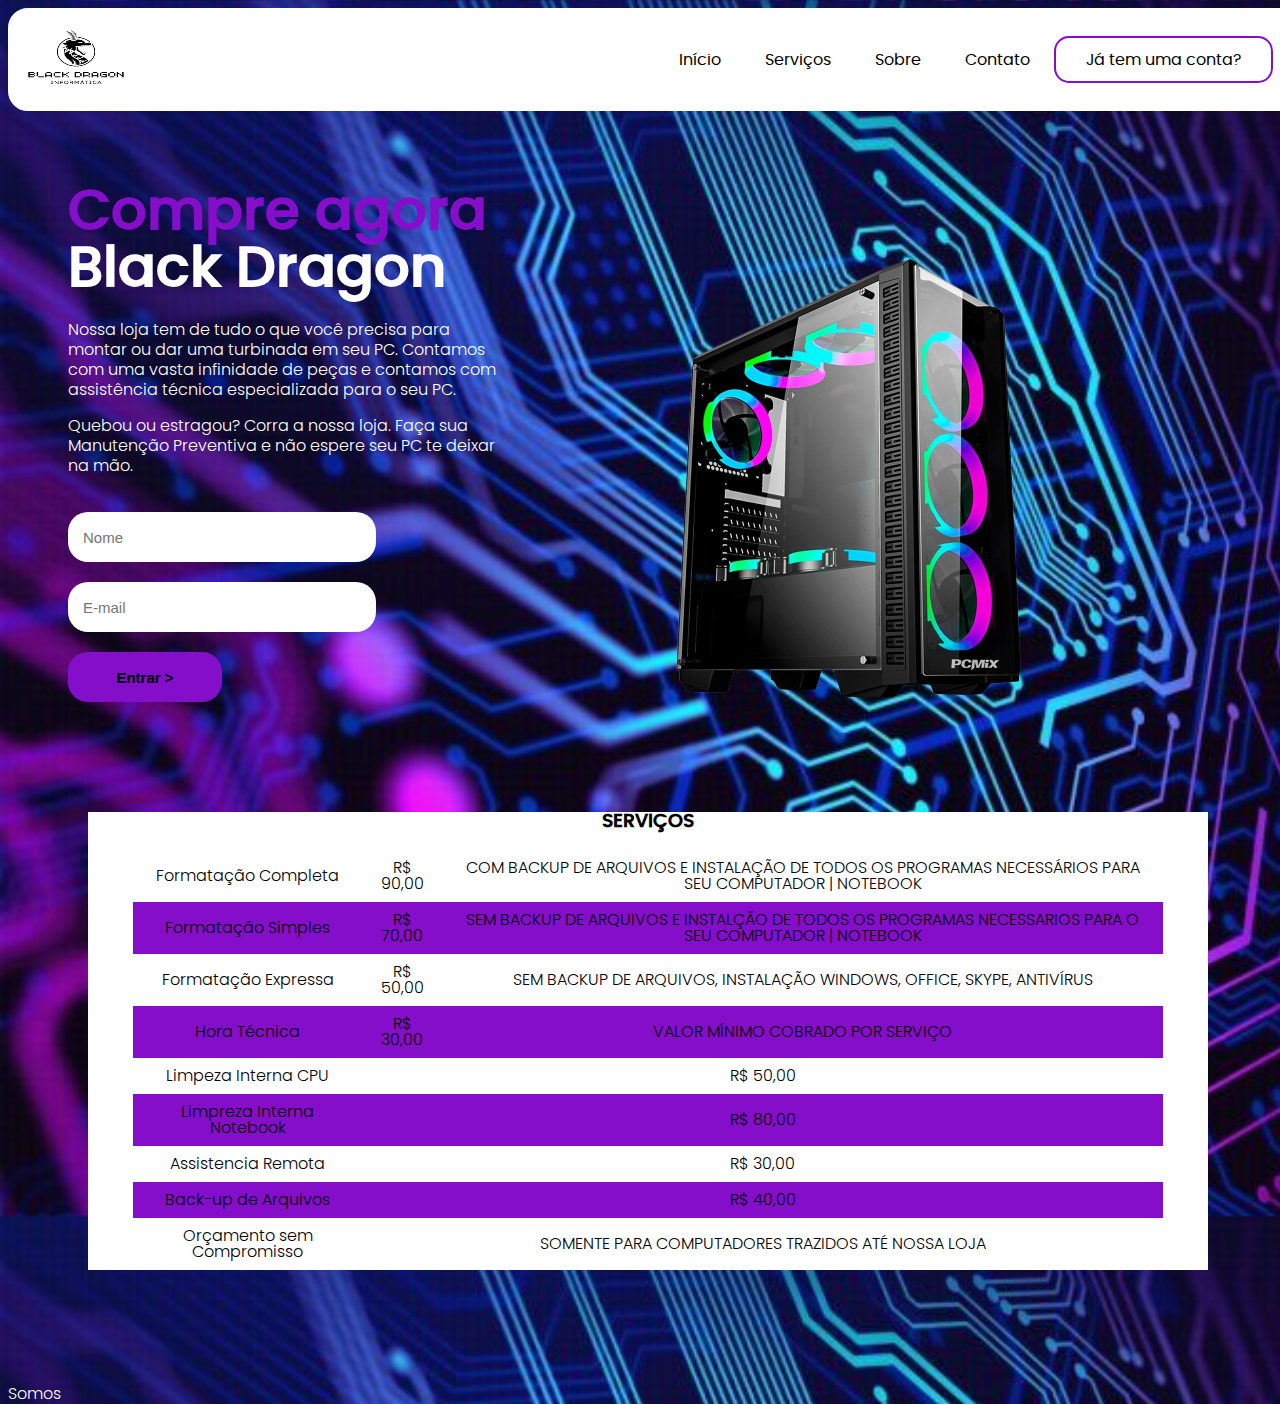
<file: index.html>
<!DOCTYPE html>
<html lang="en">
<head>
    <meta charset="UTF-8">
    <meta http-equiv="X-UA-Compatible" content="IE=edge">
    <meta name="viewport" content="width=device-width, initial-scale=1.0">
    <link href="styles/style.css" rel="stylesheet">
    <link href="styles/fonts.css" rel="stylesheet">
    <link href="styles/media.css" rel="stylesheet">
    <title>Landing Page</title>
</head>
<body style="height: 1200px; background-image:url('components/images/205-1024x576.jpg'); background-size:cover;"> 
    <header>
        <div id="conteudo">
            <div id="title">
                <img src="components/images/1-removebg-preview.png" alt="logo-black" width="130px" height="100px">
            </div>
    
           
                <ul>
                    <a href="#"><li>Início</li></a>
                    <a href="#servicos"><li>Serviços</li></a>
                    <a href="#"><li>Sobre</li></a>
                    <a href="home/contato.html"><li>Contato</li></a>
                    <a href="#home/cadatro.html" id="inscreva-se-btn"><li>Já tem uma conta?</li></a>
                </ul>
            
        </div>
    </header>

    <main>
        <aside>
            <h2><span>Compre agora</span></h2>
            <h2>Black Dragon</h2>
            <p>
                Nossa loja tem de tudo o que você precisa para montar ou dar uma turbinada em seu PC. 
                Contamos com uma vasta infinidade de peças e contamos com assistência técnica especializada para o seu PC.

            </p>
            <p>
                Quebou ou estragou? Corra a nossa loja. Faça sua Manutenção Preventiva e não espere seu PC te deixar na mão.
            </p>
            <form>
                <input type="text" placeholder="Nome">
                <input type="email" placeholder="E-mail">
                <input type="submit" value="Entrar >">
            </form>
        </aside>

        <article>
            <img src="components/images/computador-gamer-pcmix-intel-core-i3-9100-16gb-ddr4-ssd-480gb-windows-10-cpu-l4100w_1622580764_original-removebg-preview.png" alt="pc-gamer" hspace="100px">
        </article>
    </main>

    <div id="servicos">

        <h3>SERVIÇOS</h3>

        <div id="tabela">
            <table>
                <tr>
                  <td>Formatação Completa</td>
                  <td>R$ 90,00</td>
                  <td>COM BACKUP DE ARQUIVOS E INSTALAÇÃO DE TODOS OS PROGRAMAS NECESSÁRIOS PARA SEU COMPUTADOR | NOTEBOOK</td>
                </tr>
                <tr>
                  <td>Formatação Simples</td>
                  <td>R$ 70,00</td>
                  <td>SEM BACKUP DE ARQUIVOS E INSTALÇÃO DE TODOS OS PROGRAMAS NECESSARIOS PARA O SEU COMPUTADOR | NOTEBOOK</td>
                </tr>
                <tr>
                  <td>Formatação Expressa</td>
                  <td>R$ 50,00</td>
                  <td>SEM BACKUP DE ARQUIVOS, INSTALAÇÃO WINDOWS, OFFICE, SKYPE, ANTIVÍRUS</td>
                </tr>
                <tr>
                  <td>Hora Técnica</td>
                  <td>R$ 30,00</td>
                  <td>VALOR MÍNIMO COBRADO POR SERVIÇO</td>
                </tr>
                <tr>
                  <td>Limpeza Interna CPU</td>
                  <td colspan="2">R$ 50,00</td>
                </tr>
                <tr>
                  <td>Limpreza Interna Notebook</td>
                  <td colspan="2">R$ 80,00</td>
                </tr>
                <tr>
                  <td>Assistencia Remota</td>
                  <td colspan="2">R$ 30,00</td>
                </tr>
                <tr>
                  <td>Back-up de Arquivos</td>
                  <td colspan="2">R$ 40,00</td>
                </tr>
                <tr>
                  <td>Orçamento sem Compromisso</td>
                  <td colspan="2">SOMENTE PARA COMPUTADORES TRAZIDOS ATÉ NOSSA LOJA</td>
                </tr>
              </table>
        </div>
    </div>

    <div id="sobre">
        <p>Somos</p>
    </div>
    
</body>
</html>
</file>
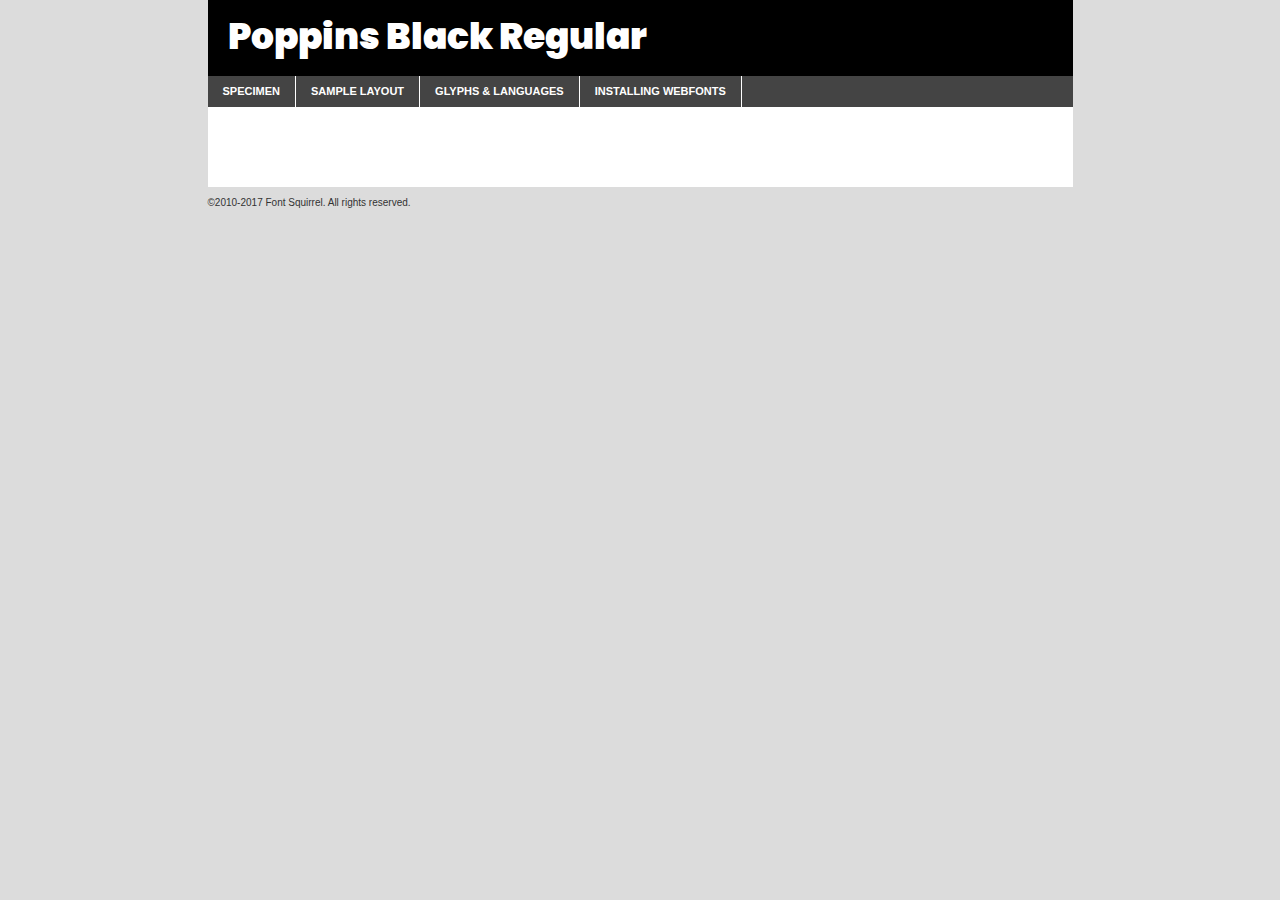
<file: components/fonts/poppins-black-demo.html>
<!DOCTYPE html PUBLIC "-//W3C//DTD XHTML 1.0 Transitional//EN"
	"http://www.w3.org/TR/xhtml1/DTD/xhtml1-transitional.dtd">

<html xmlns="http://www.w3.org/1999/xhtml" xml:lang="en" lang="en">
<head>
	<meta http-equiv="Content-Type" content="text/html; charset=utf-8" />
	<script src="http://ajax.googleapis.com/ajax/libs/jquery/1.7.2/jquery.min.js" type="text/javascript" charset="utf-8"></script>
	<script type="text/javascript">
	(function($){$.fn.easyTabs=function(option){var param=jQuery.extend({fadeSpeed:"fast",defaultContent:1,activeClass:'active'},option);$(this).each(function(){var thisId="#"+this.id;if(param.defaultContent==''){param.defaultContent=1;}
	if(typeof param.defaultContent=="number")
	{var defaultTab=$(thisId+" .tabs li:eq("+(param.defaultContent-1)+") a").attr('href').substr(1);}else{var defaultTab=param.defaultContent;}
	$(thisId+" .tabs li a").each(function(){var tabToHide=$(this).attr('href').substr(1);$("#"+tabToHide).addClass('easytabs-tab-content');});hideAll();changeContent(defaultTab);function hideAll(){$(thisId+" .easytabs-tab-content").hide();}
	function changeContent(tabId){hideAll();$(thisId+" .tabs li").removeClass(param.activeClass);$(thisId+" .tabs li a[href=#"+tabId+"]").closest('li').addClass(param.activeClass);if(param.fadeSpeed!="none")
	{$(thisId+" #"+tabId).fadeIn(param.fadeSpeed);}else{$(thisId+" #"+tabId).show();}}
	$(thisId+" .tabs li").click(function(){var tabId=$(this).find('a').attr('href').substr(1);changeContent(tabId);return false;});});}})(jQuery);
	</script>
	<link rel="stylesheet" href="specimen_files/specimen_stylesheet.css" type="text/css" charset="utf-8" />
	<link rel="stylesheet" href="stylesheet.css" type="text/css" charset="utf-8" />

	<style type="text/css">
					body{
				font-family: 'poppinsblack';
							}
		</style>

	<title>Poppins Black Regular Specimen</title>
	
	
	<script type="text/javascript" charset="utf-8">
		$(document).ready(function() {
			$('#container').easyTabs({defaultContent:1});
		});
	</script>
</head>

<body>
<div id="container">
	<div id="header">
		Poppins Black Regular	</div>
	<ul class="tabs">
		<li><a href="#specimen">Specimen</a></li>
		<li><a href="#layout">Sample Layout</a></li>
				<li><a href="#glyphs">Glyphs &amp; Languages</a></li>
		<li><a href="#installing">Installing Webfonts</a></li>
		
	</ul>
	
	<div id="main_content">

		
			<div id="specimen">
		
				<div class="section">
					<div class="grid12 firstcol">
						<div class="huge">AaBb</div>
					</div>
				</div>
		
				<div class="section">
					<div class="glyph_range">A&#x200B;B&#x200b;C&#x200b;D&#x200b;E&#x200b;F&#x200b;G&#x200b;H&#x200b;I&#x200b;J&#x200b;K&#x200b;L&#x200b;M&#x200b;N&#x200b;O&#x200b;P&#x200b;Q&#x200b;R&#x200b;S&#x200b;T&#x200b;U&#x200b;V&#x200b;W&#x200b;X&#x200b;Y&#x200b;Z&#x200b;a&#x200b;b&#x200b;c&#x200b;d&#x200b;e&#x200b;f&#x200b;g&#x200b;h&#x200b;i&#x200b;j&#x200b;k&#x200b;l&#x200b;m&#x200b;n&#x200b;o&#x200b;p&#x200b;q&#x200b;r&#x200b;s&#x200b;t&#x200b;u&#x200b;v&#x200b;w&#x200b;x&#x200b;y&#x200b;z&#x200b;1&#x200b;2&#x200b;3&#x200b;4&#x200b;5&#x200b;6&#x200b;7&#x200b;8&#x200b;9&#x200b;0&#x200b;&amp;&#x200b;.&#x200b;,&#x200b;?&#x200b;!&#x200b;&#64;&#x200b;(&#x200b;)&#x200b;#&#x200b;$&#x200b;%&#x200b;*&#x200b;+&#x200b;-&#x200b;=&#x200b;:&#x200b;;</div>
				</div>
				<div class="section">
					<div class="grid12 firstcol">
						<table class="sample_table">
							<tr><td>10</td><td class="size10">abcdefghijklmnopqrstuvwxyzABCDEFGHIJKLMNOPQRSTUVWXYZ0123456789abcdefghijklmnopqrstuvwxyzABCDEFGHIJKLMNOPQRSTUVWXYZ0123456789abcdefghijklmnopqrstuvwxyzABCDEFGHIJKLMNOPQRSTUVWXYZ</td></tr>
							<tr><td>11</td><td class="size11">abcdefghijklmnopqrstuvwxyzABCDEFGHIJKLMNOPQRSTUVWXYZ0123456789abcdefghijklmnopqrstuvwxyzABCDEFGHIJKLMNOPQRSTUVWXYZ0123456789abcdefghijklmnopqrstuvwxyzABCDEFGHIJKLMNOPQRSTUVWXYZ</td></tr>
							<tr><td>12</td><td class="size12">abcdefghijklmnopqrstuvwxyzABCDEFGHIJKLMNOPQRSTUVWXYZ0123456789abcdefghijklmnopqrstuvwxyzABCDEFGHIJKLMNOPQRSTUVWXYZ0123456789abcdefghijklmnopqrstuvwxyzABCDEFGHIJKLMNOPQRSTUVWXYZ</td></tr>
							<tr><td>13</td><td class="size13">abcdefghijklmnopqrstuvwxyzABCDEFGHIJKLMNOPQRSTUVWXYZ0123456789abcdefghijklmnopqrstuvwxyzABCDEFGHIJKLMNOPQRSTUVWXYZ0123456789abcdefghijklmnopqrstuvwxyzABCDEFGHIJKLMNOPQRSTUVWXYZ</td></tr>
							<tr><td>14</td><td class="size14">abcdefghijklmnopqrstuvwxyzABCDEFGHIJKLMNOPQRSTUVWXYZ0123456789abcdefghijklmnopqrstuvwxyzABCDEFGHIJKLMNOPQRSTUVWXYZ0123456789abcdefghijklmnopqrstuvwxyzABCDEFGHIJKLMNOPQRSTUVWXYZ</td></tr>
							<tr><td>16</td><td class="size16">abcdefghijklmnopqrstuvwxyzABCDEFGHIJKLMNOPQRSTUVWXYZ0123456789abcdefghijklmnopqrstuvwxyzABCDEFGHIJKLMNOPQRSTUVWXYZ</td></tr>
							<tr><td>18</td><td class="size18">abcdefghijklmnopqrstuvwxyzABCDEFGHIJKLMNOPQRSTUVWXYZ0123456789abcdefghijklmnopqrstuvwxyzABCDEFGHIJKLMNOPQRSTUVWXYZ</td></tr>
							<tr><td>20</td><td class="size20">abcdefghijklmnopqrstuvwxyzABCDEFGHIJKLMNOPQRSTUVWXYZ0123456789abcdefghijklmnopqrstuvwxyzABCDEFGHIJKLMNOPQRSTUVWXYZ</td></tr>
							<tr><td>24</td><td class="size24">abcdefghijklmnopqrstuvwxyzABCDEFGHIJKLMNOPQRSTUVWXYZ0123456789abcdefghijklmnopqrstuvwxyzABCDEFGHIJKLMNOPQRSTUVWXYZ</td></tr>
							<tr><td>30</td><td class="size30">abcdefghijklmnopqrstuvwxyzABCDEFGHIJKLMNOPQRSTUVWXYZ0123456789abcdefghijklmnopqrstuvwxyzABCDEFGHIJKLMNOPQRSTUVWXYZ</td></tr>
							<tr><td>36</td><td class="size36">abcdefghijklmnopqrstuvwxyzABCDEFGHIJKLMNOPQRSTUVWXYZ0123456789abcdefghijklmnopqrstuvwxyzABCDEFGHIJKLMNOPQRSTUVWXYZ</td></tr>
							<tr><td>48</td><td class="size48">abcdefghijklmnopqrstuvwxyzABCDEFGHIJKLMNOPQRSTUVWXYZ0123456789abcdefghijklmnopqrstuvwxyzABCDEFGHIJKLMNOPQRSTUVWXYZ</td></tr>
							<tr><td>60</td><td class="size60">abcdefghijklmnopqrstuvwxyzABCDEFGHIJKLMNOPQRSTUVWXYZ0123456789abcdefghijklmnopqrstuvwxyzABCDEFGHIJKLMNOPQRSTUVWXYZ</td></tr>
							<tr><td>72</td><td class="size72">abcdefghijklmnopqrstuvwxyzABCDEFGHIJKLMNOPQRSTUVWXYZ0123456789abcdefghijklmnopqrstuvwxyzABCDEFGHIJKLMNOPQRSTUVWXYZ</td></tr>
							<tr><td>90</td><td class="size90">abcdefghijklmnopqrstuvwxyzABCDEFGHIJKLMNOPQRSTUVWXYZ0123456789abcdefghijklmnopqrstuvwxyzABCDEFGHIJKLMNOPQRSTUVWXYZ</td></tr>
						</table>
				
					</div>
			
				</div>
		
		
		
								<div class="section" id="bodycomparison">


										<div id="xheight">
				<div class="fontbody">&#x25FC;&#x25FC;&#x25FC;&#x25FC;&#x25FC;&#x25FC;&#x25FC;&#x25FC;&#x25FC;&#x25FC;&#x25FC;&#x25FC;&#x25FC;&#x25FC;&#x25FC;&#x25FC;&#x25FC;&#x25FC;&#x25FC;&#x25FC;&#x25FC;&#x25FC;&#x25FC;&#x25FC;&#x25FC;&#x25FC;&#x25FC;&#x25FC;&#x25FC;&#x25FC;&#x25FC;&#x25FC;&#x25FC;&#x25FC;&#x25FC;&#x25FC;&#x25FC;&#x25FC;&#x25FC;&#x25FC;&#x25FC;&#x25FC;&#x25FC;&#x25FC;&#x25FC;&#x25FC;&#x25FC;&#x25FC;&#x25FC;&#x25FC;&#x25FC;&#x25FC;&#x25FC;&#x25FC;&#x25FC;&#x25FC;&#x25FC;&#x25FC;&#x25FC;&#x25FC;&#x25FC;&#x25FC;&#x25FC;&#x25FC;&#x25FC;&#x25FC;&#x25FC;&#x25FC;&#x25FC;&#x25FC;&#x25FC;&#x25FC;&#x25FC;&#x25FC;&#x25FC;&#x25FC;&#x25FC;&#x25FC;&#x25FC;&#x25FC;&#x25FC;&#x25FC;&#x25FC;&#x25FC;&#x25FC;&#x25FC;&#x25FC;&#x25FC;&#x25FC;&#x25FC;&#x25FC;&#x25FC;&#x25FC;&#x25FC;&#x25FC;&#x25FC;&#x25FC;&#x25FC;&#x25FC;body</div><div class="arialbody">body</div><div class="verdanabody">body</div><div class="georgiabody">body</div></div>
										<div class="fontbody" style="z-index:1">
											body<span>Poppins Black Regular</span>
										</div>
										<div class="arialbody" style="z-index:1">
											body<span>Arial</span>
										</div>
										<div class="verdanabody" style="z-index:1">
											body<span>Verdana</span>
										</div>
										<div class="georgiabody" style="z-index:1">
											body<span>Georgia</span>
										</div>



								</div>
		
		
				<div class="section psample psample_row1" id="">
					
					<div class="grid2 firstcol">
						<p class="size10"><span>10.</span>Aenean lacinia bibendum nulla sed consectetur. Fusce dapibus, tellus ac cursus commodo, tortor mauris condimentum nibh, ut fermentum massa justo sit amet risus. Nullam id dolor id nibh ultricies vehicula ut id elit. Cum sociis natoque penatibus et magnis dis parturient montes, nascetur ridiculus mus. Nulla vitae elit libero, a pharetra augue.</p>
			
					</div>
					<div class="grid3">
						<p class="size11"><span>11.</span>Aenean lacinia bibendum nulla sed consectetur. Fusce dapibus, tellus ac cursus commodo, tortor mauris condimentum nibh, ut fermentum massa justo sit amet risus. Nullam id dolor id nibh ultricies vehicula ut id elit. Cum sociis natoque penatibus et magnis dis parturient montes, nascetur ridiculus mus. Nulla vitae elit libero, a pharetra augue.</p>
			
					</div>
					<div class="grid3">
						<p class="size12"><span>12.</span>Aenean lacinia bibendum nulla sed consectetur. Fusce dapibus, tellus ac cursus commodo, tortor mauris condimentum nibh, ut fermentum massa justo sit amet risus. Nullam id dolor id nibh ultricies vehicula ut id elit. Cum sociis natoque penatibus et magnis dis parturient montes, nascetur ridiculus mus. Nulla vitae elit libero, a pharetra augue.</p>
			
					</div>
					<div class="grid4">
						<p class="size13"><span>13.</span>Aenean lacinia bibendum nulla sed consectetur. Fusce dapibus, tellus ac cursus commodo, tortor mauris condimentum nibh, ut fermentum massa justo sit amet risus. Nullam id dolor id nibh ultricies vehicula ut id elit. Cum sociis natoque penatibus et magnis dis parturient montes, nascetur ridiculus mus. Nulla vitae elit libero, a pharetra augue.</p>
			
					</div>
					<div class="white_blend"></div>
					
				</div>
				<div class="section psample psample_row2" id="">
					<div class="grid3 firstcol">
						<p class="size14"><span>14.</span>Aenean lacinia bibendum nulla sed consectetur. Fusce dapibus, tellus ac cursus commodo, tortor mauris condimentum nibh, ut fermentum massa justo sit amet risus. Nullam id dolor id nibh ultricies vehicula ut id elit. Cum sociis natoque penatibus et magnis dis parturient montes, nascetur ridiculus mus. Nulla vitae elit libero, a pharetra augue.</p>
			
					</div>
					<div class="grid4">
						<p class="size16"><span>16.</span>Aenean lacinia bibendum nulla sed consectetur. Fusce dapibus, tellus ac cursus commodo, tortor mauris condimentum nibh, ut fermentum massa justo sit amet risus. Nullam id dolor id nibh ultricies vehicula ut id elit. Cum sociis natoque penatibus et magnis dis parturient montes, nascetur ridiculus mus. Nulla vitae elit libero, a pharetra augue.</p>
			
					</div>
					<div class="grid5">
						<p class="size18"><span>18.</span>Aenean lacinia bibendum nulla sed consectetur. Fusce dapibus, tellus ac cursus commodo, tortor mauris condimentum nibh, ut fermentum massa justo sit amet risus. Nullam id dolor id nibh ultricies vehicula ut id elit. Cum sociis natoque penatibus et magnis dis parturient montes, nascetur ridiculus mus. Nulla vitae elit libero, a pharetra augue.</p>
			
					</div>

					<div class="white_blend"></div>

				</div>
				
				<div class="section psample psample_row3" id="">
					<div class="grid5 firstcol">
						<p class="size20"><span>20.</span>Aenean lacinia bibendum nulla sed consectetur. Fusce dapibus, tellus ac cursus commodo, tortor mauris condimentum nibh, ut fermentum massa justo sit amet risus. Nullam id dolor id nibh ultricies vehicula ut id elit. Cum sociis natoque penatibus et magnis dis parturient montes, nascetur ridiculus mus. Nulla vitae elit libero, a pharetra augue.</p>
					</div>
					<div class="grid7">
						<p class="size24"><span>24.</span>Aenean lacinia bibendum nulla sed consectetur. Fusce dapibus, tellus ac cursus commodo, tortor mauris condimentum nibh, ut fermentum massa justo sit amet risus. Nullam id dolor id nibh ultricies vehicula ut id elit. Cum sociis natoque penatibus et magnis dis parturient montes, nascetur ridiculus mus. Nulla vitae elit libero, a pharetra augue.</p>
					</div>
					
					<div class="white_blend"></div>
					
				</div>
				
				<div class="section psample psample_row4" id="">
					<div class="grid12 firstcol">
						<p class="size30"><span>30.</span>Aenean lacinia bibendum nulla sed consectetur. Fusce dapibus, tellus ac cursus commodo, tortor mauris condimentum nibh, ut fermentum massa justo sit amet risus. Nullam id dolor id nibh ultricies vehicula ut id elit. Cum sociis natoque penatibus et magnis dis parturient montes, nascetur ridiculus mus. Nulla vitae elit libero, a pharetra augue.</p>
					</div>
					<div class="white_blend"></div>
					
				</div>
				
				
				
				<div class="section psample psample_row1 fullreverse">
					<div class="grid2 firstcol">
						<p class="size10"><span>10.</span>Aenean lacinia bibendum nulla sed consectetur. Fusce dapibus, tellus ac cursus commodo, tortor mauris condimentum nibh, ut fermentum massa justo sit amet risus. Nullam id dolor id nibh ultricies vehicula ut id elit. Cum sociis natoque penatibus et magnis dis parturient montes, nascetur ridiculus mus. Nulla vitae elit libero, a pharetra augue.</p>
			
					</div>
					<div class="grid3">
						<p class="size11"><span>11.</span>Aenean lacinia bibendum nulla sed consectetur. Fusce dapibus, tellus ac cursus commodo, tortor mauris condimentum nibh, ut fermentum massa justo sit amet risus. Nullam id dolor id nibh ultricies vehicula ut id elit. Cum sociis natoque penatibus et magnis dis parturient montes, nascetur ridiculus mus. Nulla vitae elit libero, a pharetra augue.</p>
			
					</div>
					<div class="grid3">
						<p class="size12"><span>12.</span>Aenean lacinia bibendum nulla sed consectetur. Fusce dapibus, tellus ac cursus commodo, tortor mauris condimentum nibh, ut fermentum massa justo sit amet risus. Nullam id dolor id nibh ultricies vehicula ut id elit. Cum sociis natoque penatibus et magnis dis parturient montes, nascetur ridiculus mus. Nulla vitae elit libero, a pharetra augue.</p>
			
					</div>
					<div class="grid4">
						<p class="size13"><span>13.</span>Aenean lacinia bibendum nulla sed consectetur. Fusce dapibus, tellus ac cursus commodo, tortor mauris condimentum nibh, ut fermentum massa justo sit amet risus. Nullam id dolor id nibh ultricies vehicula ut id elit. Cum sociis natoque penatibus et magnis dis parturient montes, nascetur ridiculus mus. Nulla vitae elit libero, a pharetra augue.</p>
			
					</div>
					<div class="black_blend"></div>
					
				</div>
				
				<div class="section psample psample_row2 fullreverse">
					<div class="grid3 firstcol">
						<p class="size14"><span>14.</span>Aenean lacinia bibendum nulla sed consectetur. Fusce dapibus, tellus ac cursus commodo, tortor mauris condimentum nibh, ut fermentum massa justo sit amet risus. Nullam id dolor id nibh ultricies vehicula ut id elit. Cum sociis natoque penatibus et magnis dis parturient montes, nascetur ridiculus mus. Nulla vitae elit libero, a pharetra augue.</p>
			
					</div>
					<div class="grid4">
						<p class="size16"><span>16.</span>Aenean lacinia bibendum nulla sed consectetur. Fusce dapibus, tellus ac cursus commodo, tortor mauris condimentum nibh, ut fermentum massa justo sit amet risus. Nullam id dolor id nibh ultricies vehicula ut id elit. Cum sociis natoque penatibus et magnis dis parturient montes, nascetur ridiculus mus. Nulla vitae elit libero, a pharetra augue.</p>
			
					</div>
					<div class="grid5">
						<p class="size18"><span>18.</span>Aenean lacinia bibendum nulla sed consectetur. Fusce dapibus, tellus ac cursus commodo, tortor mauris condimentum nibh, ut fermentum massa justo sit amet risus. Nullam id dolor id nibh ultricies vehicula ut id elit. Cum sociis natoque penatibus et magnis dis parturient montes, nascetur ridiculus mus. Nulla vitae elit libero, a pharetra augue.</p>
			
					</div>
					<div class="black_blend"></div>

				</div>
				
				<div class="section psample fullreverse psample_row3" id="">
					<div class="grid5 firstcol">
						<p class="size20"><span>20.</span>Aenean lacinia bibendum nulla sed consectetur. Fusce dapibus, tellus ac cursus commodo, tortor mauris condimentum nibh, ut fermentum massa justo sit amet risus. Nullam id dolor id nibh ultricies vehicula ut id elit. Cum sociis natoque penatibus et magnis dis parturient montes, nascetur ridiculus mus. Nulla vitae elit libero, a pharetra augue.</p>
					</div>
					<div class="grid7">
						<p class="size24"><span>24.</span>Aenean lacinia bibendum nulla sed consectetur. Fusce dapibus, tellus ac cursus commodo, tortor mauris condimentum nibh, ut fermentum massa justo sit amet risus. Nullam id dolor id nibh ultricies vehicula ut id elit. Cum sociis natoque penatibus et magnis dis parturient montes, nascetur ridiculus mus. Nulla vitae elit libero, a pharetra augue.</p>
					</div>
					
					<div class="black_blend"></div>
					
				</div>
				
				<div class="section psample fullreverse psample_row4" id="" style="border-bottom: 20px #000 solid;">
					<div class="grid12 firstcol">
						<p class="size30"><span>30.</span>Aenean lacinia bibendum nulla sed consectetur. Fusce dapibus, tellus ac cursus commodo, tortor mauris condimentum nibh, ut fermentum massa justo sit amet risus. Nullam id dolor id nibh ultricies vehicula ut id elit. Cum sociis natoque penatibus et magnis dis parturient montes, nascetur ridiculus mus. Nulla vitae elit libero, a pharetra augue.</p>
					</div>
					<div class="black_blend"></div>
					
				</div>
				
				
				
				
			</div>
			
			<div id="layout">
				
				<div class="section">
					
					<div class="grid12 firstcol">
						<h1>Lorem Ipsum Dolor</h1>
						<h2>Etiam porta sem malesuada magna mollis euismod</h2>
						
						<p class="byline">By <a href="#link">Aenean Lacinia</a></p>
					</div>
				</div>
				<div class="section">
					<div class="grid8 firstcol">
						<p class="large">Donec sed odio dui. Morbi leo risus, porta ac consectetur ac, vestibulum at eros. Fusce dapibus, tellus ac cursus commodo, tortor mauris condimentum nibh, ut fermentum massa justo sit amet risus. </p>

						
						<h3>Pellentesque ornare sem</h3>

						<p>Maecenas sed diam eget risus varius blandit sit amet non magna. Maecenas faucibus mollis interdum. Donec ullamcorper nulla non metus auctor fringilla. Nullam id dolor id nibh ultricies vehicula ut id elit. Nullam id dolor id nibh ultricies vehicula ut id elit. </p>

						<p>Aenean eu leo quam. Pellentesque ornare sem lacinia quam venenatis vestibulum. Lorem ipsum dolor sit amet, consectetur adipiscing elit. Cum sociis natoque penatibus et magnis dis parturient montes, nascetur ridiculus mus. </p>

						<p>Nulla vitae elit libero, a pharetra augue. Praesent commodo cursus magna, vel scelerisque nisl consectetur et. Aenean lacinia bibendum nulla sed consectetur. </p>

						<p>Nullam quis risus eget urna mollis ornare vel eu leo. Nullam quis risus eget urna mollis ornare vel eu leo. Maecenas sed diam eget risus varius blandit sit amet non magna. Donec ullamcorper nulla non metus auctor fringilla. </p>

						<h3>Cras mattis consectetur</h3>

						<p>Aenean eu leo quam. Pellentesque ornare sem lacinia quam venenatis vestibulum. Aenean lacinia bibendum nulla sed consectetur. Integer posuere erat a ante venenatis dapibus posuere velit aliquet. Cras mattis consectetur purus sit amet fermentum. </p>

						<p>Nullam id dolor id nibh ultricies vehicula ut id elit. Nullam quis risus eget urna mollis ornare vel eu leo. Cras mattis consectetur purus sit amet fermentum.</p>
					</div>
					
					<div class="grid4 sidebar">
						
						<div class="box reverse">
							<p class="last">Nullam quis risus eget urna mollis ornare vel eu leo. Donec ullamcorper nulla non metus auctor fringilla. Cras mattis consectetur purus sit amet fermentum. Sed posuere consectetur est at lobortis. Lorem ipsum dolor sit amet, consectetur adipiscing elit. </p>
						</div>
						
						<p class="caption">Maecenas sed diam eget risus varius.</p>

						<p>Vestibulum id ligula porta felis euismod semper. Integer posuere erat a ante venenatis dapibus posuere velit aliquet. Vestibulum id ligula porta felis euismod semper. Sed posuere consectetur est at lobortis. Maecenas sed diam eget risus varius blandit sit amet non magna. Fusce dapibus, tellus ac cursus commodo, tortor mauris condimentum nibh, ut fermentum massa justo sit amet risus. </p>

					

						<p>Duis mollis, est non commodo luctus, nisi erat porttitor ligula, eget lacinia odio sem nec elit. Aenean lacinia bibendum nulla sed consectetur. Vivamus sagittis lacus vel augue laoreet rutrum faucibus dolor auctor. Aenean lacinia bibendum nulla sed consectetur. Nullam quis risus eget urna mollis ornare vel eu leo. </p>

						<p>Praesent commodo cursus magna, vel scelerisque nisl consectetur et. Donec ullamcorper nulla non metus auctor fringilla. Maecenas faucibus mollis interdum. Fusce dapibus, tellus ac cursus commodo, tortor mauris condimentum nibh, ut fermentum massa justo sit amet risus. </p>

					</div>
				</div>
				
			</div>


			



		<div id="glyphs">
			<div class="section">
				<div class="grid12 firstcol">
			
				<h1>Language Support</h1>
				<p>The subset of Poppins Black Regular in this kit supports the following languages:<br />
			
					Albanian, Basque, Breton, Chamorro, Danish, Dutch, English, Faroese, Finnish, French, Frisian, Galician, German, Icelandic, Italian, Malagasy, Norwegian, Portuguese, Spanish, Alsatian, Aragonese, Arapaho, Arrernte, Asturian, Aymara, Bislama, Cebuano, Corsican, Fijian, French_creole, Genoese, Gilbertese, Greenlandic, Haitian_creole, Hiligaynon, Hmong, Hopi, Ibanag, Iloko_ilokano, Indonesian, Interglossa_glosa, Interlingua, Irish_gaelic, Jerriais, Lojban, Lombard, Luxembourgeois, Manx, Mohawk, Norfolk_pitcairnese, Occitan, Oromo, Pangasinan, Papiamento, Piedmontese, Potawatomi, Rhaeto-romance, Romansh, Rotokas, Sami_lule, Samoan, Sardinian, Scots_gaelic, Seychelles_creole, Shona, Sicilian, Somali, Southern_ndebele, Swahili, Swati_swazi, Tagalog_filipino_pilipino, Tetum, Tok_pisin, Uyghur_latinized, Volapuk, Walloon, Warlpiri, Xhosa, Yapese, Zulu, Latinbasic, Ubasic, Demo				</p>
				<h1>Glyph Chart</h1>
				<p>The subset of Poppins Black Regular in this kit includes all the glyphs listed below. Unicode entities are included above each glyph to help you insert individual characters into your layout.</p>
				<div id="glyph_chart">
			
																														 <div><p>&amp;#13;</p>&#13;</div>
																				 <div><p>&amp;#32;</p>&#32;</div>
																				 <div><p>&amp;#33;</p>&#33;</div>
																				 <div><p>&amp;#34;</p>&#34;</div>
																				 <div><p>&amp;#35;</p>&#35;</div>
																				 <div><p>&amp;#36;</p>&#36;</div>
																				 <div><p>&amp;#37;</p>&#37;</div>
																				 <div><p>&amp;#38;</p>&#38;</div>
																				 <div><p>&amp;#39;</p>&#39;</div>
																				 <div><p>&amp;#40;</p>&#40;</div>
																				 <div><p>&amp;#41;</p>&#41;</div>
																				 <div><p>&amp;#42;</p>&#42;</div>
																				 <div><p>&amp;#43;</p>&#43;</div>
																				 <div><p>&amp;#44;</p>&#44;</div>
																				 <div><p>&amp;#45;</p>&#45;</div>
																				 <div><p>&amp;#46;</p>&#46;</div>
																				 <div><p>&amp;#47;</p>&#47;</div>
																				 <div><p>&amp;#48;</p>&#48;</div>
																				 <div><p>&amp;#49;</p>&#49;</div>
																				 <div><p>&amp;#50;</p>&#50;</div>
																				 <div><p>&amp;#51;</p>&#51;</div>
																				 <div><p>&amp;#52;</p>&#52;</div>
																				 <div><p>&amp;#53;</p>&#53;</div>
																				 <div><p>&amp;#54;</p>&#54;</div>
																				 <div><p>&amp;#55;</p>&#55;</div>
																				 <div><p>&amp;#56;</p>&#56;</div>
																				 <div><p>&amp;#57;</p>&#57;</div>
																				 <div><p>&amp;#58;</p>&#58;</div>
																				 <div><p>&amp;#59;</p>&#59;</div>
																				 <div><p>&amp;#60;</p>&#60;</div>
																				 <div><p>&amp;#61;</p>&#61;</div>
																				 <div><p>&amp;#62;</p>&#62;</div>
																				 <div><p>&amp;#63;</p>&#63;</div>
																				 <div><p>&amp;#64;</p>&#64;</div>
																				 <div><p>&amp;#65;</p>&#65;</div>
																				 <div><p>&amp;#66;</p>&#66;</div>
																				 <div><p>&amp;#67;</p>&#67;</div>
																				 <div><p>&amp;#68;</p>&#68;</div>
																				 <div><p>&amp;#69;</p>&#69;</div>
																				 <div><p>&amp;#70;</p>&#70;</div>
																				 <div><p>&amp;#71;</p>&#71;</div>
																				 <div><p>&amp;#72;</p>&#72;</div>
																				 <div><p>&amp;#73;</p>&#73;</div>
																				 <div><p>&amp;#74;</p>&#74;</div>
																				 <div><p>&amp;#75;</p>&#75;</div>
																				 <div><p>&amp;#76;</p>&#76;</div>
																				 <div><p>&amp;#77;</p>&#77;</div>
																				 <div><p>&amp;#78;</p>&#78;</div>
																				 <div><p>&amp;#79;</p>&#79;</div>
																				 <div><p>&amp;#80;</p>&#80;</div>
																				 <div><p>&amp;#81;</p>&#81;</div>
																				 <div><p>&amp;#82;</p>&#82;</div>
																				 <div><p>&amp;#83;</p>&#83;</div>
																				 <div><p>&amp;#84;</p>&#84;</div>
																				 <div><p>&amp;#85;</p>&#85;</div>
																				 <div><p>&amp;#86;</p>&#86;</div>
																				 <div><p>&amp;#87;</p>&#87;</div>
																				 <div><p>&amp;#88;</p>&#88;</div>
																				 <div><p>&amp;#89;</p>&#89;</div>
																				 <div><p>&amp;#90;</p>&#90;</div>
																				 <div><p>&amp;#91;</p>&#91;</div>
																				 <div><p>&amp;#92;</p>&#92;</div>
																				 <div><p>&amp;#93;</p>&#93;</div>
																				 <div><p>&amp;#94;</p>&#94;</div>
																				 <div><p>&amp;#95;</p>&#95;</div>
																				 <div><p>&amp;#96;</p>&#96;</div>
																				 <div><p>&amp;#97;</p>&#97;</div>
																				 <div><p>&amp;#98;</p>&#98;</div>
																				 <div><p>&amp;#99;</p>&#99;</div>
																				 <div><p>&amp;#100;</p>&#100;</div>
																				 <div><p>&amp;#101;</p>&#101;</div>
																				 <div><p>&amp;#102;</p>&#102;</div>
																				 <div><p>&amp;#103;</p>&#103;</div>
																				 <div><p>&amp;#104;</p>&#104;</div>
																				 <div><p>&amp;#105;</p>&#105;</div>
																				 <div><p>&amp;#106;</p>&#106;</div>
																				 <div><p>&amp;#107;</p>&#107;</div>
																				 <div><p>&amp;#108;</p>&#108;</div>
																				 <div><p>&amp;#109;</p>&#109;</div>
																				 <div><p>&amp;#110;</p>&#110;</div>
																				 <div><p>&amp;#111;</p>&#111;</div>
																				 <div><p>&amp;#112;</p>&#112;</div>
																				 <div><p>&amp;#113;</p>&#113;</div>
																				 <div><p>&amp;#114;</p>&#114;</div>
																				 <div><p>&amp;#115;</p>&#115;</div>
																				 <div><p>&amp;#116;</p>&#116;</div>
																				 <div><p>&amp;#117;</p>&#117;</div>
																				 <div><p>&amp;#118;</p>&#118;</div>
																				 <div><p>&amp;#119;</p>&#119;</div>
																				 <div><p>&amp;#120;</p>&#120;</div>
																				 <div><p>&amp;#121;</p>&#121;</div>
																				 <div><p>&amp;#122;</p>&#122;</div>
																				 <div><p>&amp;#123;</p>&#123;</div>
																				 <div><p>&amp;#124;</p>&#124;</div>
																				 <div><p>&amp;#125;</p>&#125;</div>
																				 <div><p>&amp;#126;</p>&#126;</div>
																				 <div><p>&amp;#160;</p>&#160;</div>
																				 <div><p>&amp;#161;</p>&#161;</div>
																				 <div><p>&amp;#162;</p>&#162;</div>
																				 <div><p>&amp;#163;</p>&#163;</div>
																				 <div><p>&amp;#164;</p>&#164;</div>
																				 <div><p>&amp;#165;</p>&#165;</div>
																				 <div><p>&amp;#166;</p>&#166;</div>
																				 <div><p>&amp;#167;</p>&#167;</div>
																				 <div><p>&amp;#168;</p>&#168;</div>
																				 <div><p>&amp;#169;</p>&#169;</div>
																				 <div><p>&amp;#170;</p>&#170;</div>
																				 <div><p>&amp;#171;</p>&#171;</div>
																				 <div><p>&amp;#172;</p>&#172;</div>
																				 <div><p>&amp;#173;</p>&#173;</div>
																				 <div><p>&amp;#174;</p>&#174;</div>
																				 <div><p>&amp;#175;</p>&#175;</div>
																				 <div><p>&amp;#176;</p>&#176;</div>
																				 <div><p>&amp;#177;</p>&#177;</div>
																				 <div><p>&amp;#178;</p>&#178;</div>
																				 <div><p>&amp;#179;</p>&#179;</div>
																				 <div><p>&amp;#180;</p>&#180;</div>
																				 <div><p>&amp;#181;</p>&#181;</div>
																				 <div><p>&amp;#182;</p>&#182;</div>
																				 <div><p>&amp;#183;</p>&#183;</div>
																				 <div><p>&amp;#184;</p>&#184;</div>
																				 <div><p>&amp;#185;</p>&#185;</div>
																				 <div><p>&amp;#186;</p>&#186;</div>
																				 <div><p>&amp;#187;</p>&#187;</div>
																				 <div><p>&amp;#188;</p>&#188;</div>
																				 <div><p>&amp;#189;</p>&#189;</div>
																				 <div><p>&amp;#190;</p>&#190;</div>
																				 <div><p>&amp;#191;</p>&#191;</div>
																				 <div><p>&amp;#192;</p>&#192;</div>
																				 <div><p>&amp;#193;</p>&#193;</div>
																				 <div><p>&amp;#194;</p>&#194;</div>
																				 <div><p>&amp;#195;</p>&#195;</div>
																				 <div><p>&amp;#196;</p>&#196;</div>
																				 <div><p>&amp;#197;</p>&#197;</div>
																				 <div><p>&amp;#198;</p>&#198;</div>
																				 <div><p>&amp;#199;</p>&#199;</div>
																				 <div><p>&amp;#200;</p>&#200;</div>
																				 <div><p>&amp;#201;</p>&#201;</div>
																				 <div><p>&amp;#202;</p>&#202;</div>
																				 <div><p>&amp;#203;</p>&#203;</div>
																				 <div><p>&amp;#204;</p>&#204;</div>
																				 <div><p>&amp;#205;</p>&#205;</div>
																				 <div><p>&amp;#206;</p>&#206;</div>
																				 <div><p>&amp;#207;</p>&#207;</div>
																				 <div><p>&amp;#208;</p>&#208;</div>
																				 <div><p>&amp;#209;</p>&#209;</div>
																				 <div><p>&amp;#210;</p>&#210;</div>
																				 <div><p>&amp;#211;</p>&#211;</div>
																				 <div><p>&amp;#212;</p>&#212;</div>
																				 <div><p>&amp;#213;</p>&#213;</div>
																				 <div><p>&amp;#214;</p>&#214;</div>
																				 <div><p>&amp;#215;</p>&#215;</div>
																				 <div><p>&amp;#216;</p>&#216;</div>
																				 <div><p>&amp;#217;</p>&#217;</div>
																				 <div><p>&amp;#218;</p>&#218;</div>
																				 <div><p>&amp;#219;</p>&#219;</div>
																				 <div><p>&amp;#220;</p>&#220;</div>
																				 <div><p>&amp;#221;</p>&#221;</div>
																				 <div><p>&amp;#222;</p>&#222;</div>
																				 <div><p>&amp;#223;</p>&#223;</div>
																				 <div><p>&amp;#224;</p>&#224;</div>
																				 <div><p>&amp;#225;</p>&#225;</div>
																				 <div><p>&amp;#226;</p>&#226;</div>
																				 <div><p>&amp;#227;</p>&#227;</div>
																				 <div><p>&amp;#228;</p>&#228;</div>
																				 <div><p>&amp;#229;</p>&#229;</div>
																				 <div><p>&amp;#230;</p>&#230;</div>
																				 <div><p>&amp;#231;</p>&#231;</div>
																				 <div><p>&amp;#232;</p>&#232;</div>
																				 <div><p>&amp;#233;</p>&#233;</div>
																				 <div><p>&amp;#234;</p>&#234;</div>
																				 <div><p>&amp;#235;</p>&#235;</div>
																				 <div><p>&amp;#236;</p>&#236;</div>
																				 <div><p>&amp;#237;</p>&#237;</div>
																				 <div><p>&amp;#238;</p>&#238;</div>
																				 <div><p>&amp;#239;</p>&#239;</div>
																				 <div><p>&amp;#240;</p>&#240;</div>
																				 <div><p>&amp;#241;</p>&#241;</div>
																				 <div><p>&amp;#242;</p>&#242;</div>
																				 <div><p>&amp;#243;</p>&#243;</div>
																				 <div><p>&amp;#244;</p>&#244;</div>
																				 <div><p>&amp;#245;</p>&#245;</div>
																				 <div><p>&amp;#246;</p>&#246;</div>
																				 <div><p>&amp;#247;</p>&#247;</div>
																				 <div><p>&amp;#248;</p>&#248;</div>
																				 <div><p>&amp;#249;</p>&#249;</div>
																				 <div><p>&amp;#250;</p>&#250;</div>
																				 <div><p>&amp;#251;</p>&#251;</div>
																				 <div><p>&amp;#252;</p>&#252;</div>
																				 <div><p>&amp;#253;</p>&#253;</div>
																				 <div><p>&amp;#254;</p>&#254;</div>
																				 <div><p>&amp;#255;</p>&#255;</div>
																				 <div><p>&amp;#338;</p>&#338;</div>
																				 <div><p>&amp;#339;</p>&#339;</div>
																				 <div><p>&amp;#376;</p>&#376;</div>
																				 <div><p>&amp;#710;</p>&#710;</div>
																				 <div><p>&amp;#732;</p>&#732;</div>
																				 <div><p>&amp;#8192;</p>&#8192;</div>
																				 <div><p>&amp;#8193;</p>&#8193;</div>
																				 <div><p>&amp;#8194;</p>&#8194;</div>
																				 <div><p>&amp;#8195;</p>&#8195;</div>
																				 <div><p>&amp;#8196;</p>&#8196;</div>
																				 <div><p>&amp;#8197;</p>&#8197;</div>
																				 <div><p>&amp;#8198;</p>&#8198;</div>
																				 <div><p>&amp;#8199;</p>&#8199;</div>
																				 <div><p>&amp;#8200;</p>&#8200;</div>
																				 <div><p>&amp;#8201;</p>&#8201;</div>
																				 <div><p>&amp;#8202;</p>&#8202;</div>
																				 <div><p>&amp;#8208;</p>&#8208;</div>
																				 <div><p>&amp;#8209;</p>&#8209;</div>
																				 <div><p>&amp;#8210;</p>&#8210;</div>
																				 <div><p>&amp;#8211;</p>&#8211;</div>
																				 <div><p>&amp;#8212;</p>&#8212;</div>
																				 <div><p>&amp;#8216;</p>&#8216;</div>
																				 <div><p>&amp;#8217;</p>&#8217;</div>
																				 <div><p>&amp;#8218;</p>&#8218;</div>
																				 <div><p>&amp;#8220;</p>&#8220;</div>
																				 <div><p>&amp;#8221;</p>&#8221;</div>
																				 <div><p>&amp;#8222;</p>&#8222;</div>
																				 <div><p>&amp;#8226;</p>&#8226;</div>
																				 <div><p>&amp;#8230;</p>&#8230;</div>
																				 <div><p>&amp;#8239;</p>&#8239;</div>
																				 <div><p>&amp;#8249;</p>&#8249;</div>
																				 <div><p>&amp;#8250;</p>&#8250;</div>
																				 <div><p>&amp;#8287;</p>&#8287;</div>
																				 <div><p>&amp;#8364;</p>&#8364;</div>
																				 <div><p>&amp;#8482;</p>&#8482;</div>
																				 <div><p>&amp;#9724;</p>&#9724;</div>
																				 <div><p>&amp;#64257;</p>&#64257;</div>
																				 <div><p>&amp;#64258;</p>&#64258;</div>
																																																</div>	
				</div>
		
		
			</div>
		</div>
		
		
		<div id="specs">
			
		</div>
	
		<div id="installing">
			<div class="section">
				<div class="grid7 firstcol">
					<h1>Installing Webfonts</h1>
					
					<p>Webfonts are supported by all major browser platforms but not all in the same way. There are currently four different font formats that must be included in order to target all browsers. This includes TTF, WOFF, EOT and SVG.</p>
					
					<h2>1. Upload your webfonts</h2>
					<p>You must upload your webfont kit to your website. They should be in or near the same directory as your CSS files.</p>
					
					<h2>2. Include the webfont stylesheet</h2>
					<p>A special CSS @font-face declaration helps the various browsers select the appropriate font it needs without causing you a bunch of headaches. Learn more about this syntax by reading the <a href="https://www.fontspring.com/blog/further-hardening-of-the-bulletproof-syntax">Fontspring blog post</a> about it. The code for it is as follows:</p>


<code>
@font-face{ 
	font-family: 'MyWebFont';
	src: url('WebFont.eot');
	src: url('WebFont.eot?#iefix') format('embedded-opentype'),
	     url('WebFont.woff') format('woff'),
	     url('WebFont.ttf') format('truetype'),
	     url('WebFont.svg#webfont') format('svg');
}
</code>

	<p>We've already gone ahead and generated the code for you. All you have to do is link to the stylesheet in your HTML, like this:</p>
	<code>&lt;link rel=&quot;stylesheet&quot; href=&quot;stylesheet.css&quot; type=&quot;text/css&quot; charset=&quot;utf-8&quot; /&gt;</code>

					<h2>3. Modify your own stylesheet</h2>
					<p>To take advantage of your new fonts, you must tell your stylesheet to use them. Look at the original @font-face declaration above and find the property called "font-family." The name linked there will be what you use to reference the font. Prepend that webfont name to the font stack in the "font-family" property, inside the selector you want to change. For example:</p>
<code>p { font-family: 'WebFont', Arial, sans-serif; }</code>

<h2>4. Test</h2>
<p>Getting webfonts to work cross-browser <em>can</em> be tricky. Use the information in the sidebar to help you if you find that fonts aren't loading in a particular browser.</p>
				</div>
				
				<div class="grid5 sidebar">
					<div class="box">
						<h2>Troubleshooting<br />Font-Face Problems</h2>
						<p>Having trouble getting your webfonts to load in your new website? Here are some tips to sort out what might be the problem.</p>

						<h3>Fonts not showing in any browser</h3>

						<p>This sounds like you need to work on the plumbing. You either did not upload the fonts to the correct directory, or you did not link the fonts properly in the CSS. If you've confirmed that all this is correct and you still have a problem, take a look at your .htaccess file and see if requests are getting intercepted.</p>

						<h3>Fonts not loading in iPhone or iPad</h3>

						<p>The most common problem here is that you are serving the fonts from an IIS server. IIS refuses to serve files that have unknown MIME types. If that is the case, you must set the MIME type for SVG to "image/svg+xml" in the server settings. Follow these instructions from Microsoft if you need help.</p>

						<h3>Fonts not loading in Firefox</h3>

						<p>The primary reason for this failure? You are still using a version Firefox older than 3.5. So upgrade already! If that isn't it, then you are very likely serving fonts from a different domain. Firefox requires that all font assets be served from the same domain. Lastly it is possible that you need to add WOFF to your list of MIME types (if you are serving via IIS.)</p>

						<h3>Fonts not loading in IE</h3>

						<p>Are you looking at Internet Explorer on an actual Windows machine or are you cheating by using a service like Adobe BrowserLab? Many of these screenshot services do not render @font-face for IE. Best to test it on a real machine.</p>

						<h3>Fonts not loading in IE9</h3>

						<p>IE9, like Firefox, requires that fonts be served from the same domain as the website. Make sure that is the case.</p>
					</div>
				</div>
			</div>
			
		</div>
	
	</div>
	<div id="footer">
		<p>&copy;2010-2017 Font Squirrel. All rights reserved.</p>
	</div>
</div>
</body>
</html>
</file>
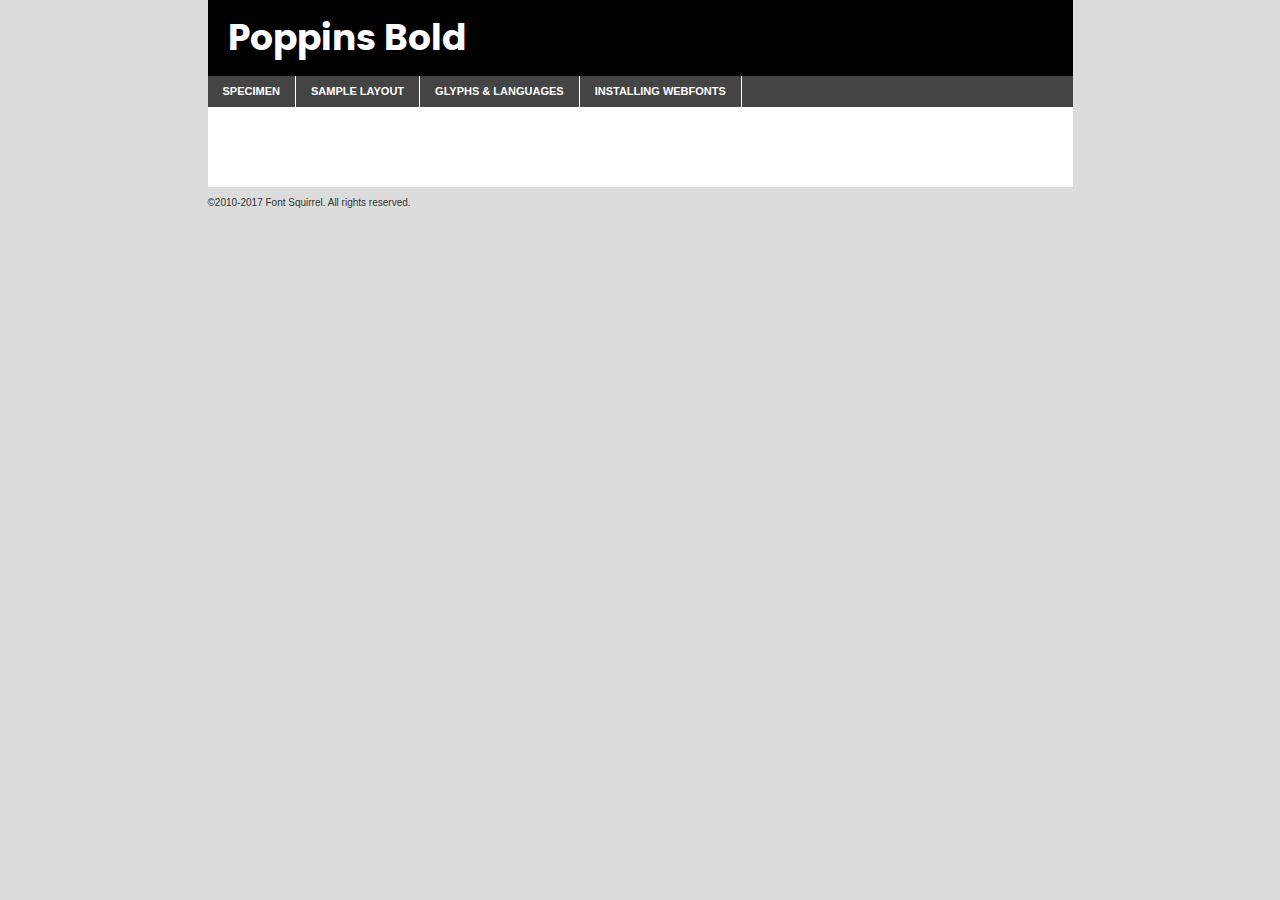
<file: components/fonts/poppins-bold-demo.html>
<!DOCTYPE html PUBLIC "-//W3C//DTD XHTML 1.0 Transitional//EN"
	"http://www.w3.org/TR/xhtml1/DTD/xhtml1-transitional.dtd">

<html xmlns="http://www.w3.org/1999/xhtml" xml:lang="en" lang="en">
<head>
	<meta http-equiv="Content-Type" content="text/html; charset=utf-8" />
	<script src="http://ajax.googleapis.com/ajax/libs/jquery/1.7.2/jquery.min.js" type="text/javascript" charset="utf-8"></script>
	<script type="text/javascript">
	(function($){$.fn.easyTabs=function(option){var param=jQuery.extend({fadeSpeed:"fast",defaultContent:1,activeClass:'active'},option);$(this).each(function(){var thisId="#"+this.id;if(param.defaultContent==''){param.defaultContent=1;}
	if(typeof param.defaultContent=="number")
	{var defaultTab=$(thisId+" .tabs li:eq("+(param.defaultContent-1)+") a").attr('href').substr(1);}else{var defaultTab=param.defaultContent;}
	$(thisId+" .tabs li a").each(function(){var tabToHide=$(this).attr('href').substr(1);$("#"+tabToHide).addClass('easytabs-tab-content');});hideAll();changeContent(defaultTab);function hideAll(){$(thisId+" .easytabs-tab-content").hide();}
	function changeContent(tabId){hideAll();$(thisId+" .tabs li").removeClass(param.activeClass);$(thisId+" .tabs li a[href=#"+tabId+"]").closest('li').addClass(param.activeClass);if(param.fadeSpeed!="none")
	{$(thisId+" #"+tabId).fadeIn(param.fadeSpeed);}else{$(thisId+" #"+tabId).show();}}
	$(thisId+" .tabs li").click(function(){var tabId=$(this).find('a').attr('href').substr(1);changeContent(tabId);return false;});});}})(jQuery);
	</script>
	<link rel="stylesheet" href="specimen_files/specimen_stylesheet.css" type="text/css" charset="utf-8" />
	<link rel="stylesheet" href="stylesheet.css" type="text/css" charset="utf-8" />

	<style type="text/css">
					body{
				font-family: 'poppinsbold';
							}
		</style>

	<title>Poppins Bold Specimen</title>
	
	
	<script type="text/javascript" charset="utf-8">
		$(document).ready(function() {
			$('#container').easyTabs({defaultContent:1});
		});
	</script>
</head>

<body>
<div id="container">
	<div id="header">
		Poppins Bold	</div>
	<ul class="tabs">
		<li><a href="#specimen">Specimen</a></li>
		<li><a href="#layout">Sample Layout</a></li>
				<li><a href="#glyphs">Glyphs &amp; Languages</a></li>
		<li><a href="#installing">Installing Webfonts</a></li>
		
	</ul>
	
	<div id="main_content">

		
			<div id="specimen">
		
				<div class="section">
					<div class="grid12 firstcol">
						<div class="huge">AaBb</div>
					</div>
				</div>
		
				<div class="section">
					<div class="glyph_range">A&#x200B;B&#x200b;C&#x200b;D&#x200b;E&#x200b;F&#x200b;G&#x200b;H&#x200b;I&#x200b;J&#x200b;K&#x200b;L&#x200b;M&#x200b;N&#x200b;O&#x200b;P&#x200b;Q&#x200b;R&#x200b;S&#x200b;T&#x200b;U&#x200b;V&#x200b;W&#x200b;X&#x200b;Y&#x200b;Z&#x200b;a&#x200b;b&#x200b;c&#x200b;d&#x200b;e&#x200b;f&#x200b;g&#x200b;h&#x200b;i&#x200b;j&#x200b;k&#x200b;l&#x200b;m&#x200b;n&#x200b;o&#x200b;p&#x200b;q&#x200b;r&#x200b;s&#x200b;t&#x200b;u&#x200b;v&#x200b;w&#x200b;x&#x200b;y&#x200b;z&#x200b;1&#x200b;2&#x200b;3&#x200b;4&#x200b;5&#x200b;6&#x200b;7&#x200b;8&#x200b;9&#x200b;0&#x200b;&amp;&#x200b;.&#x200b;,&#x200b;?&#x200b;!&#x200b;&#64;&#x200b;(&#x200b;)&#x200b;#&#x200b;$&#x200b;%&#x200b;*&#x200b;+&#x200b;-&#x200b;=&#x200b;:&#x200b;;</div>
				</div>
				<div class="section">
					<div class="grid12 firstcol">
						<table class="sample_table">
							<tr><td>10</td><td class="size10">abcdefghijklmnopqrstuvwxyzABCDEFGHIJKLMNOPQRSTUVWXYZ0123456789abcdefghijklmnopqrstuvwxyzABCDEFGHIJKLMNOPQRSTUVWXYZ0123456789abcdefghijklmnopqrstuvwxyzABCDEFGHIJKLMNOPQRSTUVWXYZ</td></tr>
							<tr><td>11</td><td class="size11">abcdefghijklmnopqrstuvwxyzABCDEFGHIJKLMNOPQRSTUVWXYZ0123456789abcdefghijklmnopqrstuvwxyzABCDEFGHIJKLMNOPQRSTUVWXYZ0123456789abcdefghijklmnopqrstuvwxyzABCDEFGHIJKLMNOPQRSTUVWXYZ</td></tr>
							<tr><td>12</td><td class="size12">abcdefghijklmnopqrstuvwxyzABCDEFGHIJKLMNOPQRSTUVWXYZ0123456789abcdefghijklmnopqrstuvwxyzABCDEFGHIJKLMNOPQRSTUVWXYZ0123456789abcdefghijklmnopqrstuvwxyzABCDEFGHIJKLMNOPQRSTUVWXYZ</td></tr>
							<tr><td>13</td><td class="size13">abcdefghijklmnopqrstuvwxyzABCDEFGHIJKLMNOPQRSTUVWXYZ0123456789abcdefghijklmnopqrstuvwxyzABCDEFGHIJKLMNOPQRSTUVWXYZ0123456789abcdefghijklmnopqrstuvwxyzABCDEFGHIJKLMNOPQRSTUVWXYZ</td></tr>
							<tr><td>14</td><td class="size14">abcdefghijklmnopqrstuvwxyzABCDEFGHIJKLMNOPQRSTUVWXYZ0123456789abcdefghijklmnopqrstuvwxyzABCDEFGHIJKLMNOPQRSTUVWXYZ0123456789abcdefghijklmnopqrstuvwxyzABCDEFGHIJKLMNOPQRSTUVWXYZ</td></tr>
							<tr><td>16</td><td class="size16">abcdefghijklmnopqrstuvwxyzABCDEFGHIJKLMNOPQRSTUVWXYZ0123456789abcdefghijklmnopqrstuvwxyzABCDEFGHIJKLMNOPQRSTUVWXYZ</td></tr>
							<tr><td>18</td><td class="size18">abcdefghijklmnopqrstuvwxyzABCDEFGHIJKLMNOPQRSTUVWXYZ0123456789abcdefghijklmnopqrstuvwxyzABCDEFGHIJKLMNOPQRSTUVWXYZ</td></tr>
							<tr><td>20</td><td class="size20">abcdefghijklmnopqrstuvwxyzABCDEFGHIJKLMNOPQRSTUVWXYZ0123456789abcdefghijklmnopqrstuvwxyzABCDEFGHIJKLMNOPQRSTUVWXYZ</td></tr>
							<tr><td>24</td><td class="size24">abcdefghijklmnopqrstuvwxyzABCDEFGHIJKLMNOPQRSTUVWXYZ0123456789abcdefghijklmnopqrstuvwxyzABCDEFGHIJKLMNOPQRSTUVWXYZ</td></tr>
							<tr><td>30</td><td class="size30">abcdefghijklmnopqrstuvwxyzABCDEFGHIJKLMNOPQRSTUVWXYZ0123456789abcdefghijklmnopqrstuvwxyzABCDEFGHIJKLMNOPQRSTUVWXYZ</td></tr>
							<tr><td>36</td><td class="size36">abcdefghijklmnopqrstuvwxyzABCDEFGHIJKLMNOPQRSTUVWXYZ0123456789abcdefghijklmnopqrstuvwxyzABCDEFGHIJKLMNOPQRSTUVWXYZ</td></tr>
							<tr><td>48</td><td class="size48">abcdefghijklmnopqrstuvwxyzABCDEFGHIJKLMNOPQRSTUVWXYZ0123456789abcdefghijklmnopqrstuvwxyzABCDEFGHIJKLMNOPQRSTUVWXYZ</td></tr>
							<tr><td>60</td><td class="size60">abcdefghijklmnopqrstuvwxyzABCDEFGHIJKLMNOPQRSTUVWXYZ0123456789abcdefghijklmnopqrstuvwxyzABCDEFGHIJKLMNOPQRSTUVWXYZ</td></tr>
							<tr><td>72</td><td class="size72">abcdefghijklmnopqrstuvwxyzABCDEFGHIJKLMNOPQRSTUVWXYZ0123456789abcdefghijklmnopqrstuvwxyzABCDEFGHIJKLMNOPQRSTUVWXYZ</td></tr>
							<tr><td>90</td><td class="size90">abcdefghijklmnopqrstuvwxyzABCDEFGHIJKLMNOPQRSTUVWXYZ0123456789abcdefghijklmnopqrstuvwxyzABCDEFGHIJKLMNOPQRSTUVWXYZ</td></tr>
						</table>
				
					</div>
			
				</div>
		
		
		
								<div class="section" id="bodycomparison">


										<div id="xheight">
				<div class="fontbody">&#x25FC;&#x25FC;&#x25FC;&#x25FC;&#x25FC;&#x25FC;&#x25FC;&#x25FC;&#x25FC;&#x25FC;&#x25FC;&#x25FC;&#x25FC;&#x25FC;&#x25FC;&#x25FC;&#x25FC;&#x25FC;&#x25FC;&#x25FC;&#x25FC;&#x25FC;&#x25FC;&#x25FC;&#x25FC;&#x25FC;&#x25FC;&#x25FC;&#x25FC;&#x25FC;&#x25FC;&#x25FC;&#x25FC;&#x25FC;&#x25FC;&#x25FC;&#x25FC;&#x25FC;&#x25FC;&#x25FC;&#x25FC;&#x25FC;&#x25FC;&#x25FC;&#x25FC;&#x25FC;&#x25FC;&#x25FC;&#x25FC;&#x25FC;&#x25FC;&#x25FC;&#x25FC;&#x25FC;&#x25FC;&#x25FC;&#x25FC;&#x25FC;&#x25FC;&#x25FC;&#x25FC;&#x25FC;&#x25FC;&#x25FC;&#x25FC;&#x25FC;&#x25FC;&#x25FC;&#x25FC;&#x25FC;&#x25FC;&#x25FC;&#x25FC;&#x25FC;&#x25FC;&#x25FC;&#x25FC;&#x25FC;&#x25FC;&#x25FC;&#x25FC;&#x25FC;&#x25FC;&#x25FC;&#x25FC;&#x25FC;&#x25FC;&#x25FC;&#x25FC;&#x25FC;&#x25FC;&#x25FC;&#x25FC;&#x25FC;&#x25FC;&#x25FC;&#x25FC;&#x25FC;&#x25FC;body</div><div class="arialbody">body</div><div class="verdanabody">body</div><div class="georgiabody">body</div></div>
										<div class="fontbody" style="z-index:1">
											body<span>Poppins Bold</span>
										</div>
										<div class="arialbody" style="z-index:1">
											body<span>Arial</span>
										</div>
										<div class="verdanabody" style="z-index:1">
											body<span>Verdana</span>
										</div>
										<div class="georgiabody" style="z-index:1">
											body<span>Georgia</span>
										</div>



								</div>
		
		
				<div class="section psample psample_row1" id="">
					
					<div class="grid2 firstcol">
						<p class="size10"><span>10.</span>Aenean lacinia bibendum nulla sed consectetur. Fusce dapibus, tellus ac cursus commodo, tortor mauris condimentum nibh, ut fermentum massa justo sit amet risus. Nullam id dolor id nibh ultricies vehicula ut id elit. Cum sociis natoque penatibus et magnis dis parturient montes, nascetur ridiculus mus. Nulla vitae elit libero, a pharetra augue.</p>
			
					</div>
					<div class="grid3">
						<p class="size11"><span>11.</span>Aenean lacinia bibendum nulla sed consectetur. Fusce dapibus, tellus ac cursus commodo, tortor mauris condimentum nibh, ut fermentum massa justo sit amet risus. Nullam id dolor id nibh ultricies vehicula ut id elit. Cum sociis natoque penatibus et magnis dis parturient montes, nascetur ridiculus mus. Nulla vitae elit libero, a pharetra augue.</p>
			
					</div>
					<div class="grid3">
						<p class="size12"><span>12.</span>Aenean lacinia bibendum nulla sed consectetur. Fusce dapibus, tellus ac cursus commodo, tortor mauris condimentum nibh, ut fermentum massa justo sit amet risus. Nullam id dolor id nibh ultricies vehicula ut id elit. Cum sociis natoque penatibus et magnis dis parturient montes, nascetur ridiculus mus. Nulla vitae elit libero, a pharetra augue.</p>
			
					</div>
					<div class="grid4">
						<p class="size13"><span>13.</span>Aenean lacinia bibendum nulla sed consectetur. Fusce dapibus, tellus ac cursus commodo, tortor mauris condimentum nibh, ut fermentum massa justo sit amet risus. Nullam id dolor id nibh ultricies vehicula ut id elit. Cum sociis natoque penatibus et magnis dis parturient montes, nascetur ridiculus mus. Nulla vitae elit libero, a pharetra augue.</p>
			
					</div>
					<div class="white_blend"></div>
					
				</div>
				<div class="section psample psample_row2" id="">
					<div class="grid3 firstcol">
						<p class="size14"><span>14.</span>Aenean lacinia bibendum nulla sed consectetur. Fusce dapibus, tellus ac cursus commodo, tortor mauris condimentum nibh, ut fermentum massa justo sit amet risus. Nullam id dolor id nibh ultricies vehicula ut id elit. Cum sociis natoque penatibus et magnis dis parturient montes, nascetur ridiculus mus. Nulla vitae elit libero, a pharetra augue.</p>
			
					</div>
					<div class="grid4">
						<p class="size16"><span>16.</span>Aenean lacinia bibendum nulla sed consectetur. Fusce dapibus, tellus ac cursus commodo, tortor mauris condimentum nibh, ut fermentum massa justo sit amet risus. Nullam id dolor id nibh ultricies vehicula ut id elit. Cum sociis natoque penatibus et magnis dis parturient montes, nascetur ridiculus mus. Nulla vitae elit libero, a pharetra augue.</p>
			
					</div>
					<div class="grid5">
						<p class="size18"><span>18.</span>Aenean lacinia bibendum nulla sed consectetur. Fusce dapibus, tellus ac cursus commodo, tortor mauris condimentum nibh, ut fermentum massa justo sit amet risus. Nullam id dolor id nibh ultricies vehicula ut id elit. Cum sociis natoque penatibus et magnis dis parturient montes, nascetur ridiculus mus. Nulla vitae elit libero, a pharetra augue.</p>
			
					</div>

					<div class="white_blend"></div>

				</div>
				
				<div class="section psample psample_row3" id="">
					<div class="grid5 firstcol">
						<p class="size20"><span>20.</span>Aenean lacinia bibendum nulla sed consectetur. Fusce dapibus, tellus ac cursus commodo, tortor mauris condimentum nibh, ut fermentum massa justo sit amet risus. Nullam id dolor id nibh ultricies vehicula ut id elit. Cum sociis natoque penatibus et magnis dis parturient montes, nascetur ridiculus mus. Nulla vitae elit libero, a pharetra augue.</p>
					</div>
					<div class="grid7">
						<p class="size24"><span>24.</span>Aenean lacinia bibendum nulla sed consectetur. Fusce dapibus, tellus ac cursus commodo, tortor mauris condimentum nibh, ut fermentum massa justo sit amet risus. Nullam id dolor id nibh ultricies vehicula ut id elit. Cum sociis natoque penatibus et magnis dis parturient montes, nascetur ridiculus mus. Nulla vitae elit libero, a pharetra augue.</p>
					</div>
					
					<div class="white_blend"></div>
					
				</div>
				
				<div class="section psample psample_row4" id="">
					<div class="grid12 firstcol">
						<p class="size30"><span>30.</span>Aenean lacinia bibendum nulla sed consectetur. Fusce dapibus, tellus ac cursus commodo, tortor mauris condimentum nibh, ut fermentum massa justo sit amet risus. Nullam id dolor id nibh ultricies vehicula ut id elit. Cum sociis natoque penatibus et magnis dis parturient montes, nascetur ridiculus mus. Nulla vitae elit libero, a pharetra augue.</p>
					</div>
					<div class="white_blend"></div>
					
				</div>
				
				
				
				<div class="section psample psample_row1 fullreverse">
					<div class="grid2 firstcol">
						<p class="size10"><span>10.</span>Aenean lacinia bibendum nulla sed consectetur. Fusce dapibus, tellus ac cursus commodo, tortor mauris condimentum nibh, ut fermentum massa justo sit amet risus. Nullam id dolor id nibh ultricies vehicula ut id elit. Cum sociis natoque penatibus et magnis dis parturient montes, nascetur ridiculus mus. Nulla vitae elit libero, a pharetra augue.</p>
			
					</div>
					<div class="grid3">
						<p class="size11"><span>11.</span>Aenean lacinia bibendum nulla sed consectetur. Fusce dapibus, tellus ac cursus commodo, tortor mauris condimentum nibh, ut fermentum massa justo sit amet risus. Nullam id dolor id nibh ultricies vehicula ut id elit. Cum sociis natoque penatibus et magnis dis parturient montes, nascetur ridiculus mus. Nulla vitae elit libero, a pharetra augue.</p>
			
					</div>
					<div class="grid3">
						<p class="size12"><span>12.</span>Aenean lacinia bibendum nulla sed consectetur. Fusce dapibus, tellus ac cursus commodo, tortor mauris condimentum nibh, ut fermentum massa justo sit amet risus. Nullam id dolor id nibh ultricies vehicula ut id elit. Cum sociis natoque penatibus et magnis dis parturient montes, nascetur ridiculus mus. Nulla vitae elit libero, a pharetra augue.</p>
			
					</div>
					<div class="grid4">
						<p class="size13"><span>13.</span>Aenean lacinia bibendum nulla sed consectetur. Fusce dapibus, tellus ac cursus commodo, tortor mauris condimentum nibh, ut fermentum massa justo sit amet risus. Nullam id dolor id nibh ultricies vehicula ut id elit. Cum sociis natoque penatibus et magnis dis parturient montes, nascetur ridiculus mus. Nulla vitae elit libero, a pharetra augue.</p>
			
					</div>
					<div class="black_blend"></div>
					
				</div>
				
				<div class="section psample psample_row2 fullreverse">
					<div class="grid3 firstcol">
						<p class="size14"><span>14.</span>Aenean lacinia bibendum nulla sed consectetur. Fusce dapibus, tellus ac cursus commodo, tortor mauris condimentum nibh, ut fermentum massa justo sit amet risus. Nullam id dolor id nibh ultricies vehicula ut id elit. Cum sociis natoque penatibus et magnis dis parturient montes, nascetur ridiculus mus. Nulla vitae elit libero, a pharetra augue.</p>
			
					</div>
					<div class="grid4">
						<p class="size16"><span>16.</span>Aenean lacinia bibendum nulla sed consectetur. Fusce dapibus, tellus ac cursus commodo, tortor mauris condimentum nibh, ut fermentum massa justo sit amet risus. Nullam id dolor id nibh ultricies vehicula ut id elit. Cum sociis natoque penatibus et magnis dis parturient montes, nascetur ridiculus mus. Nulla vitae elit libero, a pharetra augue.</p>
			
					</div>
					<div class="grid5">
						<p class="size18"><span>18.</span>Aenean lacinia bibendum nulla sed consectetur. Fusce dapibus, tellus ac cursus commodo, tortor mauris condimentum nibh, ut fermentum massa justo sit amet risus. Nullam id dolor id nibh ultricies vehicula ut id elit. Cum sociis natoque penatibus et magnis dis parturient montes, nascetur ridiculus mus. Nulla vitae elit libero, a pharetra augue.</p>
			
					</div>
					<div class="black_blend"></div>

				</div>
				
				<div class="section psample fullreverse psample_row3" id="">
					<div class="grid5 firstcol">
						<p class="size20"><span>20.</span>Aenean lacinia bibendum nulla sed consectetur. Fusce dapibus, tellus ac cursus commodo, tortor mauris condimentum nibh, ut fermentum massa justo sit amet risus. Nullam id dolor id nibh ultricies vehicula ut id elit. Cum sociis natoque penatibus et magnis dis parturient montes, nascetur ridiculus mus. Nulla vitae elit libero, a pharetra augue.</p>
					</div>
					<div class="grid7">
						<p class="size24"><span>24.</span>Aenean lacinia bibendum nulla sed consectetur. Fusce dapibus, tellus ac cursus commodo, tortor mauris condimentum nibh, ut fermentum massa justo sit amet risus. Nullam id dolor id nibh ultricies vehicula ut id elit. Cum sociis natoque penatibus et magnis dis parturient montes, nascetur ridiculus mus. Nulla vitae elit libero, a pharetra augue.</p>
					</div>
					
					<div class="black_blend"></div>
					
				</div>
				
				<div class="section psample fullreverse psample_row4" id="" style="border-bottom: 20px #000 solid;">
					<div class="grid12 firstcol">
						<p class="size30"><span>30.</span>Aenean lacinia bibendum nulla sed consectetur. Fusce dapibus, tellus ac cursus commodo, tortor mauris condimentum nibh, ut fermentum massa justo sit amet risus. Nullam id dolor id nibh ultricies vehicula ut id elit. Cum sociis natoque penatibus et magnis dis parturient montes, nascetur ridiculus mus. Nulla vitae elit libero, a pharetra augue.</p>
					</div>
					<div class="black_blend"></div>
					
				</div>
				
				
				
				
			</div>
			
			<div id="layout">
				
				<div class="section">
					
					<div class="grid12 firstcol">
						<h1>Lorem Ipsum Dolor</h1>
						<h2>Etiam porta sem malesuada magna mollis euismod</h2>
						
						<p class="byline">By <a href="#link">Aenean Lacinia</a></p>
					</div>
				</div>
				<div class="section">
					<div class="grid8 firstcol">
						<p class="large">Donec sed odio dui. Morbi leo risus, porta ac consectetur ac, vestibulum at eros. Fusce dapibus, tellus ac cursus commodo, tortor mauris condimentum nibh, ut fermentum massa justo sit amet risus. </p>

						
						<h3>Pellentesque ornare sem</h3>

						<p>Maecenas sed diam eget risus varius blandit sit amet non magna. Maecenas faucibus mollis interdum. Donec ullamcorper nulla non metus auctor fringilla. Nullam id dolor id nibh ultricies vehicula ut id elit. Nullam id dolor id nibh ultricies vehicula ut id elit. </p>

						<p>Aenean eu leo quam. Pellentesque ornare sem lacinia quam venenatis vestibulum. Lorem ipsum dolor sit amet, consectetur adipiscing elit. Cum sociis natoque penatibus et magnis dis parturient montes, nascetur ridiculus mus. </p>

						<p>Nulla vitae elit libero, a pharetra augue. Praesent commodo cursus magna, vel scelerisque nisl consectetur et. Aenean lacinia bibendum nulla sed consectetur. </p>

						<p>Nullam quis risus eget urna mollis ornare vel eu leo. Nullam quis risus eget urna mollis ornare vel eu leo. Maecenas sed diam eget risus varius blandit sit amet non magna. Donec ullamcorper nulla non metus auctor fringilla. </p>

						<h3>Cras mattis consectetur</h3>

						<p>Aenean eu leo quam. Pellentesque ornare sem lacinia quam venenatis vestibulum. Aenean lacinia bibendum nulla sed consectetur. Integer posuere erat a ante venenatis dapibus posuere velit aliquet. Cras mattis consectetur purus sit amet fermentum. </p>

						<p>Nullam id dolor id nibh ultricies vehicula ut id elit. Nullam quis risus eget urna mollis ornare vel eu leo. Cras mattis consectetur purus sit amet fermentum.</p>
					</div>
					
					<div class="grid4 sidebar">
						
						<div class="box reverse">
							<p class="last">Nullam quis risus eget urna mollis ornare vel eu leo. Donec ullamcorper nulla non metus auctor fringilla. Cras mattis consectetur purus sit amet fermentum. Sed posuere consectetur est at lobortis. Lorem ipsum dolor sit amet, consectetur adipiscing elit. </p>
						</div>
						
						<p class="caption">Maecenas sed diam eget risus varius.</p>

						<p>Vestibulum id ligula porta felis euismod semper. Integer posuere erat a ante venenatis dapibus posuere velit aliquet. Vestibulum id ligula porta felis euismod semper. Sed posuere consectetur est at lobortis. Maecenas sed diam eget risus varius blandit sit amet non magna. Fusce dapibus, tellus ac cursus commodo, tortor mauris condimentum nibh, ut fermentum massa justo sit amet risus. </p>

					

						<p>Duis mollis, est non commodo luctus, nisi erat porttitor ligula, eget lacinia odio sem nec elit. Aenean lacinia bibendum nulla sed consectetur. Vivamus sagittis lacus vel augue laoreet rutrum faucibus dolor auctor. Aenean lacinia bibendum nulla sed consectetur. Nullam quis risus eget urna mollis ornare vel eu leo. </p>

						<p>Praesent commodo cursus magna, vel scelerisque nisl consectetur et. Donec ullamcorper nulla non metus auctor fringilla. Maecenas faucibus mollis interdum. Fusce dapibus, tellus ac cursus commodo, tortor mauris condimentum nibh, ut fermentum massa justo sit amet risus. </p>

					</div>
				</div>
				
			</div>


			



		<div id="glyphs">
			<div class="section">
				<div class="grid12 firstcol">
			
				<h1>Language Support</h1>
				<p>The subset of Poppins Bold in this kit supports the following languages:<br />
			
					Albanian, Basque, Breton, Chamorro, Danish, Dutch, English, Faroese, Finnish, French, Frisian, Galician, German, Icelandic, Italian, Malagasy, Norwegian, Portuguese, Spanish, Alsatian, Aragonese, Arapaho, Arrernte, Asturian, Aymara, Bislama, Cebuano, Corsican, Fijian, French_creole, Genoese, Gilbertese, Greenlandic, Haitian_creole, Hiligaynon, Hmong, Hopi, Ibanag, Iloko_ilokano, Indonesian, Interglossa_glosa, Interlingua, Irish_gaelic, Jerriais, Lojban, Lombard, Luxembourgeois, Manx, Mohawk, Norfolk_pitcairnese, Occitan, Oromo, Pangasinan, Papiamento, Piedmontese, Potawatomi, Rhaeto-romance, Romansh, Rotokas, Sami_lule, Samoan, Sardinian, Scots_gaelic, Seychelles_creole, Shona, Sicilian, Somali, Southern_ndebele, Swahili, Swati_swazi, Tagalog_filipino_pilipino, Tetum, Tok_pisin, Uyghur_latinized, Volapuk, Walloon, Warlpiri, Xhosa, Yapese, Zulu, Latinbasic, Ubasic, Demo				</p>
				<h1>Glyph Chart</h1>
				<p>The subset of Poppins Bold in this kit includes all the glyphs listed below. Unicode entities are included above each glyph to help you insert individual characters into your layout.</p>
				<div id="glyph_chart">
			
																														 <div><p>&amp;#13;</p>&#13;</div>
																				 <div><p>&amp;#32;</p>&#32;</div>
																				 <div><p>&amp;#33;</p>&#33;</div>
																				 <div><p>&amp;#34;</p>&#34;</div>
																				 <div><p>&amp;#35;</p>&#35;</div>
																				 <div><p>&amp;#36;</p>&#36;</div>
																				 <div><p>&amp;#37;</p>&#37;</div>
																				 <div><p>&amp;#38;</p>&#38;</div>
																				 <div><p>&amp;#39;</p>&#39;</div>
																				 <div><p>&amp;#40;</p>&#40;</div>
																				 <div><p>&amp;#41;</p>&#41;</div>
																				 <div><p>&amp;#42;</p>&#42;</div>
																				 <div><p>&amp;#43;</p>&#43;</div>
																				 <div><p>&amp;#44;</p>&#44;</div>
																				 <div><p>&amp;#45;</p>&#45;</div>
																				 <div><p>&amp;#46;</p>&#46;</div>
																				 <div><p>&amp;#47;</p>&#47;</div>
																				 <div><p>&amp;#48;</p>&#48;</div>
																				 <div><p>&amp;#49;</p>&#49;</div>
																				 <div><p>&amp;#50;</p>&#50;</div>
																				 <div><p>&amp;#51;</p>&#51;</div>
																				 <div><p>&amp;#52;</p>&#52;</div>
																				 <div><p>&amp;#53;</p>&#53;</div>
																				 <div><p>&amp;#54;</p>&#54;</div>
																				 <div><p>&amp;#55;</p>&#55;</div>
																				 <div><p>&amp;#56;</p>&#56;</div>
																				 <div><p>&amp;#57;</p>&#57;</div>
																				 <div><p>&amp;#58;</p>&#58;</div>
																				 <div><p>&amp;#59;</p>&#59;</div>
																				 <div><p>&amp;#60;</p>&#60;</div>
																				 <div><p>&amp;#61;</p>&#61;</div>
																				 <div><p>&amp;#62;</p>&#62;</div>
																				 <div><p>&amp;#63;</p>&#63;</div>
																				 <div><p>&amp;#64;</p>&#64;</div>
																				 <div><p>&amp;#65;</p>&#65;</div>
																				 <div><p>&amp;#66;</p>&#66;</div>
																				 <div><p>&amp;#67;</p>&#67;</div>
																				 <div><p>&amp;#68;</p>&#68;</div>
																				 <div><p>&amp;#69;</p>&#69;</div>
																				 <div><p>&amp;#70;</p>&#70;</div>
																				 <div><p>&amp;#71;</p>&#71;</div>
																				 <div><p>&amp;#72;</p>&#72;</div>
																				 <div><p>&amp;#73;</p>&#73;</div>
																				 <div><p>&amp;#74;</p>&#74;</div>
																				 <div><p>&amp;#75;</p>&#75;</div>
																				 <div><p>&amp;#76;</p>&#76;</div>
																				 <div><p>&amp;#77;</p>&#77;</div>
																				 <div><p>&amp;#78;</p>&#78;</div>
																				 <div><p>&amp;#79;</p>&#79;</div>
																				 <div><p>&amp;#80;</p>&#80;</div>
																				 <div><p>&amp;#81;</p>&#81;</div>
																				 <div><p>&amp;#82;</p>&#82;</div>
																				 <div><p>&amp;#83;</p>&#83;</div>
																				 <div><p>&amp;#84;</p>&#84;</div>
																				 <div><p>&amp;#85;</p>&#85;</div>
																				 <div><p>&amp;#86;</p>&#86;</div>
																				 <div><p>&amp;#87;</p>&#87;</div>
																				 <div><p>&amp;#88;</p>&#88;</div>
																				 <div><p>&amp;#89;</p>&#89;</div>
																				 <div><p>&amp;#90;</p>&#90;</div>
																				 <div><p>&amp;#91;</p>&#91;</div>
																				 <div><p>&amp;#92;</p>&#92;</div>
																				 <div><p>&amp;#93;</p>&#93;</div>
																				 <div><p>&amp;#94;</p>&#94;</div>
																				 <div><p>&amp;#95;</p>&#95;</div>
																				 <div><p>&amp;#96;</p>&#96;</div>
																				 <div><p>&amp;#97;</p>&#97;</div>
																				 <div><p>&amp;#98;</p>&#98;</div>
																				 <div><p>&amp;#99;</p>&#99;</div>
																				 <div><p>&amp;#100;</p>&#100;</div>
																				 <div><p>&amp;#101;</p>&#101;</div>
																				 <div><p>&amp;#102;</p>&#102;</div>
																				 <div><p>&amp;#103;</p>&#103;</div>
																				 <div><p>&amp;#104;</p>&#104;</div>
																				 <div><p>&amp;#105;</p>&#105;</div>
																				 <div><p>&amp;#106;</p>&#106;</div>
																				 <div><p>&amp;#107;</p>&#107;</div>
																				 <div><p>&amp;#108;</p>&#108;</div>
																				 <div><p>&amp;#109;</p>&#109;</div>
																				 <div><p>&amp;#110;</p>&#110;</div>
																				 <div><p>&amp;#111;</p>&#111;</div>
																				 <div><p>&amp;#112;</p>&#112;</div>
																				 <div><p>&amp;#113;</p>&#113;</div>
																				 <div><p>&amp;#114;</p>&#114;</div>
																				 <div><p>&amp;#115;</p>&#115;</div>
																				 <div><p>&amp;#116;</p>&#116;</div>
																				 <div><p>&amp;#117;</p>&#117;</div>
																				 <div><p>&amp;#118;</p>&#118;</div>
																				 <div><p>&amp;#119;</p>&#119;</div>
																				 <div><p>&amp;#120;</p>&#120;</div>
																				 <div><p>&amp;#121;</p>&#121;</div>
																				 <div><p>&amp;#122;</p>&#122;</div>
																				 <div><p>&amp;#123;</p>&#123;</div>
																				 <div><p>&amp;#124;</p>&#124;</div>
																				 <div><p>&amp;#125;</p>&#125;</div>
																				 <div><p>&amp;#126;</p>&#126;</div>
																				 <div><p>&amp;#160;</p>&#160;</div>
																				 <div><p>&amp;#161;</p>&#161;</div>
																				 <div><p>&amp;#162;</p>&#162;</div>
																				 <div><p>&amp;#163;</p>&#163;</div>
																				 <div><p>&amp;#164;</p>&#164;</div>
																				 <div><p>&amp;#165;</p>&#165;</div>
																				 <div><p>&amp;#166;</p>&#166;</div>
																				 <div><p>&amp;#167;</p>&#167;</div>
																				 <div><p>&amp;#168;</p>&#168;</div>
																				 <div><p>&amp;#169;</p>&#169;</div>
																				 <div><p>&amp;#170;</p>&#170;</div>
																				 <div><p>&amp;#171;</p>&#171;</div>
																				 <div><p>&amp;#172;</p>&#172;</div>
																				 <div><p>&amp;#173;</p>&#173;</div>
																				 <div><p>&amp;#174;</p>&#174;</div>
																				 <div><p>&amp;#175;</p>&#175;</div>
																				 <div><p>&amp;#176;</p>&#176;</div>
																				 <div><p>&amp;#177;</p>&#177;</div>
																				 <div><p>&amp;#178;</p>&#178;</div>
																				 <div><p>&amp;#179;</p>&#179;</div>
																				 <div><p>&amp;#180;</p>&#180;</div>
																				 <div><p>&amp;#181;</p>&#181;</div>
																				 <div><p>&amp;#182;</p>&#182;</div>
																				 <div><p>&amp;#183;</p>&#183;</div>
																				 <div><p>&amp;#184;</p>&#184;</div>
																				 <div><p>&amp;#185;</p>&#185;</div>
																				 <div><p>&amp;#186;</p>&#186;</div>
																				 <div><p>&amp;#187;</p>&#187;</div>
																				 <div><p>&amp;#188;</p>&#188;</div>
																				 <div><p>&amp;#189;</p>&#189;</div>
																				 <div><p>&amp;#190;</p>&#190;</div>
																				 <div><p>&amp;#191;</p>&#191;</div>
																				 <div><p>&amp;#192;</p>&#192;</div>
																				 <div><p>&amp;#193;</p>&#193;</div>
																				 <div><p>&amp;#194;</p>&#194;</div>
																				 <div><p>&amp;#195;</p>&#195;</div>
																				 <div><p>&amp;#196;</p>&#196;</div>
																				 <div><p>&amp;#197;</p>&#197;</div>
																				 <div><p>&amp;#198;</p>&#198;</div>
																				 <div><p>&amp;#199;</p>&#199;</div>
																				 <div><p>&amp;#200;</p>&#200;</div>
																				 <div><p>&amp;#201;</p>&#201;</div>
																				 <div><p>&amp;#202;</p>&#202;</div>
																				 <div><p>&amp;#203;</p>&#203;</div>
																				 <div><p>&amp;#204;</p>&#204;</div>
																				 <div><p>&amp;#205;</p>&#205;</div>
																				 <div><p>&amp;#206;</p>&#206;</div>
																				 <div><p>&amp;#207;</p>&#207;</div>
																				 <div><p>&amp;#208;</p>&#208;</div>
																				 <div><p>&amp;#209;</p>&#209;</div>
																				 <div><p>&amp;#210;</p>&#210;</div>
																				 <div><p>&amp;#211;</p>&#211;</div>
																				 <div><p>&amp;#212;</p>&#212;</div>
																				 <div><p>&amp;#213;</p>&#213;</div>
																				 <div><p>&amp;#214;</p>&#214;</div>
																				 <div><p>&amp;#215;</p>&#215;</div>
																				 <div><p>&amp;#216;</p>&#216;</div>
																				 <div><p>&amp;#217;</p>&#217;</div>
																				 <div><p>&amp;#218;</p>&#218;</div>
																				 <div><p>&amp;#219;</p>&#219;</div>
																				 <div><p>&amp;#220;</p>&#220;</div>
																				 <div><p>&amp;#221;</p>&#221;</div>
																				 <div><p>&amp;#222;</p>&#222;</div>
																				 <div><p>&amp;#223;</p>&#223;</div>
																				 <div><p>&amp;#224;</p>&#224;</div>
																				 <div><p>&amp;#225;</p>&#225;</div>
																				 <div><p>&amp;#226;</p>&#226;</div>
																				 <div><p>&amp;#227;</p>&#227;</div>
																				 <div><p>&amp;#228;</p>&#228;</div>
																				 <div><p>&amp;#229;</p>&#229;</div>
																				 <div><p>&amp;#230;</p>&#230;</div>
																				 <div><p>&amp;#231;</p>&#231;</div>
																				 <div><p>&amp;#232;</p>&#232;</div>
																				 <div><p>&amp;#233;</p>&#233;</div>
																				 <div><p>&amp;#234;</p>&#234;</div>
																				 <div><p>&amp;#235;</p>&#235;</div>
																				 <div><p>&amp;#236;</p>&#236;</div>
																				 <div><p>&amp;#237;</p>&#237;</div>
																				 <div><p>&amp;#238;</p>&#238;</div>
																				 <div><p>&amp;#239;</p>&#239;</div>
																				 <div><p>&amp;#240;</p>&#240;</div>
																				 <div><p>&amp;#241;</p>&#241;</div>
																				 <div><p>&amp;#242;</p>&#242;</div>
																				 <div><p>&amp;#243;</p>&#243;</div>
																				 <div><p>&amp;#244;</p>&#244;</div>
																				 <div><p>&amp;#245;</p>&#245;</div>
																				 <div><p>&amp;#246;</p>&#246;</div>
																				 <div><p>&amp;#247;</p>&#247;</div>
																				 <div><p>&amp;#248;</p>&#248;</div>
																				 <div><p>&amp;#249;</p>&#249;</div>
																				 <div><p>&amp;#250;</p>&#250;</div>
																				 <div><p>&amp;#251;</p>&#251;</div>
																				 <div><p>&amp;#252;</p>&#252;</div>
																				 <div><p>&amp;#253;</p>&#253;</div>
																				 <div><p>&amp;#254;</p>&#254;</div>
																				 <div><p>&amp;#255;</p>&#255;</div>
																				 <div><p>&amp;#338;</p>&#338;</div>
																				 <div><p>&amp;#339;</p>&#339;</div>
																				 <div><p>&amp;#376;</p>&#376;</div>
																				 <div><p>&amp;#710;</p>&#710;</div>
																				 <div><p>&amp;#732;</p>&#732;</div>
																				 <div><p>&amp;#8192;</p>&#8192;</div>
																				 <div><p>&amp;#8193;</p>&#8193;</div>
																				 <div><p>&amp;#8194;</p>&#8194;</div>
																				 <div><p>&amp;#8195;</p>&#8195;</div>
																				 <div><p>&amp;#8196;</p>&#8196;</div>
																				 <div><p>&amp;#8197;</p>&#8197;</div>
																				 <div><p>&amp;#8198;</p>&#8198;</div>
																				 <div><p>&amp;#8199;</p>&#8199;</div>
																				 <div><p>&amp;#8200;</p>&#8200;</div>
																				 <div><p>&amp;#8201;</p>&#8201;</div>
																				 <div><p>&amp;#8202;</p>&#8202;</div>
																				 <div><p>&amp;#8208;</p>&#8208;</div>
																				 <div><p>&amp;#8209;</p>&#8209;</div>
																				 <div><p>&amp;#8210;</p>&#8210;</div>
																				 <div><p>&amp;#8211;</p>&#8211;</div>
																				 <div><p>&amp;#8212;</p>&#8212;</div>
																				 <div><p>&amp;#8216;</p>&#8216;</div>
																				 <div><p>&amp;#8217;</p>&#8217;</div>
																				 <div><p>&amp;#8218;</p>&#8218;</div>
																				 <div><p>&amp;#8220;</p>&#8220;</div>
																				 <div><p>&amp;#8221;</p>&#8221;</div>
																				 <div><p>&amp;#8222;</p>&#8222;</div>
																				 <div><p>&amp;#8226;</p>&#8226;</div>
																				 <div><p>&amp;#8230;</p>&#8230;</div>
																				 <div><p>&amp;#8239;</p>&#8239;</div>
																				 <div><p>&amp;#8249;</p>&#8249;</div>
																				 <div><p>&amp;#8250;</p>&#8250;</div>
																				 <div><p>&amp;#8287;</p>&#8287;</div>
																				 <div><p>&amp;#8364;</p>&#8364;</div>
																				 <div><p>&amp;#8482;</p>&#8482;</div>
																				 <div><p>&amp;#64257;</p>&#64257;</div>
																				 <div><p>&amp;#64258;</p>&#64258;</div>
																																																</div>	
				</div>
		
		
			</div>
		</div>
		
		
		<div id="specs">
			
		</div>
	
		<div id="installing">
			<div class="section">
				<div class="grid7 firstcol">
					<h1>Installing Webfonts</h1>
					
					<p>Webfonts are supported by all major browser platforms but not all in the same way. There are currently four different font formats that must be included in order to target all browsers. This includes TTF, WOFF, EOT and SVG.</p>
					
					<h2>1. Upload your webfonts</h2>
					<p>You must upload your webfont kit to your website. They should be in or near the same directory as your CSS files.</p>
					
					<h2>2. Include the webfont stylesheet</h2>
					<p>A special CSS @font-face declaration helps the various browsers select the appropriate font it needs without causing you a bunch of headaches. Learn more about this syntax by reading the <a href="https://www.fontspring.com/blog/further-hardening-of-the-bulletproof-syntax">Fontspring blog post</a> about it. The code for it is as follows:</p>


<code>
@font-face{ 
	font-family: 'MyWebFont';
	src: url('WebFont.eot');
	src: url('WebFont.eot?#iefix') format('embedded-opentype'),
	     url('WebFont.woff') format('woff'),
	     url('WebFont.ttf') format('truetype'),
	     url('WebFont.svg#webfont') format('svg');
}
</code>

	<p>We've already gone ahead and generated the code for you. All you have to do is link to the stylesheet in your HTML, like this:</p>
	<code>&lt;link rel=&quot;stylesheet&quot; href=&quot;stylesheet.css&quot; type=&quot;text/css&quot; charset=&quot;utf-8&quot; /&gt;</code>

					<h2>3. Modify your own stylesheet</h2>
					<p>To take advantage of your new fonts, you must tell your stylesheet to use them. Look at the original @font-face declaration above and find the property called "font-family." The name linked there will be what you use to reference the font. Prepend that webfont name to the font stack in the "font-family" property, inside the selector you want to change. For example:</p>
<code>p { font-family: 'WebFont', Arial, sans-serif; }</code>

<h2>4. Test</h2>
<p>Getting webfonts to work cross-browser <em>can</em> be tricky. Use the information in the sidebar to help you if you find that fonts aren't loading in a particular browser.</p>
				</div>
				
				<div class="grid5 sidebar">
					<div class="box">
						<h2>Troubleshooting<br />Font-Face Problems</h2>
						<p>Having trouble getting your webfonts to load in your new website? Here are some tips to sort out what might be the problem.</p>

						<h3>Fonts not showing in any browser</h3>

						<p>This sounds like you need to work on the plumbing. You either did not upload the fonts to the correct directory, or you did not link the fonts properly in the CSS. If you've confirmed that all this is correct and you still have a problem, take a look at your .htaccess file and see if requests are getting intercepted.</p>

						<h3>Fonts not loading in iPhone or iPad</h3>

						<p>The most common problem here is that you are serving the fonts from an IIS server. IIS refuses to serve files that have unknown MIME types. If that is the case, you must set the MIME type for SVG to "image/svg+xml" in the server settings. Follow these instructions from Microsoft if you need help.</p>

						<h3>Fonts not loading in Firefox</h3>

						<p>The primary reason for this failure? You are still using a version Firefox older than 3.5. So upgrade already! If that isn't it, then you are very likely serving fonts from a different domain. Firefox requires that all font assets be served from the same domain. Lastly it is possible that you need to add WOFF to your list of MIME types (if you are serving via IIS.)</p>

						<h3>Fonts not loading in IE</h3>

						<p>Are you looking at Internet Explorer on an actual Windows machine or are you cheating by using a service like Adobe BrowserLab? Many of these screenshot services do not render @font-face for IE. Best to test it on a real machine.</p>

						<h3>Fonts not loading in IE9</h3>

						<p>IE9, like Firefox, requires that fonts be served from the same domain as the website. Make sure that is the case.</p>
					</div>
				</div>
			</div>
			
		</div>
	
	</div>
	<div id="footer">
		<p>&copy;2010-2017 Font Squirrel. All rights reserved.</p>
	</div>
</div>
</body>
</html>
</file>
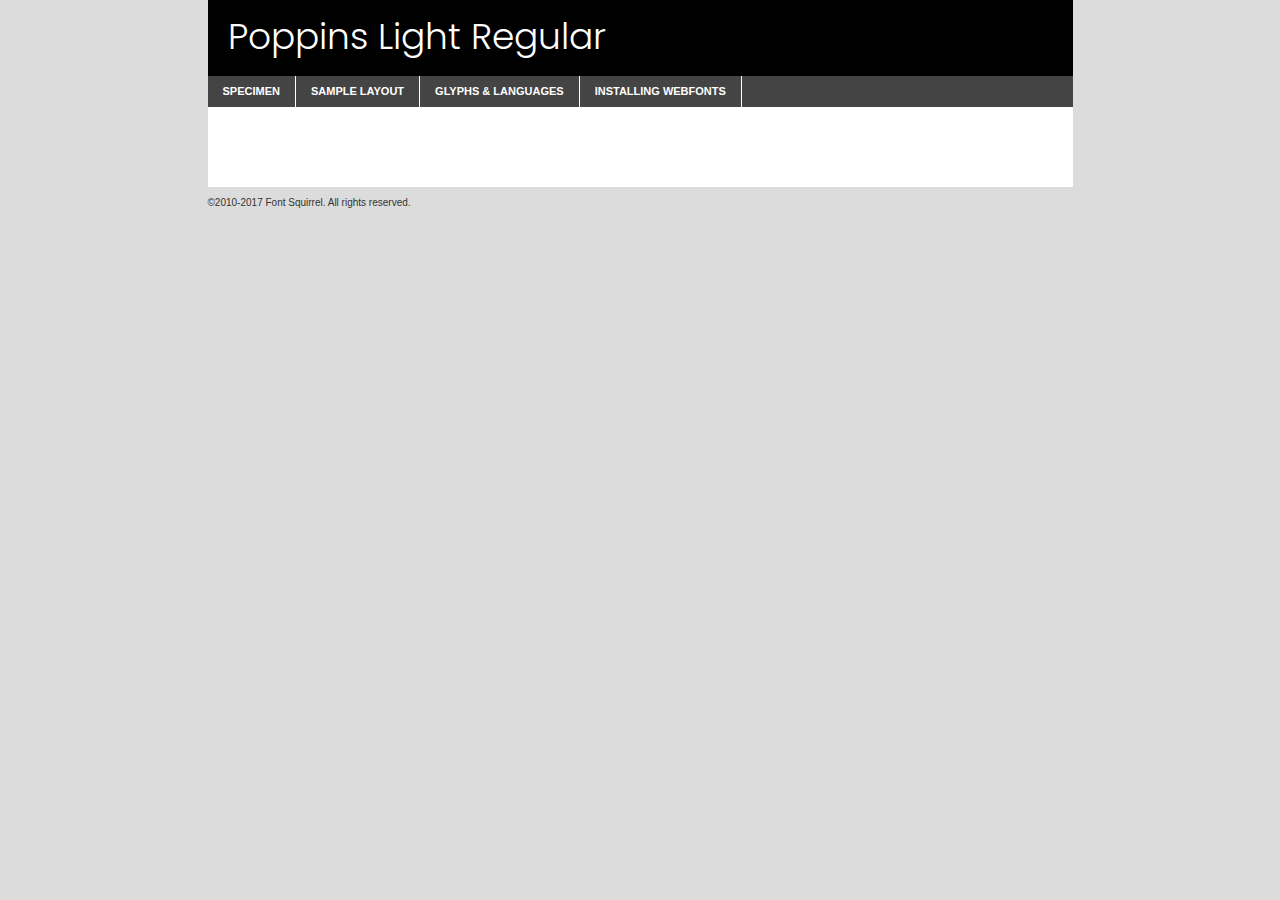
<file: components/fonts/poppins-light-demo.html>
<!DOCTYPE html PUBLIC "-//W3C//DTD XHTML 1.0 Transitional//EN"
	"http://www.w3.org/TR/xhtml1/DTD/xhtml1-transitional.dtd">

<html xmlns="http://www.w3.org/1999/xhtml" xml:lang="en" lang="en">
<head>
	<meta http-equiv="Content-Type" content="text/html; charset=utf-8" />
	<script src="http://ajax.googleapis.com/ajax/libs/jquery/1.7.2/jquery.min.js" type="text/javascript" charset="utf-8"></script>
	<script type="text/javascript">
	(function($){$.fn.easyTabs=function(option){var param=jQuery.extend({fadeSpeed:"fast",defaultContent:1,activeClass:'active'},option);$(this).each(function(){var thisId="#"+this.id;if(param.defaultContent==''){param.defaultContent=1;}
	if(typeof param.defaultContent=="number")
	{var defaultTab=$(thisId+" .tabs li:eq("+(param.defaultContent-1)+") a").attr('href').substr(1);}else{var defaultTab=param.defaultContent;}
	$(thisId+" .tabs li a").each(function(){var tabToHide=$(this).attr('href').substr(1);$("#"+tabToHide).addClass('easytabs-tab-content');});hideAll();changeContent(defaultTab);function hideAll(){$(thisId+" .easytabs-tab-content").hide();}
	function changeContent(tabId){hideAll();$(thisId+" .tabs li").removeClass(param.activeClass);$(thisId+" .tabs li a[href=#"+tabId+"]").closest('li').addClass(param.activeClass);if(param.fadeSpeed!="none")
	{$(thisId+" #"+tabId).fadeIn(param.fadeSpeed);}else{$(thisId+" #"+tabId).show();}}
	$(thisId+" .tabs li").click(function(){var tabId=$(this).find('a').attr('href').substr(1);changeContent(tabId);return false;});});}})(jQuery);
	</script>
	<link rel="stylesheet" href="specimen_files/specimen_stylesheet.css" type="text/css" charset="utf-8" />
	<link rel="stylesheet" href="stylesheet.css" type="text/css" charset="utf-8" />

	<style type="text/css">
					body{
				font-family: 'poppinslight';
							}
		</style>

	<title>Poppins Light Regular Specimen</title>
	
	
	<script type="text/javascript" charset="utf-8">
		$(document).ready(function() {
			$('#container').easyTabs({defaultContent:1});
		});
	</script>
</head>

<body>
<div id="container">
	<div id="header">
		Poppins Light Regular	</div>
	<ul class="tabs">
		<li><a href="#specimen">Specimen</a></li>
		<li><a href="#layout">Sample Layout</a></li>
				<li><a href="#glyphs">Glyphs &amp; Languages</a></li>
		<li><a href="#installing">Installing Webfonts</a></li>
		
	</ul>
	
	<div id="main_content">

		
			<div id="specimen">
		
				<div class="section">
					<div class="grid12 firstcol">
						<div class="huge">AaBb</div>
					</div>
				</div>
		
				<div class="section">
					<div class="glyph_range">A&#x200B;B&#x200b;C&#x200b;D&#x200b;E&#x200b;F&#x200b;G&#x200b;H&#x200b;I&#x200b;J&#x200b;K&#x200b;L&#x200b;M&#x200b;N&#x200b;O&#x200b;P&#x200b;Q&#x200b;R&#x200b;S&#x200b;T&#x200b;U&#x200b;V&#x200b;W&#x200b;X&#x200b;Y&#x200b;Z&#x200b;a&#x200b;b&#x200b;c&#x200b;d&#x200b;e&#x200b;f&#x200b;g&#x200b;h&#x200b;i&#x200b;j&#x200b;k&#x200b;l&#x200b;m&#x200b;n&#x200b;o&#x200b;p&#x200b;q&#x200b;r&#x200b;s&#x200b;t&#x200b;u&#x200b;v&#x200b;w&#x200b;x&#x200b;y&#x200b;z&#x200b;1&#x200b;2&#x200b;3&#x200b;4&#x200b;5&#x200b;6&#x200b;7&#x200b;8&#x200b;9&#x200b;0&#x200b;&amp;&#x200b;.&#x200b;,&#x200b;?&#x200b;!&#x200b;&#64;&#x200b;(&#x200b;)&#x200b;#&#x200b;$&#x200b;%&#x200b;*&#x200b;+&#x200b;-&#x200b;=&#x200b;:&#x200b;;</div>
				</div>
				<div class="section">
					<div class="grid12 firstcol">
						<table class="sample_table">
							<tr><td>10</td><td class="size10">abcdefghijklmnopqrstuvwxyzABCDEFGHIJKLMNOPQRSTUVWXYZ0123456789abcdefghijklmnopqrstuvwxyzABCDEFGHIJKLMNOPQRSTUVWXYZ0123456789abcdefghijklmnopqrstuvwxyzABCDEFGHIJKLMNOPQRSTUVWXYZ</td></tr>
							<tr><td>11</td><td class="size11">abcdefghijklmnopqrstuvwxyzABCDEFGHIJKLMNOPQRSTUVWXYZ0123456789abcdefghijklmnopqrstuvwxyzABCDEFGHIJKLMNOPQRSTUVWXYZ0123456789abcdefghijklmnopqrstuvwxyzABCDEFGHIJKLMNOPQRSTUVWXYZ</td></tr>
							<tr><td>12</td><td class="size12">abcdefghijklmnopqrstuvwxyzABCDEFGHIJKLMNOPQRSTUVWXYZ0123456789abcdefghijklmnopqrstuvwxyzABCDEFGHIJKLMNOPQRSTUVWXYZ0123456789abcdefghijklmnopqrstuvwxyzABCDEFGHIJKLMNOPQRSTUVWXYZ</td></tr>
							<tr><td>13</td><td class="size13">abcdefghijklmnopqrstuvwxyzABCDEFGHIJKLMNOPQRSTUVWXYZ0123456789abcdefghijklmnopqrstuvwxyzABCDEFGHIJKLMNOPQRSTUVWXYZ0123456789abcdefghijklmnopqrstuvwxyzABCDEFGHIJKLMNOPQRSTUVWXYZ</td></tr>
							<tr><td>14</td><td class="size14">abcdefghijklmnopqrstuvwxyzABCDEFGHIJKLMNOPQRSTUVWXYZ0123456789abcdefghijklmnopqrstuvwxyzABCDEFGHIJKLMNOPQRSTUVWXYZ0123456789abcdefghijklmnopqrstuvwxyzABCDEFGHIJKLMNOPQRSTUVWXYZ</td></tr>
							<tr><td>16</td><td class="size16">abcdefghijklmnopqrstuvwxyzABCDEFGHIJKLMNOPQRSTUVWXYZ0123456789abcdefghijklmnopqrstuvwxyzABCDEFGHIJKLMNOPQRSTUVWXYZ</td></tr>
							<tr><td>18</td><td class="size18">abcdefghijklmnopqrstuvwxyzABCDEFGHIJKLMNOPQRSTUVWXYZ0123456789abcdefghijklmnopqrstuvwxyzABCDEFGHIJKLMNOPQRSTUVWXYZ</td></tr>
							<tr><td>20</td><td class="size20">abcdefghijklmnopqrstuvwxyzABCDEFGHIJKLMNOPQRSTUVWXYZ0123456789abcdefghijklmnopqrstuvwxyzABCDEFGHIJKLMNOPQRSTUVWXYZ</td></tr>
							<tr><td>24</td><td class="size24">abcdefghijklmnopqrstuvwxyzABCDEFGHIJKLMNOPQRSTUVWXYZ0123456789abcdefghijklmnopqrstuvwxyzABCDEFGHIJKLMNOPQRSTUVWXYZ</td></tr>
							<tr><td>30</td><td class="size30">abcdefghijklmnopqrstuvwxyzABCDEFGHIJKLMNOPQRSTUVWXYZ0123456789abcdefghijklmnopqrstuvwxyzABCDEFGHIJKLMNOPQRSTUVWXYZ</td></tr>
							<tr><td>36</td><td class="size36">abcdefghijklmnopqrstuvwxyzABCDEFGHIJKLMNOPQRSTUVWXYZ0123456789abcdefghijklmnopqrstuvwxyzABCDEFGHIJKLMNOPQRSTUVWXYZ</td></tr>
							<tr><td>48</td><td class="size48">abcdefghijklmnopqrstuvwxyzABCDEFGHIJKLMNOPQRSTUVWXYZ0123456789abcdefghijklmnopqrstuvwxyzABCDEFGHIJKLMNOPQRSTUVWXYZ</td></tr>
							<tr><td>60</td><td class="size60">abcdefghijklmnopqrstuvwxyzABCDEFGHIJKLMNOPQRSTUVWXYZ0123456789abcdefghijklmnopqrstuvwxyzABCDEFGHIJKLMNOPQRSTUVWXYZ</td></tr>
							<tr><td>72</td><td class="size72">abcdefghijklmnopqrstuvwxyzABCDEFGHIJKLMNOPQRSTUVWXYZ0123456789abcdefghijklmnopqrstuvwxyzABCDEFGHIJKLMNOPQRSTUVWXYZ</td></tr>
							<tr><td>90</td><td class="size90">abcdefghijklmnopqrstuvwxyzABCDEFGHIJKLMNOPQRSTUVWXYZ0123456789abcdefghijklmnopqrstuvwxyzABCDEFGHIJKLMNOPQRSTUVWXYZ</td></tr>
						</table>
				
					</div>
			
				</div>
		
		
		
								<div class="section" id="bodycomparison">


										<div id="xheight">
				<div class="fontbody">&#x25FC;&#x25FC;&#x25FC;&#x25FC;&#x25FC;&#x25FC;&#x25FC;&#x25FC;&#x25FC;&#x25FC;&#x25FC;&#x25FC;&#x25FC;&#x25FC;&#x25FC;&#x25FC;&#x25FC;&#x25FC;&#x25FC;&#x25FC;&#x25FC;&#x25FC;&#x25FC;&#x25FC;&#x25FC;&#x25FC;&#x25FC;&#x25FC;&#x25FC;&#x25FC;&#x25FC;&#x25FC;&#x25FC;&#x25FC;&#x25FC;&#x25FC;&#x25FC;&#x25FC;&#x25FC;&#x25FC;&#x25FC;&#x25FC;&#x25FC;&#x25FC;&#x25FC;&#x25FC;&#x25FC;&#x25FC;&#x25FC;&#x25FC;&#x25FC;&#x25FC;&#x25FC;&#x25FC;&#x25FC;&#x25FC;&#x25FC;&#x25FC;&#x25FC;&#x25FC;&#x25FC;&#x25FC;&#x25FC;&#x25FC;&#x25FC;&#x25FC;&#x25FC;&#x25FC;&#x25FC;&#x25FC;&#x25FC;&#x25FC;&#x25FC;&#x25FC;&#x25FC;&#x25FC;&#x25FC;&#x25FC;&#x25FC;&#x25FC;&#x25FC;&#x25FC;&#x25FC;&#x25FC;&#x25FC;&#x25FC;&#x25FC;&#x25FC;&#x25FC;&#x25FC;&#x25FC;&#x25FC;&#x25FC;&#x25FC;&#x25FC;&#x25FC;&#x25FC;&#x25FC;&#x25FC;body</div><div class="arialbody">body</div><div class="verdanabody">body</div><div class="georgiabody">body</div></div>
										<div class="fontbody" style="z-index:1">
											body<span>Poppins Light Regular</span>
										</div>
										<div class="arialbody" style="z-index:1">
											body<span>Arial</span>
										</div>
										<div class="verdanabody" style="z-index:1">
											body<span>Verdana</span>
										</div>
										<div class="georgiabody" style="z-index:1">
											body<span>Georgia</span>
										</div>



								</div>
		
		
				<div class="section psample psample_row1" id="">
					
					<div class="grid2 firstcol">
						<p class="size10"><span>10.</span>Aenean lacinia bibendum nulla sed consectetur. Fusce dapibus, tellus ac cursus commodo, tortor mauris condimentum nibh, ut fermentum massa justo sit amet risus. Nullam id dolor id nibh ultricies vehicula ut id elit. Cum sociis natoque penatibus et magnis dis parturient montes, nascetur ridiculus mus. Nulla vitae elit libero, a pharetra augue.</p>
			
					</div>
					<div class="grid3">
						<p class="size11"><span>11.</span>Aenean lacinia bibendum nulla sed consectetur. Fusce dapibus, tellus ac cursus commodo, tortor mauris condimentum nibh, ut fermentum massa justo sit amet risus. Nullam id dolor id nibh ultricies vehicula ut id elit. Cum sociis natoque penatibus et magnis dis parturient montes, nascetur ridiculus mus. Nulla vitae elit libero, a pharetra augue.</p>
			
					</div>
					<div class="grid3">
						<p class="size12"><span>12.</span>Aenean lacinia bibendum nulla sed consectetur. Fusce dapibus, tellus ac cursus commodo, tortor mauris condimentum nibh, ut fermentum massa justo sit amet risus. Nullam id dolor id nibh ultricies vehicula ut id elit. Cum sociis natoque penatibus et magnis dis parturient montes, nascetur ridiculus mus. Nulla vitae elit libero, a pharetra augue.</p>
			
					</div>
					<div class="grid4">
						<p class="size13"><span>13.</span>Aenean lacinia bibendum nulla sed consectetur. Fusce dapibus, tellus ac cursus commodo, tortor mauris condimentum nibh, ut fermentum massa justo sit amet risus. Nullam id dolor id nibh ultricies vehicula ut id elit. Cum sociis natoque penatibus et magnis dis parturient montes, nascetur ridiculus mus. Nulla vitae elit libero, a pharetra augue.</p>
			
					</div>
					<div class="white_blend"></div>
					
				</div>
				<div class="section psample psample_row2" id="">
					<div class="grid3 firstcol">
						<p class="size14"><span>14.</span>Aenean lacinia bibendum nulla sed consectetur. Fusce dapibus, tellus ac cursus commodo, tortor mauris condimentum nibh, ut fermentum massa justo sit amet risus. Nullam id dolor id nibh ultricies vehicula ut id elit. Cum sociis natoque penatibus et magnis dis parturient montes, nascetur ridiculus mus. Nulla vitae elit libero, a pharetra augue.</p>
			
					</div>
					<div class="grid4">
						<p class="size16"><span>16.</span>Aenean lacinia bibendum nulla sed consectetur. Fusce dapibus, tellus ac cursus commodo, tortor mauris condimentum nibh, ut fermentum massa justo sit amet risus. Nullam id dolor id nibh ultricies vehicula ut id elit. Cum sociis natoque penatibus et magnis dis parturient montes, nascetur ridiculus mus. Nulla vitae elit libero, a pharetra augue.</p>
			
					</div>
					<div class="grid5">
						<p class="size18"><span>18.</span>Aenean lacinia bibendum nulla sed consectetur. Fusce dapibus, tellus ac cursus commodo, tortor mauris condimentum nibh, ut fermentum massa justo sit amet risus. Nullam id dolor id nibh ultricies vehicula ut id elit. Cum sociis natoque penatibus et magnis dis parturient montes, nascetur ridiculus mus. Nulla vitae elit libero, a pharetra augue.</p>
			
					</div>

					<div class="white_blend"></div>

				</div>
				
				<div class="section psample psample_row3" id="">
					<div class="grid5 firstcol">
						<p class="size20"><span>20.</span>Aenean lacinia bibendum nulla sed consectetur. Fusce dapibus, tellus ac cursus commodo, tortor mauris condimentum nibh, ut fermentum massa justo sit amet risus. Nullam id dolor id nibh ultricies vehicula ut id elit. Cum sociis natoque penatibus et magnis dis parturient montes, nascetur ridiculus mus. Nulla vitae elit libero, a pharetra augue.</p>
					</div>
					<div class="grid7">
						<p class="size24"><span>24.</span>Aenean lacinia bibendum nulla sed consectetur. Fusce dapibus, tellus ac cursus commodo, tortor mauris condimentum nibh, ut fermentum massa justo sit amet risus. Nullam id dolor id nibh ultricies vehicula ut id elit. Cum sociis natoque penatibus et magnis dis parturient montes, nascetur ridiculus mus. Nulla vitae elit libero, a pharetra augue.</p>
					</div>
					
					<div class="white_blend"></div>
					
				</div>
				
				<div class="section psample psample_row4" id="">
					<div class="grid12 firstcol">
						<p class="size30"><span>30.</span>Aenean lacinia bibendum nulla sed consectetur. Fusce dapibus, tellus ac cursus commodo, tortor mauris condimentum nibh, ut fermentum massa justo sit amet risus. Nullam id dolor id nibh ultricies vehicula ut id elit. Cum sociis natoque penatibus et magnis dis parturient montes, nascetur ridiculus mus. Nulla vitae elit libero, a pharetra augue.</p>
					</div>
					<div class="white_blend"></div>
					
				</div>
				
				
				
				<div class="section psample psample_row1 fullreverse">
					<div class="grid2 firstcol">
						<p class="size10"><span>10.</span>Aenean lacinia bibendum nulla sed consectetur. Fusce dapibus, tellus ac cursus commodo, tortor mauris condimentum nibh, ut fermentum massa justo sit amet risus. Nullam id dolor id nibh ultricies vehicula ut id elit. Cum sociis natoque penatibus et magnis dis parturient montes, nascetur ridiculus mus. Nulla vitae elit libero, a pharetra augue.</p>
			
					</div>
					<div class="grid3">
						<p class="size11"><span>11.</span>Aenean lacinia bibendum nulla sed consectetur. Fusce dapibus, tellus ac cursus commodo, tortor mauris condimentum nibh, ut fermentum massa justo sit amet risus. Nullam id dolor id nibh ultricies vehicula ut id elit. Cum sociis natoque penatibus et magnis dis parturient montes, nascetur ridiculus mus. Nulla vitae elit libero, a pharetra augue.</p>
			
					</div>
					<div class="grid3">
						<p class="size12"><span>12.</span>Aenean lacinia bibendum nulla sed consectetur. Fusce dapibus, tellus ac cursus commodo, tortor mauris condimentum nibh, ut fermentum massa justo sit amet risus. Nullam id dolor id nibh ultricies vehicula ut id elit. Cum sociis natoque penatibus et magnis dis parturient montes, nascetur ridiculus mus. Nulla vitae elit libero, a pharetra augue.</p>
			
					</div>
					<div class="grid4">
						<p class="size13"><span>13.</span>Aenean lacinia bibendum nulla sed consectetur. Fusce dapibus, tellus ac cursus commodo, tortor mauris condimentum nibh, ut fermentum massa justo sit amet risus. Nullam id dolor id nibh ultricies vehicula ut id elit. Cum sociis natoque penatibus et magnis dis parturient montes, nascetur ridiculus mus. Nulla vitae elit libero, a pharetra augue.</p>
			
					</div>
					<div class="black_blend"></div>
					
				</div>
				
				<div class="section psample psample_row2 fullreverse">
					<div class="grid3 firstcol">
						<p class="size14"><span>14.</span>Aenean lacinia bibendum nulla sed consectetur. Fusce dapibus, tellus ac cursus commodo, tortor mauris condimentum nibh, ut fermentum massa justo sit amet risus. Nullam id dolor id nibh ultricies vehicula ut id elit. Cum sociis natoque penatibus et magnis dis parturient montes, nascetur ridiculus mus. Nulla vitae elit libero, a pharetra augue.</p>
			
					</div>
					<div class="grid4">
						<p class="size16"><span>16.</span>Aenean lacinia bibendum nulla sed consectetur. Fusce dapibus, tellus ac cursus commodo, tortor mauris condimentum nibh, ut fermentum massa justo sit amet risus. Nullam id dolor id nibh ultricies vehicula ut id elit. Cum sociis natoque penatibus et magnis dis parturient montes, nascetur ridiculus mus. Nulla vitae elit libero, a pharetra augue.</p>
			
					</div>
					<div class="grid5">
						<p class="size18"><span>18.</span>Aenean lacinia bibendum nulla sed consectetur. Fusce dapibus, tellus ac cursus commodo, tortor mauris condimentum nibh, ut fermentum massa justo sit amet risus. Nullam id dolor id nibh ultricies vehicula ut id elit. Cum sociis natoque penatibus et magnis dis parturient montes, nascetur ridiculus mus. Nulla vitae elit libero, a pharetra augue.</p>
			
					</div>
					<div class="black_blend"></div>

				</div>
				
				<div class="section psample fullreverse psample_row3" id="">
					<div class="grid5 firstcol">
						<p class="size20"><span>20.</span>Aenean lacinia bibendum nulla sed consectetur. Fusce dapibus, tellus ac cursus commodo, tortor mauris condimentum nibh, ut fermentum massa justo sit amet risus. Nullam id dolor id nibh ultricies vehicula ut id elit. Cum sociis natoque penatibus et magnis dis parturient montes, nascetur ridiculus mus. Nulla vitae elit libero, a pharetra augue.</p>
					</div>
					<div class="grid7">
						<p class="size24"><span>24.</span>Aenean lacinia bibendum nulla sed consectetur. Fusce dapibus, tellus ac cursus commodo, tortor mauris condimentum nibh, ut fermentum massa justo sit amet risus. Nullam id dolor id nibh ultricies vehicula ut id elit. Cum sociis natoque penatibus et magnis dis parturient montes, nascetur ridiculus mus. Nulla vitae elit libero, a pharetra augue.</p>
					</div>
					
					<div class="black_blend"></div>
					
				</div>
				
				<div class="section psample fullreverse psample_row4" id="" style="border-bottom: 20px #000 solid;">
					<div class="grid12 firstcol">
						<p class="size30"><span>30.</span>Aenean lacinia bibendum nulla sed consectetur. Fusce dapibus, tellus ac cursus commodo, tortor mauris condimentum nibh, ut fermentum massa justo sit amet risus. Nullam id dolor id nibh ultricies vehicula ut id elit. Cum sociis natoque penatibus et magnis dis parturient montes, nascetur ridiculus mus. Nulla vitae elit libero, a pharetra augue.</p>
					</div>
					<div class="black_blend"></div>
					
				</div>
				
				
				
				
			</div>
			
			<div id="layout">
				
				<div class="section">
					
					<div class="grid12 firstcol">
						<h1>Lorem Ipsum Dolor</h1>
						<h2>Etiam porta sem malesuada magna mollis euismod</h2>
						
						<p class="byline">By <a href="#link">Aenean Lacinia</a></p>
					</div>
				</div>
				<div class="section">
					<div class="grid8 firstcol">
						<p class="large">Donec sed odio dui. Morbi leo risus, porta ac consectetur ac, vestibulum at eros. Fusce dapibus, tellus ac cursus commodo, tortor mauris condimentum nibh, ut fermentum massa justo sit amet risus. </p>

						
						<h3>Pellentesque ornare sem</h3>

						<p>Maecenas sed diam eget risus varius blandit sit amet non magna. Maecenas faucibus mollis interdum. Donec ullamcorper nulla non metus auctor fringilla. Nullam id dolor id nibh ultricies vehicula ut id elit. Nullam id dolor id nibh ultricies vehicula ut id elit. </p>

						<p>Aenean eu leo quam. Pellentesque ornare sem lacinia quam venenatis vestibulum. Lorem ipsum dolor sit amet, consectetur adipiscing elit. Cum sociis natoque penatibus et magnis dis parturient montes, nascetur ridiculus mus. </p>

						<p>Nulla vitae elit libero, a pharetra augue. Praesent commodo cursus magna, vel scelerisque nisl consectetur et. Aenean lacinia bibendum nulla sed consectetur. </p>

						<p>Nullam quis risus eget urna mollis ornare vel eu leo. Nullam quis risus eget urna mollis ornare vel eu leo. Maecenas sed diam eget risus varius blandit sit amet non magna. Donec ullamcorper nulla non metus auctor fringilla. </p>

						<h3>Cras mattis consectetur</h3>

						<p>Aenean eu leo quam. Pellentesque ornare sem lacinia quam venenatis vestibulum. Aenean lacinia bibendum nulla sed consectetur. Integer posuere erat a ante venenatis dapibus posuere velit aliquet. Cras mattis consectetur purus sit amet fermentum. </p>

						<p>Nullam id dolor id nibh ultricies vehicula ut id elit. Nullam quis risus eget urna mollis ornare vel eu leo. Cras mattis consectetur purus sit amet fermentum.</p>
					</div>
					
					<div class="grid4 sidebar">
						
						<div class="box reverse">
							<p class="last">Nullam quis risus eget urna mollis ornare vel eu leo. Donec ullamcorper nulla non metus auctor fringilla. Cras mattis consectetur purus sit amet fermentum. Sed posuere consectetur est at lobortis. Lorem ipsum dolor sit amet, consectetur adipiscing elit. </p>
						</div>
						
						<p class="caption">Maecenas sed diam eget risus varius.</p>

						<p>Vestibulum id ligula porta felis euismod semper. Integer posuere erat a ante venenatis dapibus posuere velit aliquet. Vestibulum id ligula porta felis euismod semper. Sed posuere consectetur est at lobortis. Maecenas sed diam eget risus varius blandit sit amet non magna. Fusce dapibus, tellus ac cursus commodo, tortor mauris condimentum nibh, ut fermentum massa justo sit amet risus. </p>

					

						<p>Duis mollis, est non commodo luctus, nisi erat porttitor ligula, eget lacinia odio sem nec elit. Aenean lacinia bibendum nulla sed consectetur. Vivamus sagittis lacus vel augue laoreet rutrum faucibus dolor auctor. Aenean lacinia bibendum nulla sed consectetur. Nullam quis risus eget urna mollis ornare vel eu leo. </p>

						<p>Praesent commodo cursus magna, vel scelerisque nisl consectetur et. Donec ullamcorper nulla non metus auctor fringilla. Maecenas faucibus mollis interdum. Fusce dapibus, tellus ac cursus commodo, tortor mauris condimentum nibh, ut fermentum massa justo sit amet risus. </p>

					</div>
				</div>
				
			</div>


			



		<div id="glyphs">
			<div class="section">
				<div class="grid12 firstcol">
			
				<h1>Language Support</h1>
				<p>The subset of Poppins Light Regular in this kit supports the following languages:<br />
			
					English, Arrernte, Bislama, Cebuano, Fijian, Gilbertese, Hmong, Ibanag, Iloko_ilokano, Interglossa_glosa, Interlingua, Lojban, Manx, Norfolk_pitcairnese, Oromo, Rotokas, Samoan, Sardinian, Seychelles_creole, Shona, Somali, Southern_ndebele, Swahili, Swati_swazi, Tok_pisin, Warlpiri, Xhosa, Zulu, Latinbasic, Demo				</p>
				<h1>Glyph Chart</h1>
				<p>The subset of Poppins Light Regular in this kit includes all the glyphs listed below. Unicode entities are included above each glyph to help you insert individual characters into your layout.</p>
				<div id="glyph_chart">
			
																														 <div><p>&amp;#13;</p>&#13;</div>
																				 <div><p>&amp;#32;</p>&#32;</div>
																				 <div><p>&amp;#33;</p>&#33;</div>
																				 <div><p>&amp;#34;</p>&#34;</div>
																				 <div><p>&amp;#35;</p>&#35;</div>
																				 <div><p>&amp;#36;</p>&#36;</div>
																				 <div><p>&amp;#37;</p>&#37;</div>
																				 <div><p>&amp;#38;</p>&#38;</div>
																				 <div><p>&amp;#39;</p>&#39;</div>
																				 <div><p>&amp;#40;</p>&#40;</div>
																				 <div><p>&amp;#41;</p>&#41;</div>
																				 <div><p>&amp;#42;</p>&#42;</div>
																				 <div><p>&amp;#43;</p>&#43;</div>
																				 <div><p>&amp;#44;</p>&#44;</div>
																				 <div><p>&amp;#46;</p>&#46;</div>
																				 <div><p>&amp;#47;</p>&#47;</div>
																				 <div><p>&amp;#48;</p>&#48;</div>
																				 <div><p>&amp;#49;</p>&#49;</div>
																				 <div><p>&amp;#50;</p>&#50;</div>
																				 <div><p>&amp;#51;</p>&#51;</div>
																				 <div><p>&amp;#52;</p>&#52;</div>
																				 <div><p>&amp;#53;</p>&#53;</div>
																				 <div><p>&amp;#54;</p>&#54;</div>
																				 <div><p>&amp;#55;</p>&#55;</div>
																				 <div><p>&amp;#56;</p>&#56;</div>
																				 <div><p>&amp;#57;</p>&#57;</div>
																				 <div><p>&amp;#60;</p>&#60;</div>
																				 <div><p>&amp;#61;</p>&#61;</div>
																				 <div><p>&amp;#62;</p>&#62;</div>
																				 <div><p>&amp;#63;</p>&#63;</div>
																				 <div><p>&amp;#64;</p>&#64;</div>
																				 <div><p>&amp;#65;</p>&#65;</div>
																				 <div><p>&amp;#66;</p>&#66;</div>
																				 <div><p>&amp;#67;</p>&#67;</div>
																				 <div><p>&amp;#68;</p>&#68;</div>
																				 <div><p>&amp;#69;</p>&#69;</div>
																				 <div><p>&amp;#70;</p>&#70;</div>
																				 <div><p>&amp;#71;</p>&#71;</div>
																				 <div><p>&amp;#72;</p>&#72;</div>
																				 <div><p>&amp;#73;</p>&#73;</div>
																				 <div><p>&amp;#74;</p>&#74;</div>
																				 <div><p>&amp;#75;</p>&#75;</div>
																				 <div><p>&amp;#76;</p>&#76;</div>
																				 <div><p>&amp;#77;</p>&#77;</div>
																				 <div><p>&amp;#78;</p>&#78;</div>
																				 <div><p>&amp;#79;</p>&#79;</div>
																				 <div><p>&amp;#80;</p>&#80;</div>
																				 <div><p>&amp;#81;</p>&#81;</div>
																				 <div><p>&amp;#82;</p>&#82;</div>
																				 <div><p>&amp;#83;</p>&#83;</div>
																				 <div><p>&amp;#84;</p>&#84;</div>
																				 <div><p>&amp;#85;</p>&#85;</div>
																				 <div><p>&amp;#86;</p>&#86;</div>
																				 <div><p>&amp;#87;</p>&#87;</div>
																				 <div><p>&amp;#88;</p>&#88;</div>
																				 <div><p>&amp;#89;</p>&#89;</div>
																				 <div><p>&amp;#90;</p>&#90;</div>
																				 <div><p>&amp;#91;</p>&#91;</div>
																				 <div><p>&amp;#92;</p>&#92;</div>
																				 <div><p>&amp;#93;</p>&#93;</div>
																				 <div><p>&amp;#94;</p>&#94;</div>
																				 <div><p>&amp;#95;</p>&#95;</div>
																				 <div><p>&amp;#96;</p>&#96;</div>
																				 <div><p>&amp;#97;</p>&#97;</div>
																				 <div><p>&amp;#98;</p>&#98;</div>
																				 <div><p>&amp;#99;</p>&#99;</div>
																				 <div><p>&amp;#100;</p>&#100;</div>
																				 <div><p>&amp;#101;</p>&#101;</div>
																				 <div><p>&amp;#102;</p>&#102;</div>
																				 <div><p>&amp;#103;</p>&#103;</div>
																				 <div><p>&amp;#104;</p>&#104;</div>
																				 <div><p>&amp;#105;</p>&#105;</div>
																				 <div><p>&amp;#106;</p>&#106;</div>
																				 <div><p>&amp;#107;</p>&#107;</div>
																				 <div><p>&amp;#108;</p>&#108;</div>
																				 <div><p>&amp;#109;</p>&#109;</div>
																				 <div><p>&amp;#110;</p>&#110;</div>
																				 <div><p>&amp;#111;</p>&#111;</div>
																				 <div><p>&amp;#112;</p>&#112;</div>
																				 <div><p>&amp;#113;</p>&#113;</div>
																				 <div><p>&amp;#114;</p>&#114;</div>
																				 <div><p>&amp;#115;</p>&#115;</div>
																				 <div><p>&amp;#116;</p>&#116;</div>
																				 <div><p>&amp;#117;</p>&#117;</div>
																				 <div><p>&amp;#118;</p>&#118;</div>
																				 <div><p>&amp;#119;</p>&#119;</div>
																				 <div><p>&amp;#120;</p>&#120;</div>
																				 <div><p>&amp;#121;</p>&#121;</div>
																				 <div><p>&amp;#122;</p>&#122;</div>
																				 <div><p>&amp;#123;</p>&#123;</div>
																				 <div><p>&amp;#124;</p>&#124;</div>
																				 <div><p>&amp;#125;</p>&#125;</div>
																				 <div><p>&amp;#126;</p>&#126;</div>
																				 <div><p>&amp;#160;</p>&#160;</div>
																				 <div><p>&amp;#161;</p>&#161;</div>
																				 <div><p>&amp;#162;</p>&#162;</div>
																				 <div><p>&amp;#163;</p>&#163;</div>
																				 <div><p>&amp;#164;</p>&#164;</div>
																				 <div><p>&amp;#165;</p>&#165;</div>
																				 <div><p>&amp;#166;</p>&#166;</div>
																				 <div><p>&amp;#167;</p>&#167;</div>
																				 <div><p>&amp;#168;</p>&#168;</div>
																				 <div><p>&amp;#169;</p>&#169;</div>
																				 <div><p>&amp;#170;</p>&#170;</div>
																				 <div><p>&amp;#171;</p>&#171;</div>
																				 <div><p>&amp;#172;</p>&#172;</div>
																				 <div><p>&amp;#174;</p>&#174;</div>
																				 <div><p>&amp;#175;</p>&#175;</div>
																				 <div><p>&amp;#176;</p>&#176;</div>
																				 <div><p>&amp;#177;</p>&#177;</div>
																				 <div><p>&amp;#178;</p>&#178;</div>
																				 <div><p>&amp;#179;</p>&#179;</div>
																				 <div><p>&amp;#180;</p>&#180;</div>
																				 <div><p>&amp;#181;</p>&#181;</div>
																				 <div><p>&amp;#182;</p>&#182;</div>
																				 <div><p>&amp;#184;</p>&#184;</div>
																				 <div><p>&amp;#185;</p>&#185;</div>
																				 <div><p>&amp;#186;</p>&#186;</div>
																				 <div><p>&amp;#187;</p>&#187;</div>
																				 <div><p>&amp;#188;</p>&#188;</div>
																				 <div><p>&amp;#189;</p>&#189;</div>
																				 <div><p>&amp;#190;</p>&#190;</div>
																				 <div><p>&amp;#191;</p>&#191;</div>
																				 <div><p>&amp;#198;</p>&#198;</div>
																				 <div><p>&amp;#199;</p>&#199;</div>
																				 <div><p>&amp;#208;</p>&#208;</div>
																				 <div><p>&amp;#215;</p>&#215;</div>
																				 <div><p>&amp;#216;</p>&#216;</div>
																				 <div><p>&amp;#222;</p>&#222;</div>
																				 <div><p>&amp;#223;</p>&#223;</div>
																				 <div><p>&amp;#230;</p>&#230;</div>
																				 <div><p>&amp;#231;</p>&#231;</div>
																				 <div><p>&amp;#240;</p>&#240;</div>
																				 <div><p>&amp;#247;</p>&#247;</div>
																				 <div><p>&amp;#248;</p>&#248;</div>
																				 <div><p>&amp;#254;</p>&#254;</div>
																				 <div><p>&amp;#305;</p>&#305;</div>
																				 <div><p>&amp;#338;</p>&#338;</div>
																				 <div><p>&amp;#339;</p>&#339;</div>
																				 <div><p>&amp;#710;</p>&#710;</div>
																				 <div><p>&amp;#730;</p>&#730;</div>
																				 <div><p>&amp;#732;</p>&#732;</div>
																				 <div><p>&amp;#8192;</p>&#8192;</div>
																				 <div><p>&amp;#8193;</p>&#8193;</div>
																				 <div><p>&amp;#8194;</p>&#8194;</div>
																				 <div><p>&amp;#8195;</p>&#8195;</div>
																				 <div><p>&amp;#8196;</p>&#8196;</div>
																				 <div><p>&amp;#8197;</p>&#8197;</div>
																				 <div><p>&amp;#8198;</p>&#8198;</div>
																				 <div><p>&amp;#8199;</p>&#8199;</div>
																				 <div><p>&amp;#8200;</p>&#8200;</div>
																				 <div><p>&amp;#8201;</p>&#8201;</div>
																				 <div><p>&amp;#8202;</p>&#8202;</div>
																				 <div><p>&amp;#8211;</p>&#8211;</div>
																				 <div><p>&amp;#8212;</p>&#8212;</div>
																				 <div><p>&amp;#8216;</p>&#8216;</div>
																				 <div><p>&amp;#8217;</p>&#8217;</div>
																				 <div><p>&amp;#8218;</p>&#8218;</div>
																				 <div><p>&amp;#8220;</p>&#8220;</div>
																				 <div><p>&amp;#8221;</p>&#8221;</div>
																				 <div><p>&amp;#8222;</p>&#8222;</div>
																				 <div><p>&amp;#8226;</p>&#8226;</div>
																				 <div><p>&amp;#8239;</p>&#8239;</div>
																				 <div><p>&amp;#8249;</p>&#8249;</div>
																				 <div><p>&amp;#8250;</p>&#8250;</div>
																				 <div><p>&amp;#8287;</p>&#8287;</div>
																				 <div><p>&amp;#8364;</p>&#8364;</div>
																				 <div><p>&amp;#8482;</p>&#8482;</div>
																				 <div><p>&amp;#8722;</p>&#8722;</div>
																				 <div><p>&amp;#9724;</p>&#9724;</div>
																				 <div><p>&amp;#64257;</p>&#64257;</div>
																																																</div>	
				</div>
		
		
			</div>
		</div>
		
		
		<div id="specs">
			
		</div>
	
		<div id="installing">
			<div class="section">
				<div class="grid7 firstcol">
					<h1>Installing Webfonts</h1>
					
					<p>Webfonts are supported by all major browser platforms but not all in the same way. There are currently four different font formats that must be included in order to target all browsers. This includes TTF, WOFF, EOT and SVG.</p>
					
					<h2>1. Upload your webfonts</h2>
					<p>You must upload your webfont kit to your website. They should be in or near the same directory as your CSS files.</p>
					
					<h2>2. Include the webfont stylesheet</h2>
					<p>A special CSS @font-face declaration helps the various browsers select the appropriate font it needs without causing you a bunch of headaches. Learn more about this syntax by reading the <a href="https://www.fontspring.com/blog/further-hardening-of-the-bulletproof-syntax">Fontspring blog post</a> about it. The code for it is as follows:</p>


<code>
@font-face{ 
	font-family: 'MyWebFont';
	src: url('WebFont.eot');
	src: url('WebFont.eot?#iefix') format('embedded-opentype'),
	     url('WebFont.woff') format('woff'),
	     url('WebFont.ttf') format('truetype'),
	     url('WebFont.svg#webfont') format('svg');
}
</code>

	<p>We've already gone ahead and generated the code for you. All you have to do is link to the stylesheet in your HTML, like this:</p>
	<code>&lt;link rel=&quot;stylesheet&quot; href=&quot;stylesheet.css&quot; type=&quot;text/css&quot; charset=&quot;utf-8&quot; /&gt;</code>

					<h2>3. Modify your own stylesheet</h2>
					<p>To take advantage of your new fonts, you must tell your stylesheet to use them. Look at the original @font-face declaration above and find the property called "font-family." The name linked there will be what you use to reference the font. Prepend that webfont name to the font stack in the "font-family" property, inside the selector you want to change. For example:</p>
<code>p { font-family: 'WebFont', Arial, sans-serif; }</code>

<h2>4. Test</h2>
<p>Getting webfonts to work cross-browser <em>can</em> be tricky. Use the information in the sidebar to help you if you find that fonts aren't loading in a particular browser.</p>
				</div>
				
				<div class="grid5 sidebar">
					<div class="box">
						<h2>Troubleshooting<br />Font-Face Problems</h2>
						<p>Having trouble getting your webfonts to load in your new website? Here are some tips to sort out what might be the problem.</p>

						<h3>Fonts not showing in any browser</h3>

						<p>This sounds like you need to work on the plumbing. You either did not upload the fonts to the correct directory, or you did not link the fonts properly in the CSS. If you've confirmed that all this is correct and you still have a problem, take a look at your .htaccess file and see if requests are getting intercepted.</p>

						<h3>Fonts not loading in iPhone or iPad</h3>

						<p>The most common problem here is that you are serving the fonts from an IIS server. IIS refuses to serve files that have unknown MIME types. If that is the case, you must set the MIME type for SVG to "image/svg+xml" in the server settings. Follow these instructions from Microsoft if you need help.</p>

						<h3>Fonts not loading in Firefox</h3>

						<p>The primary reason for this failure? You are still using a version Firefox older than 3.5. So upgrade already! If that isn't it, then you are very likely serving fonts from a different domain. Firefox requires that all font assets be served from the same domain. Lastly it is possible that you need to add WOFF to your list of MIME types (if you are serving via IIS.)</p>

						<h3>Fonts not loading in IE</h3>

						<p>Are you looking at Internet Explorer on an actual Windows machine or are you cheating by using a service like Adobe BrowserLab? Many of these screenshot services do not render @font-face for IE. Best to test it on a real machine.</p>

						<h3>Fonts not loading in IE9</h3>

						<p>IE9, like Firefox, requires that fonts be served from the same domain as the website. Make sure that is the case.</p>
					</div>
				</div>
			</div>
			
		</div>
	
	</div>
	<div id="footer">
		<p>&copy;2010-2017 Font Squirrel. All rights reserved.</p>
	</div>
</div>
</body>
</html>
</file>
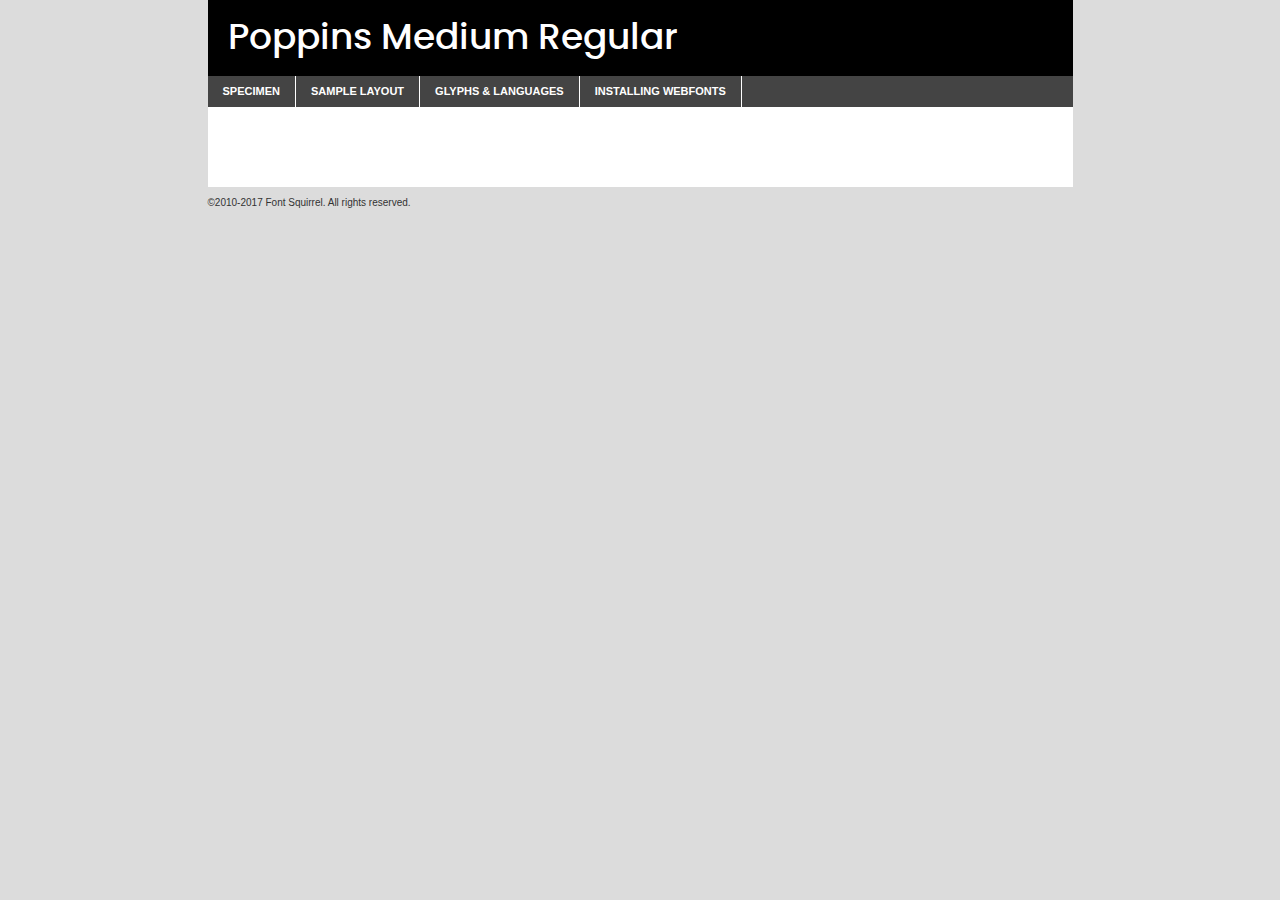
<file: components/fonts/poppins-medium-demo.html>
<!DOCTYPE html PUBLIC "-//W3C//DTD XHTML 1.0 Transitional//EN"
	"http://www.w3.org/TR/xhtml1/DTD/xhtml1-transitional.dtd">

<html xmlns="http://www.w3.org/1999/xhtml" xml:lang="en" lang="en">
<head>
	<meta http-equiv="Content-Type" content="text/html; charset=utf-8" />
	<script src="http://ajax.googleapis.com/ajax/libs/jquery/1.7.2/jquery.min.js" type="text/javascript" charset="utf-8"></script>
	<script type="text/javascript">
	(function($){$.fn.easyTabs=function(option){var param=jQuery.extend({fadeSpeed:"fast",defaultContent:1,activeClass:'active'},option);$(this).each(function(){var thisId="#"+this.id;if(param.defaultContent==''){param.defaultContent=1;}
	if(typeof param.defaultContent=="number")
	{var defaultTab=$(thisId+" .tabs li:eq("+(param.defaultContent-1)+") a").attr('href').substr(1);}else{var defaultTab=param.defaultContent;}
	$(thisId+" .tabs li a").each(function(){var tabToHide=$(this).attr('href').substr(1);$("#"+tabToHide).addClass('easytabs-tab-content');});hideAll();changeContent(defaultTab);function hideAll(){$(thisId+" .easytabs-tab-content").hide();}
	function changeContent(tabId){hideAll();$(thisId+" .tabs li").removeClass(param.activeClass);$(thisId+" .tabs li a[href=#"+tabId+"]").closest('li').addClass(param.activeClass);if(param.fadeSpeed!="none")
	{$(thisId+" #"+tabId).fadeIn(param.fadeSpeed);}else{$(thisId+" #"+tabId).show();}}
	$(thisId+" .tabs li").click(function(){var tabId=$(this).find('a').attr('href').substr(1);changeContent(tabId);return false;});});}})(jQuery);
	</script>
	<link rel="stylesheet" href="specimen_files/specimen_stylesheet.css" type="text/css" charset="utf-8" />
	<link rel="stylesheet" href="stylesheet.css" type="text/css" charset="utf-8" />

	<style type="text/css">
					body{
				font-family: 'poppinsmedium';
							}
		</style>

	<title>Poppins Medium Regular Specimen</title>
	
	
	<script type="text/javascript" charset="utf-8">
		$(document).ready(function() {
			$('#container').easyTabs({defaultContent:1});
		});
	</script>
</head>

<body>
<div id="container">
	<div id="header">
		Poppins Medium Regular	</div>
	<ul class="tabs">
		<li><a href="#specimen">Specimen</a></li>
		<li><a href="#layout">Sample Layout</a></li>
				<li><a href="#glyphs">Glyphs &amp; Languages</a></li>
		<li><a href="#installing">Installing Webfonts</a></li>
		
	</ul>
	
	<div id="main_content">

		
			<div id="specimen">
		
				<div class="section">
					<div class="grid12 firstcol">
						<div class="huge">AaBb</div>
					</div>
				</div>
		
				<div class="section">
					<div class="glyph_range">A&#x200B;B&#x200b;C&#x200b;D&#x200b;E&#x200b;F&#x200b;G&#x200b;H&#x200b;I&#x200b;J&#x200b;K&#x200b;L&#x200b;M&#x200b;N&#x200b;O&#x200b;P&#x200b;Q&#x200b;R&#x200b;S&#x200b;T&#x200b;U&#x200b;V&#x200b;W&#x200b;X&#x200b;Y&#x200b;Z&#x200b;a&#x200b;b&#x200b;c&#x200b;d&#x200b;e&#x200b;f&#x200b;g&#x200b;h&#x200b;i&#x200b;j&#x200b;k&#x200b;l&#x200b;m&#x200b;n&#x200b;o&#x200b;p&#x200b;q&#x200b;r&#x200b;s&#x200b;t&#x200b;u&#x200b;v&#x200b;w&#x200b;x&#x200b;y&#x200b;z&#x200b;1&#x200b;2&#x200b;3&#x200b;4&#x200b;5&#x200b;6&#x200b;7&#x200b;8&#x200b;9&#x200b;0&#x200b;&amp;&#x200b;.&#x200b;,&#x200b;?&#x200b;!&#x200b;&#64;&#x200b;(&#x200b;)&#x200b;#&#x200b;$&#x200b;%&#x200b;*&#x200b;+&#x200b;-&#x200b;=&#x200b;:&#x200b;;</div>
				</div>
				<div class="section">
					<div class="grid12 firstcol">
						<table class="sample_table">
							<tr><td>10</td><td class="size10">abcdefghijklmnopqrstuvwxyzABCDEFGHIJKLMNOPQRSTUVWXYZ0123456789abcdefghijklmnopqrstuvwxyzABCDEFGHIJKLMNOPQRSTUVWXYZ0123456789abcdefghijklmnopqrstuvwxyzABCDEFGHIJKLMNOPQRSTUVWXYZ</td></tr>
							<tr><td>11</td><td class="size11">abcdefghijklmnopqrstuvwxyzABCDEFGHIJKLMNOPQRSTUVWXYZ0123456789abcdefghijklmnopqrstuvwxyzABCDEFGHIJKLMNOPQRSTUVWXYZ0123456789abcdefghijklmnopqrstuvwxyzABCDEFGHIJKLMNOPQRSTUVWXYZ</td></tr>
							<tr><td>12</td><td class="size12">abcdefghijklmnopqrstuvwxyzABCDEFGHIJKLMNOPQRSTUVWXYZ0123456789abcdefghijklmnopqrstuvwxyzABCDEFGHIJKLMNOPQRSTUVWXYZ0123456789abcdefghijklmnopqrstuvwxyzABCDEFGHIJKLMNOPQRSTUVWXYZ</td></tr>
							<tr><td>13</td><td class="size13">abcdefghijklmnopqrstuvwxyzABCDEFGHIJKLMNOPQRSTUVWXYZ0123456789abcdefghijklmnopqrstuvwxyzABCDEFGHIJKLMNOPQRSTUVWXYZ0123456789abcdefghijklmnopqrstuvwxyzABCDEFGHIJKLMNOPQRSTUVWXYZ</td></tr>
							<tr><td>14</td><td class="size14">abcdefghijklmnopqrstuvwxyzABCDEFGHIJKLMNOPQRSTUVWXYZ0123456789abcdefghijklmnopqrstuvwxyzABCDEFGHIJKLMNOPQRSTUVWXYZ0123456789abcdefghijklmnopqrstuvwxyzABCDEFGHIJKLMNOPQRSTUVWXYZ</td></tr>
							<tr><td>16</td><td class="size16">abcdefghijklmnopqrstuvwxyzABCDEFGHIJKLMNOPQRSTUVWXYZ0123456789abcdefghijklmnopqrstuvwxyzABCDEFGHIJKLMNOPQRSTUVWXYZ</td></tr>
							<tr><td>18</td><td class="size18">abcdefghijklmnopqrstuvwxyzABCDEFGHIJKLMNOPQRSTUVWXYZ0123456789abcdefghijklmnopqrstuvwxyzABCDEFGHIJKLMNOPQRSTUVWXYZ</td></tr>
							<tr><td>20</td><td class="size20">abcdefghijklmnopqrstuvwxyzABCDEFGHIJKLMNOPQRSTUVWXYZ0123456789abcdefghijklmnopqrstuvwxyzABCDEFGHIJKLMNOPQRSTUVWXYZ</td></tr>
							<tr><td>24</td><td class="size24">abcdefghijklmnopqrstuvwxyzABCDEFGHIJKLMNOPQRSTUVWXYZ0123456789abcdefghijklmnopqrstuvwxyzABCDEFGHIJKLMNOPQRSTUVWXYZ</td></tr>
							<tr><td>30</td><td class="size30">abcdefghijklmnopqrstuvwxyzABCDEFGHIJKLMNOPQRSTUVWXYZ0123456789abcdefghijklmnopqrstuvwxyzABCDEFGHIJKLMNOPQRSTUVWXYZ</td></tr>
							<tr><td>36</td><td class="size36">abcdefghijklmnopqrstuvwxyzABCDEFGHIJKLMNOPQRSTUVWXYZ0123456789abcdefghijklmnopqrstuvwxyzABCDEFGHIJKLMNOPQRSTUVWXYZ</td></tr>
							<tr><td>48</td><td class="size48">abcdefghijklmnopqrstuvwxyzABCDEFGHIJKLMNOPQRSTUVWXYZ0123456789abcdefghijklmnopqrstuvwxyzABCDEFGHIJKLMNOPQRSTUVWXYZ</td></tr>
							<tr><td>60</td><td class="size60">abcdefghijklmnopqrstuvwxyzABCDEFGHIJKLMNOPQRSTUVWXYZ0123456789abcdefghijklmnopqrstuvwxyzABCDEFGHIJKLMNOPQRSTUVWXYZ</td></tr>
							<tr><td>72</td><td class="size72">abcdefghijklmnopqrstuvwxyzABCDEFGHIJKLMNOPQRSTUVWXYZ0123456789abcdefghijklmnopqrstuvwxyzABCDEFGHIJKLMNOPQRSTUVWXYZ</td></tr>
							<tr><td>90</td><td class="size90">abcdefghijklmnopqrstuvwxyzABCDEFGHIJKLMNOPQRSTUVWXYZ0123456789abcdefghijklmnopqrstuvwxyzABCDEFGHIJKLMNOPQRSTUVWXYZ</td></tr>
						</table>
				
					</div>
			
				</div>
		
		
		
								<div class="section" id="bodycomparison">


										<div id="xheight">
				<div class="fontbody">&#x25FC;&#x25FC;&#x25FC;&#x25FC;&#x25FC;&#x25FC;&#x25FC;&#x25FC;&#x25FC;&#x25FC;&#x25FC;&#x25FC;&#x25FC;&#x25FC;&#x25FC;&#x25FC;&#x25FC;&#x25FC;&#x25FC;&#x25FC;&#x25FC;&#x25FC;&#x25FC;&#x25FC;&#x25FC;&#x25FC;&#x25FC;&#x25FC;&#x25FC;&#x25FC;&#x25FC;&#x25FC;&#x25FC;&#x25FC;&#x25FC;&#x25FC;&#x25FC;&#x25FC;&#x25FC;&#x25FC;&#x25FC;&#x25FC;&#x25FC;&#x25FC;&#x25FC;&#x25FC;&#x25FC;&#x25FC;&#x25FC;&#x25FC;&#x25FC;&#x25FC;&#x25FC;&#x25FC;&#x25FC;&#x25FC;&#x25FC;&#x25FC;&#x25FC;&#x25FC;&#x25FC;&#x25FC;&#x25FC;&#x25FC;&#x25FC;&#x25FC;&#x25FC;&#x25FC;&#x25FC;&#x25FC;&#x25FC;&#x25FC;&#x25FC;&#x25FC;&#x25FC;&#x25FC;&#x25FC;&#x25FC;&#x25FC;&#x25FC;&#x25FC;&#x25FC;&#x25FC;&#x25FC;&#x25FC;&#x25FC;&#x25FC;&#x25FC;&#x25FC;&#x25FC;&#x25FC;&#x25FC;&#x25FC;&#x25FC;&#x25FC;&#x25FC;&#x25FC;&#x25FC;&#x25FC;body</div><div class="arialbody">body</div><div class="verdanabody">body</div><div class="georgiabody">body</div></div>
										<div class="fontbody" style="z-index:1">
											body<span>Poppins Medium Regular</span>
										</div>
										<div class="arialbody" style="z-index:1">
											body<span>Arial</span>
										</div>
										<div class="verdanabody" style="z-index:1">
											body<span>Verdana</span>
										</div>
										<div class="georgiabody" style="z-index:1">
											body<span>Georgia</span>
										</div>



								</div>
		
		
				<div class="section psample psample_row1" id="">
					
					<div class="grid2 firstcol">
						<p class="size10"><span>10.</span>Aenean lacinia bibendum nulla sed consectetur. Fusce dapibus, tellus ac cursus commodo, tortor mauris condimentum nibh, ut fermentum massa justo sit amet risus. Nullam id dolor id nibh ultricies vehicula ut id elit. Cum sociis natoque penatibus et magnis dis parturient montes, nascetur ridiculus mus. Nulla vitae elit libero, a pharetra augue.</p>
			
					</div>
					<div class="grid3">
						<p class="size11"><span>11.</span>Aenean lacinia bibendum nulla sed consectetur. Fusce dapibus, tellus ac cursus commodo, tortor mauris condimentum nibh, ut fermentum massa justo sit amet risus. Nullam id dolor id nibh ultricies vehicula ut id elit. Cum sociis natoque penatibus et magnis dis parturient montes, nascetur ridiculus mus. Nulla vitae elit libero, a pharetra augue.</p>
			
					</div>
					<div class="grid3">
						<p class="size12"><span>12.</span>Aenean lacinia bibendum nulla sed consectetur. Fusce dapibus, tellus ac cursus commodo, tortor mauris condimentum nibh, ut fermentum massa justo sit amet risus. Nullam id dolor id nibh ultricies vehicula ut id elit. Cum sociis natoque penatibus et magnis dis parturient montes, nascetur ridiculus mus. Nulla vitae elit libero, a pharetra augue.</p>
			
					</div>
					<div class="grid4">
						<p class="size13"><span>13.</span>Aenean lacinia bibendum nulla sed consectetur. Fusce dapibus, tellus ac cursus commodo, tortor mauris condimentum nibh, ut fermentum massa justo sit amet risus. Nullam id dolor id nibh ultricies vehicula ut id elit. Cum sociis natoque penatibus et magnis dis parturient montes, nascetur ridiculus mus. Nulla vitae elit libero, a pharetra augue.</p>
			
					</div>
					<div class="white_blend"></div>
					
				</div>
				<div class="section psample psample_row2" id="">
					<div class="grid3 firstcol">
						<p class="size14"><span>14.</span>Aenean lacinia bibendum nulla sed consectetur. Fusce dapibus, tellus ac cursus commodo, tortor mauris condimentum nibh, ut fermentum massa justo sit amet risus. Nullam id dolor id nibh ultricies vehicula ut id elit. Cum sociis natoque penatibus et magnis dis parturient montes, nascetur ridiculus mus. Nulla vitae elit libero, a pharetra augue.</p>
			
					</div>
					<div class="grid4">
						<p class="size16"><span>16.</span>Aenean lacinia bibendum nulla sed consectetur. Fusce dapibus, tellus ac cursus commodo, tortor mauris condimentum nibh, ut fermentum massa justo sit amet risus. Nullam id dolor id nibh ultricies vehicula ut id elit. Cum sociis natoque penatibus et magnis dis parturient montes, nascetur ridiculus mus. Nulla vitae elit libero, a pharetra augue.</p>
			
					</div>
					<div class="grid5">
						<p class="size18"><span>18.</span>Aenean lacinia bibendum nulla sed consectetur. Fusce dapibus, tellus ac cursus commodo, tortor mauris condimentum nibh, ut fermentum massa justo sit amet risus. Nullam id dolor id nibh ultricies vehicula ut id elit. Cum sociis natoque penatibus et magnis dis parturient montes, nascetur ridiculus mus. Nulla vitae elit libero, a pharetra augue.</p>
			
					</div>

					<div class="white_blend"></div>

				</div>
				
				<div class="section psample psample_row3" id="">
					<div class="grid5 firstcol">
						<p class="size20"><span>20.</span>Aenean lacinia bibendum nulla sed consectetur. Fusce dapibus, tellus ac cursus commodo, tortor mauris condimentum nibh, ut fermentum massa justo sit amet risus. Nullam id dolor id nibh ultricies vehicula ut id elit. Cum sociis natoque penatibus et magnis dis parturient montes, nascetur ridiculus mus. Nulla vitae elit libero, a pharetra augue.</p>
					</div>
					<div class="grid7">
						<p class="size24"><span>24.</span>Aenean lacinia bibendum nulla sed consectetur. Fusce dapibus, tellus ac cursus commodo, tortor mauris condimentum nibh, ut fermentum massa justo sit amet risus. Nullam id dolor id nibh ultricies vehicula ut id elit. Cum sociis natoque penatibus et magnis dis parturient montes, nascetur ridiculus mus. Nulla vitae elit libero, a pharetra augue.</p>
					</div>
					
					<div class="white_blend"></div>
					
				</div>
				
				<div class="section psample psample_row4" id="">
					<div class="grid12 firstcol">
						<p class="size30"><span>30.</span>Aenean lacinia bibendum nulla sed consectetur. Fusce dapibus, tellus ac cursus commodo, tortor mauris condimentum nibh, ut fermentum massa justo sit amet risus. Nullam id dolor id nibh ultricies vehicula ut id elit. Cum sociis natoque penatibus et magnis dis parturient montes, nascetur ridiculus mus. Nulla vitae elit libero, a pharetra augue.</p>
					</div>
					<div class="white_blend"></div>
					
				</div>
				
				
				
				<div class="section psample psample_row1 fullreverse">
					<div class="grid2 firstcol">
						<p class="size10"><span>10.</span>Aenean lacinia bibendum nulla sed consectetur. Fusce dapibus, tellus ac cursus commodo, tortor mauris condimentum nibh, ut fermentum massa justo sit amet risus. Nullam id dolor id nibh ultricies vehicula ut id elit. Cum sociis natoque penatibus et magnis dis parturient montes, nascetur ridiculus mus. Nulla vitae elit libero, a pharetra augue.</p>
			
					</div>
					<div class="grid3">
						<p class="size11"><span>11.</span>Aenean lacinia bibendum nulla sed consectetur. Fusce dapibus, tellus ac cursus commodo, tortor mauris condimentum nibh, ut fermentum massa justo sit amet risus. Nullam id dolor id nibh ultricies vehicula ut id elit. Cum sociis natoque penatibus et magnis dis parturient montes, nascetur ridiculus mus. Nulla vitae elit libero, a pharetra augue.</p>
			
					</div>
					<div class="grid3">
						<p class="size12"><span>12.</span>Aenean lacinia bibendum nulla sed consectetur. Fusce dapibus, tellus ac cursus commodo, tortor mauris condimentum nibh, ut fermentum massa justo sit amet risus. Nullam id dolor id nibh ultricies vehicula ut id elit. Cum sociis natoque penatibus et magnis dis parturient montes, nascetur ridiculus mus. Nulla vitae elit libero, a pharetra augue.</p>
			
					</div>
					<div class="grid4">
						<p class="size13"><span>13.</span>Aenean lacinia bibendum nulla sed consectetur. Fusce dapibus, tellus ac cursus commodo, tortor mauris condimentum nibh, ut fermentum massa justo sit amet risus. Nullam id dolor id nibh ultricies vehicula ut id elit. Cum sociis natoque penatibus et magnis dis parturient montes, nascetur ridiculus mus. Nulla vitae elit libero, a pharetra augue.</p>
			
					</div>
					<div class="black_blend"></div>
					
				</div>
				
				<div class="section psample psample_row2 fullreverse">
					<div class="grid3 firstcol">
						<p class="size14"><span>14.</span>Aenean lacinia bibendum nulla sed consectetur. Fusce dapibus, tellus ac cursus commodo, tortor mauris condimentum nibh, ut fermentum massa justo sit amet risus. Nullam id dolor id nibh ultricies vehicula ut id elit. Cum sociis natoque penatibus et magnis dis parturient montes, nascetur ridiculus mus. Nulla vitae elit libero, a pharetra augue.</p>
			
					</div>
					<div class="grid4">
						<p class="size16"><span>16.</span>Aenean lacinia bibendum nulla sed consectetur. Fusce dapibus, tellus ac cursus commodo, tortor mauris condimentum nibh, ut fermentum massa justo sit amet risus. Nullam id dolor id nibh ultricies vehicula ut id elit. Cum sociis natoque penatibus et magnis dis parturient montes, nascetur ridiculus mus. Nulla vitae elit libero, a pharetra augue.</p>
			
					</div>
					<div class="grid5">
						<p class="size18"><span>18.</span>Aenean lacinia bibendum nulla sed consectetur. Fusce dapibus, tellus ac cursus commodo, tortor mauris condimentum nibh, ut fermentum massa justo sit amet risus. Nullam id dolor id nibh ultricies vehicula ut id elit. Cum sociis natoque penatibus et magnis dis parturient montes, nascetur ridiculus mus. Nulla vitae elit libero, a pharetra augue.</p>
			
					</div>
					<div class="black_blend"></div>

				</div>
				
				<div class="section psample fullreverse psample_row3" id="">
					<div class="grid5 firstcol">
						<p class="size20"><span>20.</span>Aenean lacinia bibendum nulla sed consectetur. Fusce dapibus, tellus ac cursus commodo, tortor mauris condimentum nibh, ut fermentum massa justo sit amet risus. Nullam id dolor id nibh ultricies vehicula ut id elit. Cum sociis natoque penatibus et magnis dis parturient montes, nascetur ridiculus mus. Nulla vitae elit libero, a pharetra augue.</p>
					</div>
					<div class="grid7">
						<p class="size24"><span>24.</span>Aenean lacinia bibendum nulla sed consectetur. Fusce dapibus, tellus ac cursus commodo, tortor mauris condimentum nibh, ut fermentum massa justo sit amet risus. Nullam id dolor id nibh ultricies vehicula ut id elit. Cum sociis natoque penatibus et magnis dis parturient montes, nascetur ridiculus mus. Nulla vitae elit libero, a pharetra augue.</p>
					</div>
					
					<div class="black_blend"></div>
					
				</div>
				
				<div class="section psample fullreverse psample_row4" id="" style="border-bottom: 20px #000 solid;">
					<div class="grid12 firstcol">
						<p class="size30"><span>30.</span>Aenean lacinia bibendum nulla sed consectetur. Fusce dapibus, tellus ac cursus commodo, tortor mauris condimentum nibh, ut fermentum massa justo sit amet risus. Nullam id dolor id nibh ultricies vehicula ut id elit. Cum sociis natoque penatibus et magnis dis parturient montes, nascetur ridiculus mus. Nulla vitae elit libero, a pharetra augue.</p>
					</div>
					<div class="black_blend"></div>
					
				</div>
				
				
				
				
			</div>
			
			<div id="layout">
				
				<div class="section">
					
					<div class="grid12 firstcol">
						<h1>Lorem Ipsum Dolor</h1>
						<h2>Etiam porta sem malesuada magna mollis euismod</h2>
						
						<p class="byline">By <a href="#link">Aenean Lacinia</a></p>
					</div>
				</div>
				<div class="section">
					<div class="grid8 firstcol">
						<p class="large">Donec sed odio dui. Morbi leo risus, porta ac consectetur ac, vestibulum at eros. Fusce dapibus, tellus ac cursus commodo, tortor mauris condimentum nibh, ut fermentum massa justo sit amet risus. </p>

						
						<h3>Pellentesque ornare sem</h3>

						<p>Maecenas sed diam eget risus varius blandit sit amet non magna. Maecenas faucibus mollis interdum. Donec ullamcorper nulla non metus auctor fringilla. Nullam id dolor id nibh ultricies vehicula ut id elit. Nullam id dolor id nibh ultricies vehicula ut id elit. </p>

						<p>Aenean eu leo quam. Pellentesque ornare sem lacinia quam venenatis vestibulum. Lorem ipsum dolor sit amet, consectetur adipiscing elit. Cum sociis natoque penatibus et magnis dis parturient montes, nascetur ridiculus mus. </p>

						<p>Nulla vitae elit libero, a pharetra augue. Praesent commodo cursus magna, vel scelerisque nisl consectetur et. Aenean lacinia bibendum nulla sed consectetur. </p>

						<p>Nullam quis risus eget urna mollis ornare vel eu leo. Nullam quis risus eget urna mollis ornare vel eu leo. Maecenas sed diam eget risus varius blandit sit amet non magna. Donec ullamcorper nulla non metus auctor fringilla. </p>

						<h3>Cras mattis consectetur</h3>

						<p>Aenean eu leo quam. Pellentesque ornare sem lacinia quam venenatis vestibulum. Aenean lacinia bibendum nulla sed consectetur. Integer posuere erat a ante venenatis dapibus posuere velit aliquet. Cras mattis consectetur purus sit amet fermentum. </p>

						<p>Nullam id dolor id nibh ultricies vehicula ut id elit. Nullam quis risus eget urna mollis ornare vel eu leo. Cras mattis consectetur purus sit amet fermentum.</p>
					</div>
					
					<div class="grid4 sidebar">
						
						<div class="box reverse">
							<p class="last">Nullam quis risus eget urna mollis ornare vel eu leo. Donec ullamcorper nulla non metus auctor fringilla. Cras mattis consectetur purus sit amet fermentum. Sed posuere consectetur est at lobortis. Lorem ipsum dolor sit amet, consectetur adipiscing elit. </p>
						</div>
						
						<p class="caption">Maecenas sed diam eget risus varius.</p>

						<p>Vestibulum id ligula porta felis euismod semper. Integer posuere erat a ante venenatis dapibus posuere velit aliquet. Vestibulum id ligula porta felis euismod semper. Sed posuere consectetur est at lobortis. Maecenas sed diam eget risus varius blandit sit amet non magna. Fusce dapibus, tellus ac cursus commodo, tortor mauris condimentum nibh, ut fermentum massa justo sit amet risus. </p>

					

						<p>Duis mollis, est non commodo luctus, nisi erat porttitor ligula, eget lacinia odio sem nec elit. Aenean lacinia bibendum nulla sed consectetur. Vivamus sagittis lacus vel augue laoreet rutrum faucibus dolor auctor. Aenean lacinia bibendum nulla sed consectetur. Nullam quis risus eget urna mollis ornare vel eu leo. </p>

						<p>Praesent commodo cursus magna, vel scelerisque nisl consectetur et. Donec ullamcorper nulla non metus auctor fringilla. Maecenas faucibus mollis interdum. Fusce dapibus, tellus ac cursus commodo, tortor mauris condimentum nibh, ut fermentum massa justo sit amet risus. </p>

					</div>
				</div>
				
			</div>


			



		<div id="glyphs">
			<div class="section">
				<div class="grid12 firstcol">
			
				<h1>Language Support</h1>
				<p>The subset of Poppins Medium Regular in this kit supports the following languages:<br />
			
					Albanian, Basque, Breton, Chamorro, Danish, Dutch, English, Faroese, Finnish, French, Frisian, Galician, German, Icelandic, Italian, Malagasy, Norwegian, Portuguese, Spanish, Alsatian, Aragonese, Arapaho, Arrernte, Asturian, Aymara, Bislama, Cebuano, Corsican, Fijian, French_creole, Genoese, Gilbertese, Greenlandic, Haitian_creole, Hiligaynon, Hmong, Hopi, Ibanag, Iloko_ilokano, Indonesian, Interglossa_glosa, Interlingua, Irish_gaelic, Jerriais, Lojban, Lombard, Luxembourgeois, Manx, Mohawk, Norfolk_pitcairnese, Occitan, Oromo, Pangasinan, Papiamento, Piedmontese, Potawatomi, Rhaeto-romance, Romansh, Rotokas, Sami_lule, Samoan, Sardinian, Scots_gaelic, Seychelles_creole, Shona, Sicilian, Somali, Southern_ndebele, Swahili, Swati_swazi, Tagalog_filipino_pilipino, Tetum, Tok_pisin, Uyghur_latinized, Volapuk, Walloon, Warlpiri, Xhosa, Yapese, Zulu, Latinbasic, Ubasic, Demo				</p>
				<h1>Glyph Chart</h1>
				<p>The subset of Poppins Medium Regular in this kit includes all the glyphs listed below. Unicode entities are included above each glyph to help you insert individual characters into your layout.</p>
				<div id="glyph_chart">
			
																														 <div><p>&amp;#13;</p>&#13;</div>
																				 <div><p>&amp;#32;</p>&#32;</div>
																				 <div><p>&amp;#33;</p>&#33;</div>
																				 <div><p>&amp;#34;</p>&#34;</div>
																				 <div><p>&amp;#35;</p>&#35;</div>
																				 <div><p>&amp;#36;</p>&#36;</div>
																				 <div><p>&amp;#37;</p>&#37;</div>
																				 <div><p>&amp;#38;</p>&#38;</div>
																				 <div><p>&amp;#39;</p>&#39;</div>
																				 <div><p>&amp;#40;</p>&#40;</div>
																				 <div><p>&amp;#41;</p>&#41;</div>
																				 <div><p>&amp;#42;</p>&#42;</div>
																				 <div><p>&amp;#43;</p>&#43;</div>
																				 <div><p>&amp;#44;</p>&#44;</div>
																				 <div><p>&amp;#45;</p>&#45;</div>
																				 <div><p>&amp;#46;</p>&#46;</div>
																				 <div><p>&amp;#47;</p>&#47;</div>
																				 <div><p>&amp;#48;</p>&#48;</div>
																				 <div><p>&amp;#49;</p>&#49;</div>
																				 <div><p>&amp;#50;</p>&#50;</div>
																				 <div><p>&amp;#51;</p>&#51;</div>
																				 <div><p>&amp;#52;</p>&#52;</div>
																				 <div><p>&amp;#53;</p>&#53;</div>
																				 <div><p>&amp;#54;</p>&#54;</div>
																				 <div><p>&amp;#55;</p>&#55;</div>
																				 <div><p>&amp;#56;</p>&#56;</div>
																				 <div><p>&amp;#57;</p>&#57;</div>
																				 <div><p>&amp;#58;</p>&#58;</div>
																				 <div><p>&amp;#59;</p>&#59;</div>
																				 <div><p>&amp;#60;</p>&#60;</div>
																				 <div><p>&amp;#61;</p>&#61;</div>
																				 <div><p>&amp;#62;</p>&#62;</div>
																				 <div><p>&amp;#63;</p>&#63;</div>
																				 <div><p>&amp;#64;</p>&#64;</div>
																				 <div><p>&amp;#65;</p>&#65;</div>
																				 <div><p>&amp;#66;</p>&#66;</div>
																				 <div><p>&amp;#67;</p>&#67;</div>
																				 <div><p>&amp;#68;</p>&#68;</div>
																				 <div><p>&amp;#69;</p>&#69;</div>
																				 <div><p>&amp;#70;</p>&#70;</div>
																				 <div><p>&amp;#71;</p>&#71;</div>
																				 <div><p>&amp;#72;</p>&#72;</div>
																				 <div><p>&amp;#73;</p>&#73;</div>
																				 <div><p>&amp;#74;</p>&#74;</div>
																				 <div><p>&amp;#75;</p>&#75;</div>
																				 <div><p>&amp;#76;</p>&#76;</div>
																				 <div><p>&amp;#77;</p>&#77;</div>
																				 <div><p>&amp;#78;</p>&#78;</div>
																				 <div><p>&amp;#79;</p>&#79;</div>
																				 <div><p>&amp;#80;</p>&#80;</div>
																				 <div><p>&amp;#81;</p>&#81;</div>
																				 <div><p>&amp;#82;</p>&#82;</div>
																				 <div><p>&amp;#83;</p>&#83;</div>
																				 <div><p>&amp;#84;</p>&#84;</div>
																				 <div><p>&amp;#85;</p>&#85;</div>
																				 <div><p>&amp;#86;</p>&#86;</div>
																				 <div><p>&amp;#87;</p>&#87;</div>
																				 <div><p>&amp;#88;</p>&#88;</div>
																				 <div><p>&amp;#89;</p>&#89;</div>
																				 <div><p>&amp;#90;</p>&#90;</div>
																				 <div><p>&amp;#91;</p>&#91;</div>
																				 <div><p>&amp;#92;</p>&#92;</div>
																				 <div><p>&amp;#93;</p>&#93;</div>
																				 <div><p>&amp;#94;</p>&#94;</div>
																				 <div><p>&amp;#95;</p>&#95;</div>
																				 <div><p>&amp;#96;</p>&#96;</div>
																				 <div><p>&amp;#97;</p>&#97;</div>
																				 <div><p>&amp;#98;</p>&#98;</div>
																				 <div><p>&amp;#99;</p>&#99;</div>
																				 <div><p>&amp;#100;</p>&#100;</div>
																				 <div><p>&amp;#101;</p>&#101;</div>
																				 <div><p>&amp;#102;</p>&#102;</div>
																				 <div><p>&amp;#103;</p>&#103;</div>
																				 <div><p>&amp;#104;</p>&#104;</div>
																				 <div><p>&amp;#105;</p>&#105;</div>
																				 <div><p>&amp;#106;</p>&#106;</div>
																				 <div><p>&amp;#107;</p>&#107;</div>
																				 <div><p>&amp;#108;</p>&#108;</div>
																				 <div><p>&amp;#109;</p>&#109;</div>
																				 <div><p>&amp;#110;</p>&#110;</div>
																				 <div><p>&amp;#111;</p>&#111;</div>
																				 <div><p>&amp;#112;</p>&#112;</div>
																				 <div><p>&amp;#113;</p>&#113;</div>
																				 <div><p>&amp;#114;</p>&#114;</div>
																				 <div><p>&amp;#115;</p>&#115;</div>
																				 <div><p>&amp;#116;</p>&#116;</div>
																				 <div><p>&amp;#117;</p>&#117;</div>
																				 <div><p>&amp;#118;</p>&#118;</div>
																				 <div><p>&amp;#119;</p>&#119;</div>
																				 <div><p>&amp;#120;</p>&#120;</div>
																				 <div><p>&amp;#121;</p>&#121;</div>
																				 <div><p>&amp;#122;</p>&#122;</div>
																				 <div><p>&amp;#123;</p>&#123;</div>
																				 <div><p>&amp;#124;</p>&#124;</div>
																				 <div><p>&amp;#125;</p>&#125;</div>
																				 <div><p>&amp;#126;</p>&#126;</div>
																				 <div><p>&amp;#160;</p>&#160;</div>
																				 <div><p>&amp;#161;</p>&#161;</div>
																				 <div><p>&amp;#162;</p>&#162;</div>
																				 <div><p>&amp;#163;</p>&#163;</div>
																				 <div><p>&amp;#164;</p>&#164;</div>
																				 <div><p>&amp;#165;</p>&#165;</div>
																				 <div><p>&amp;#166;</p>&#166;</div>
																				 <div><p>&amp;#167;</p>&#167;</div>
																				 <div><p>&amp;#168;</p>&#168;</div>
																				 <div><p>&amp;#169;</p>&#169;</div>
																				 <div><p>&amp;#170;</p>&#170;</div>
																				 <div><p>&amp;#171;</p>&#171;</div>
																				 <div><p>&amp;#172;</p>&#172;</div>
																				 <div><p>&amp;#173;</p>&#173;</div>
																				 <div><p>&amp;#174;</p>&#174;</div>
																				 <div><p>&amp;#175;</p>&#175;</div>
																				 <div><p>&amp;#176;</p>&#176;</div>
																				 <div><p>&amp;#177;</p>&#177;</div>
																				 <div><p>&amp;#178;</p>&#178;</div>
																				 <div><p>&amp;#179;</p>&#179;</div>
																				 <div><p>&amp;#180;</p>&#180;</div>
																				 <div><p>&amp;#181;</p>&#181;</div>
																				 <div><p>&amp;#182;</p>&#182;</div>
																				 <div><p>&amp;#183;</p>&#183;</div>
																				 <div><p>&amp;#184;</p>&#184;</div>
																				 <div><p>&amp;#185;</p>&#185;</div>
																				 <div><p>&amp;#186;</p>&#186;</div>
																				 <div><p>&amp;#187;</p>&#187;</div>
																				 <div><p>&amp;#188;</p>&#188;</div>
																				 <div><p>&amp;#189;</p>&#189;</div>
																				 <div><p>&amp;#190;</p>&#190;</div>
																				 <div><p>&amp;#191;</p>&#191;</div>
																				 <div><p>&amp;#192;</p>&#192;</div>
																				 <div><p>&amp;#193;</p>&#193;</div>
																				 <div><p>&amp;#194;</p>&#194;</div>
																				 <div><p>&amp;#195;</p>&#195;</div>
																				 <div><p>&amp;#196;</p>&#196;</div>
																				 <div><p>&amp;#197;</p>&#197;</div>
																				 <div><p>&amp;#198;</p>&#198;</div>
																				 <div><p>&amp;#199;</p>&#199;</div>
																				 <div><p>&amp;#200;</p>&#200;</div>
																				 <div><p>&amp;#201;</p>&#201;</div>
																				 <div><p>&amp;#202;</p>&#202;</div>
																				 <div><p>&amp;#203;</p>&#203;</div>
																				 <div><p>&amp;#204;</p>&#204;</div>
																				 <div><p>&amp;#205;</p>&#205;</div>
																				 <div><p>&amp;#206;</p>&#206;</div>
																				 <div><p>&amp;#207;</p>&#207;</div>
																				 <div><p>&amp;#208;</p>&#208;</div>
																				 <div><p>&amp;#209;</p>&#209;</div>
																				 <div><p>&amp;#210;</p>&#210;</div>
																				 <div><p>&amp;#211;</p>&#211;</div>
																				 <div><p>&amp;#212;</p>&#212;</div>
																				 <div><p>&amp;#213;</p>&#213;</div>
																				 <div><p>&amp;#214;</p>&#214;</div>
																				 <div><p>&amp;#215;</p>&#215;</div>
																				 <div><p>&amp;#216;</p>&#216;</div>
																				 <div><p>&amp;#217;</p>&#217;</div>
																				 <div><p>&amp;#218;</p>&#218;</div>
																				 <div><p>&amp;#219;</p>&#219;</div>
																				 <div><p>&amp;#220;</p>&#220;</div>
																				 <div><p>&amp;#221;</p>&#221;</div>
																				 <div><p>&amp;#222;</p>&#222;</div>
																				 <div><p>&amp;#223;</p>&#223;</div>
																				 <div><p>&amp;#224;</p>&#224;</div>
																				 <div><p>&amp;#225;</p>&#225;</div>
																				 <div><p>&amp;#226;</p>&#226;</div>
																				 <div><p>&amp;#227;</p>&#227;</div>
																				 <div><p>&amp;#228;</p>&#228;</div>
																				 <div><p>&amp;#229;</p>&#229;</div>
																				 <div><p>&amp;#230;</p>&#230;</div>
																				 <div><p>&amp;#231;</p>&#231;</div>
																				 <div><p>&amp;#232;</p>&#232;</div>
																				 <div><p>&amp;#233;</p>&#233;</div>
																				 <div><p>&amp;#234;</p>&#234;</div>
																				 <div><p>&amp;#235;</p>&#235;</div>
																				 <div><p>&amp;#236;</p>&#236;</div>
																				 <div><p>&amp;#237;</p>&#237;</div>
																				 <div><p>&amp;#238;</p>&#238;</div>
																				 <div><p>&amp;#239;</p>&#239;</div>
																				 <div><p>&amp;#240;</p>&#240;</div>
																				 <div><p>&amp;#241;</p>&#241;</div>
																				 <div><p>&amp;#242;</p>&#242;</div>
																				 <div><p>&amp;#243;</p>&#243;</div>
																				 <div><p>&amp;#244;</p>&#244;</div>
																				 <div><p>&amp;#245;</p>&#245;</div>
																				 <div><p>&amp;#246;</p>&#246;</div>
																				 <div><p>&amp;#247;</p>&#247;</div>
																				 <div><p>&amp;#248;</p>&#248;</div>
																				 <div><p>&amp;#249;</p>&#249;</div>
																				 <div><p>&amp;#250;</p>&#250;</div>
																				 <div><p>&amp;#251;</p>&#251;</div>
																				 <div><p>&amp;#252;</p>&#252;</div>
																				 <div><p>&amp;#253;</p>&#253;</div>
																				 <div><p>&amp;#254;</p>&#254;</div>
																				 <div><p>&amp;#255;</p>&#255;</div>
																				 <div><p>&amp;#338;</p>&#338;</div>
																				 <div><p>&amp;#339;</p>&#339;</div>
																				 <div><p>&amp;#376;</p>&#376;</div>
																				 <div><p>&amp;#710;</p>&#710;</div>
																				 <div><p>&amp;#732;</p>&#732;</div>
																				 <div><p>&amp;#8192;</p>&#8192;</div>
																				 <div><p>&amp;#8193;</p>&#8193;</div>
																				 <div><p>&amp;#8194;</p>&#8194;</div>
																				 <div><p>&amp;#8195;</p>&#8195;</div>
																				 <div><p>&amp;#8196;</p>&#8196;</div>
																				 <div><p>&amp;#8197;</p>&#8197;</div>
																				 <div><p>&amp;#8198;</p>&#8198;</div>
																				 <div><p>&amp;#8199;</p>&#8199;</div>
																				 <div><p>&amp;#8200;</p>&#8200;</div>
																				 <div><p>&amp;#8201;</p>&#8201;</div>
																				 <div><p>&amp;#8202;</p>&#8202;</div>
																				 <div><p>&amp;#8208;</p>&#8208;</div>
																				 <div><p>&amp;#8209;</p>&#8209;</div>
																				 <div><p>&amp;#8210;</p>&#8210;</div>
																				 <div><p>&amp;#8211;</p>&#8211;</div>
																				 <div><p>&amp;#8212;</p>&#8212;</div>
																				 <div><p>&amp;#8216;</p>&#8216;</div>
																				 <div><p>&amp;#8217;</p>&#8217;</div>
																				 <div><p>&amp;#8218;</p>&#8218;</div>
																				 <div><p>&amp;#8220;</p>&#8220;</div>
																				 <div><p>&amp;#8221;</p>&#8221;</div>
																				 <div><p>&amp;#8222;</p>&#8222;</div>
																				 <div><p>&amp;#8226;</p>&#8226;</div>
																				 <div><p>&amp;#8230;</p>&#8230;</div>
																				 <div><p>&amp;#8239;</p>&#8239;</div>
																				 <div><p>&amp;#8249;</p>&#8249;</div>
																				 <div><p>&amp;#8250;</p>&#8250;</div>
																				 <div><p>&amp;#8287;</p>&#8287;</div>
																				 <div><p>&amp;#8364;</p>&#8364;</div>
																				 <div><p>&amp;#8482;</p>&#8482;</div>
																				 <div><p>&amp;#9724;</p>&#9724;</div>
																				 <div><p>&amp;#64257;</p>&#64257;</div>
																				 <div><p>&amp;#64258;</p>&#64258;</div>
																																																</div>	
				</div>
		
		
			</div>
		</div>
		
		
		<div id="specs">
			
		</div>
	
		<div id="installing">
			<div class="section">
				<div class="grid7 firstcol">
					<h1>Installing Webfonts</h1>
					
					<p>Webfonts are supported by all major browser platforms but not all in the same way. There are currently four different font formats that must be included in order to target all browsers. This includes TTF, WOFF, EOT and SVG.</p>
					
					<h2>1. Upload your webfonts</h2>
					<p>You must upload your webfont kit to your website. They should be in or near the same directory as your CSS files.</p>
					
					<h2>2. Include the webfont stylesheet</h2>
					<p>A special CSS @font-face declaration helps the various browsers select the appropriate font it needs without causing you a bunch of headaches. Learn more about this syntax by reading the <a href="https://www.fontspring.com/blog/further-hardening-of-the-bulletproof-syntax">Fontspring blog post</a> about it. The code for it is as follows:</p>


<code>
@font-face{ 
	font-family: 'MyWebFont';
	src: url('WebFont.eot');
	src: url('WebFont.eot?#iefix') format('embedded-opentype'),
	     url('WebFont.woff') format('woff'),
	     url('WebFont.ttf') format('truetype'),
	     url('WebFont.svg#webfont') format('svg');
}
</code>

	<p>We've already gone ahead and generated the code for you. All you have to do is link to the stylesheet in your HTML, like this:</p>
	<code>&lt;link rel=&quot;stylesheet&quot; href=&quot;stylesheet.css&quot; type=&quot;text/css&quot; charset=&quot;utf-8&quot; /&gt;</code>

					<h2>3. Modify your own stylesheet</h2>
					<p>To take advantage of your new fonts, you must tell your stylesheet to use them. Look at the original @font-face declaration above and find the property called "font-family." The name linked there will be what you use to reference the font. Prepend that webfont name to the font stack in the "font-family" property, inside the selector you want to change. For example:</p>
<code>p { font-family: 'WebFont', Arial, sans-serif; }</code>

<h2>4. Test</h2>
<p>Getting webfonts to work cross-browser <em>can</em> be tricky. Use the information in the sidebar to help you if you find that fonts aren't loading in a particular browser.</p>
				</div>
				
				<div class="grid5 sidebar">
					<div class="box">
						<h2>Troubleshooting<br />Font-Face Problems</h2>
						<p>Having trouble getting your webfonts to load in your new website? Here are some tips to sort out what might be the problem.</p>

						<h3>Fonts not showing in any browser</h3>

						<p>This sounds like you need to work on the plumbing. You either did not upload the fonts to the correct directory, or you did not link the fonts properly in the CSS. If you've confirmed that all this is correct and you still have a problem, take a look at your .htaccess file and see if requests are getting intercepted.</p>

						<h3>Fonts not loading in iPhone or iPad</h3>

						<p>The most common problem here is that you are serving the fonts from an IIS server. IIS refuses to serve files that have unknown MIME types. If that is the case, you must set the MIME type for SVG to "image/svg+xml" in the server settings. Follow these instructions from Microsoft if you need help.</p>

						<h3>Fonts not loading in Firefox</h3>

						<p>The primary reason for this failure? You are still using a version Firefox older than 3.5. So upgrade already! If that isn't it, then you are very likely serving fonts from a different domain. Firefox requires that all font assets be served from the same domain. Lastly it is possible that you need to add WOFF to your list of MIME types (if you are serving via IIS.)</p>

						<h3>Fonts not loading in IE</h3>

						<p>Are you looking at Internet Explorer on an actual Windows machine or are you cheating by using a service like Adobe BrowserLab? Many of these screenshot services do not render @font-face for IE. Best to test it on a real machine.</p>

						<h3>Fonts not loading in IE9</h3>

						<p>IE9, like Firefox, requires that fonts be served from the same domain as the website. Make sure that is the case.</p>
					</div>
				</div>
			</div>
			
		</div>
	
	</div>
	<div id="footer">
		<p>&copy;2010-2017 Font Squirrel. All rights reserved.</p>
	</div>
</div>
</body>
</html>
</file>
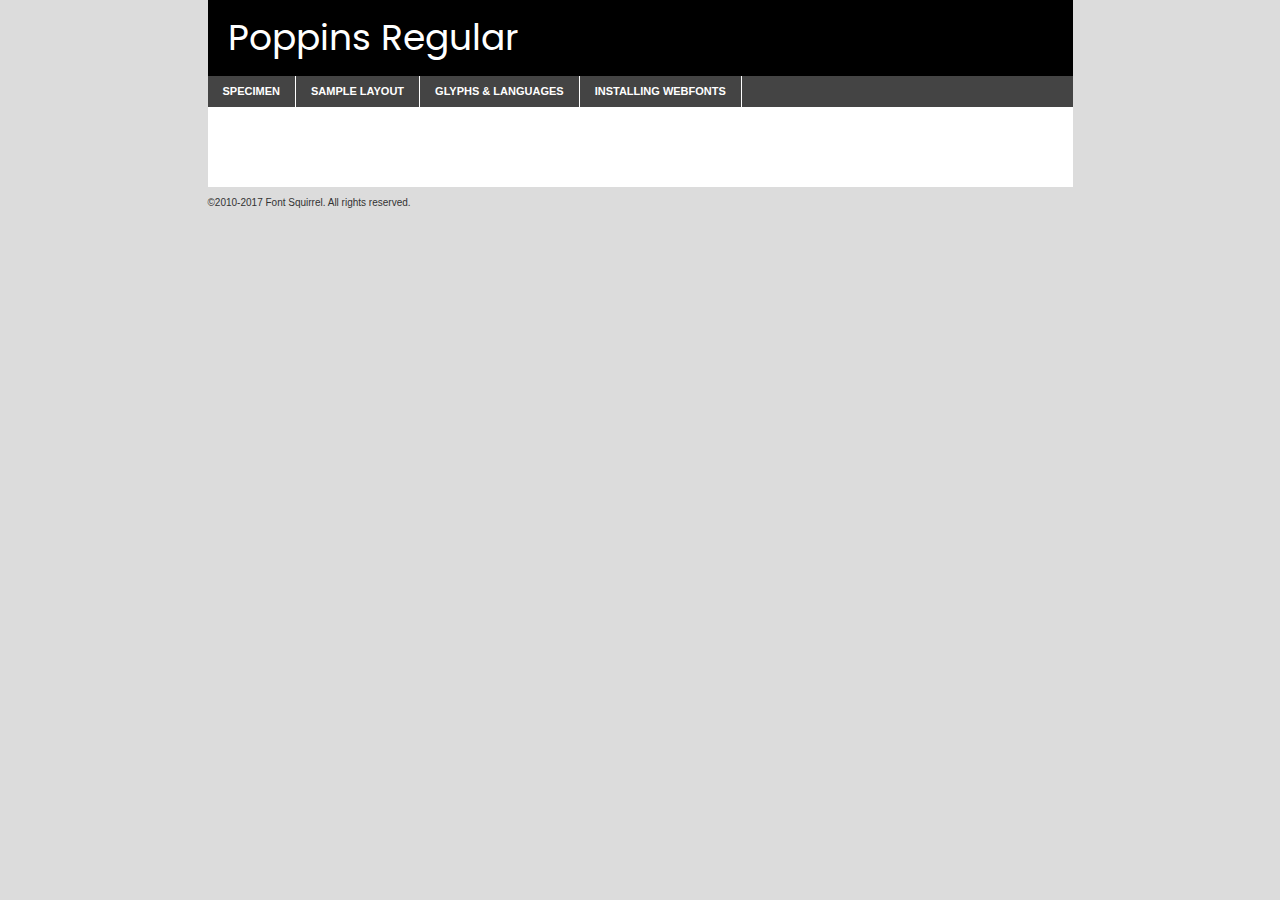
<file: components/fonts/poppins-regular-demo.html>
<!DOCTYPE html PUBLIC "-//W3C//DTD XHTML 1.0 Transitional//EN"
	"http://www.w3.org/TR/xhtml1/DTD/xhtml1-transitional.dtd">

<html xmlns="http://www.w3.org/1999/xhtml" xml:lang="en" lang="en">
<head>
	<meta http-equiv="Content-Type" content="text/html; charset=utf-8" />
	<script src="http://ajax.googleapis.com/ajax/libs/jquery/1.7.2/jquery.min.js" type="text/javascript" charset="utf-8"></script>
	<script type="text/javascript">
	(function($){$.fn.easyTabs=function(option){var param=jQuery.extend({fadeSpeed:"fast",defaultContent:1,activeClass:'active'},option);$(this).each(function(){var thisId="#"+this.id;if(param.defaultContent==''){param.defaultContent=1;}
	if(typeof param.defaultContent=="number")
	{var defaultTab=$(thisId+" .tabs li:eq("+(param.defaultContent-1)+") a").attr('href').substr(1);}else{var defaultTab=param.defaultContent;}
	$(thisId+" .tabs li a").each(function(){var tabToHide=$(this).attr('href').substr(1);$("#"+tabToHide).addClass('easytabs-tab-content');});hideAll();changeContent(defaultTab);function hideAll(){$(thisId+" .easytabs-tab-content").hide();}
	function changeContent(tabId){hideAll();$(thisId+" .tabs li").removeClass(param.activeClass);$(thisId+" .tabs li a[href=#"+tabId+"]").closest('li').addClass(param.activeClass);if(param.fadeSpeed!="none")
	{$(thisId+" #"+tabId).fadeIn(param.fadeSpeed);}else{$(thisId+" #"+tabId).show();}}
	$(thisId+" .tabs li").click(function(){var tabId=$(this).find('a').attr('href').substr(1);changeContent(tabId);return false;});});}})(jQuery);
	</script>
	<link rel="stylesheet" href="specimen_files/specimen_stylesheet.css" type="text/css" charset="utf-8" />
	<link rel="stylesheet" href="stylesheet.css" type="text/css" charset="utf-8" />

	<style type="text/css">
					body{
				font-family: 'poppinsregular';
							}
		</style>

	<title>Poppins Regular Specimen</title>
	
	
	<script type="text/javascript" charset="utf-8">
		$(document).ready(function() {
			$('#container').easyTabs({defaultContent:1});
		});
	</script>
</head>

<body>
<div id="container">
	<div id="header">
		Poppins Regular	</div>
	<ul class="tabs">
		<li><a href="#specimen">Specimen</a></li>
		<li><a href="#layout">Sample Layout</a></li>
				<li><a href="#glyphs">Glyphs &amp; Languages</a></li>
		<li><a href="#installing">Installing Webfonts</a></li>
		
	</ul>
	
	<div id="main_content">

		
			<div id="specimen">
		
				<div class="section">
					<div class="grid12 firstcol">
						<div class="huge">AaBb</div>
					</div>
				</div>
		
				<div class="section">
					<div class="glyph_range">A&#x200B;B&#x200b;C&#x200b;D&#x200b;E&#x200b;F&#x200b;G&#x200b;H&#x200b;I&#x200b;J&#x200b;K&#x200b;L&#x200b;M&#x200b;N&#x200b;O&#x200b;P&#x200b;Q&#x200b;R&#x200b;S&#x200b;T&#x200b;U&#x200b;V&#x200b;W&#x200b;X&#x200b;Y&#x200b;Z&#x200b;a&#x200b;b&#x200b;c&#x200b;d&#x200b;e&#x200b;f&#x200b;g&#x200b;h&#x200b;i&#x200b;j&#x200b;k&#x200b;l&#x200b;m&#x200b;n&#x200b;o&#x200b;p&#x200b;q&#x200b;r&#x200b;s&#x200b;t&#x200b;u&#x200b;v&#x200b;w&#x200b;x&#x200b;y&#x200b;z&#x200b;1&#x200b;2&#x200b;3&#x200b;4&#x200b;5&#x200b;6&#x200b;7&#x200b;8&#x200b;9&#x200b;0&#x200b;&amp;&#x200b;.&#x200b;,&#x200b;?&#x200b;!&#x200b;&#64;&#x200b;(&#x200b;)&#x200b;#&#x200b;$&#x200b;%&#x200b;*&#x200b;+&#x200b;-&#x200b;=&#x200b;:&#x200b;;</div>
				</div>
				<div class="section">
					<div class="grid12 firstcol">
						<table class="sample_table">
							<tr><td>10</td><td class="size10">abcdefghijklmnopqrstuvwxyzABCDEFGHIJKLMNOPQRSTUVWXYZ0123456789abcdefghijklmnopqrstuvwxyzABCDEFGHIJKLMNOPQRSTUVWXYZ0123456789abcdefghijklmnopqrstuvwxyzABCDEFGHIJKLMNOPQRSTUVWXYZ</td></tr>
							<tr><td>11</td><td class="size11">abcdefghijklmnopqrstuvwxyzABCDEFGHIJKLMNOPQRSTUVWXYZ0123456789abcdefghijklmnopqrstuvwxyzABCDEFGHIJKLMNOPQRSTUVWXYZ0123456789abcdefghijklmnopqrstuvwxyzABCDEFGHIJKLMNOPQRSTUVWXYZ</td></tr>
							<tr><td>12</td><td class="size12">abcdefghijklmnopqrstuvwxyzABCDEFGHIJKLMNOPQRSTUVWXYZ0123456789abcdefghijklmnopqrstuvwxyzABCDEFGHIJKLMNOPQRSTUVWXYZ0123456789abcdefghijklmnopqrstuvwxyzABCDEFGHIJKLMNOPQRSTUVWXYZ</td></tr>
							<tr><td>13</td><td class="size13">abcdefghijklmnopqrstuvwxyzABCDEFGHIJKLMNOPQRSTUVWXYZ0123456789abcdefghijklmnopqrstuvwxyzABCDEFGHIJKLMNOPQRSTUVWXYZ0123456789abcdefghijklmnopqrstuvwxyzABCDEFGHIJKLMNOPQRSTUVWXYZ</td></tr>
							<tr><td>14</td><td class="size14">abcdefghijklmnopqrstuvwxyzABCDEFGHIJKLMNOPQRSTUVWXYZ0123456789abcdefghijklmnopqrstuvwxyzABCDEFGHIJKLMNOPQRSTUVWXYZ0123456789abcdefghijklmnopqrstuvwxyzABCDEFGHIJKLMNOPQRSTUVWXYZ</td></tr>
							<tr><td>16</td><td class="size16">abcdefghijklmnopqrstuvwxyzABCDEFGHIJKLMNOPQRSTUVWXYZ0123456789abcdefghijklmnopqrstuvwxyzABCDEFGHIJKLMNOPQRSTUVWXYZ</td></tr>
							<tr><td>18</td><td class="size18">abcdefghijklmnopqrstuvwxyzABCDEFGHIJKLMNOPQRSTUVWXYZ0123456789abcdefghijklmnopqrstuvwxyzABCDEFGHIJKLMNOPQRSTUVWXYZ</td></tr>
							<tr><td>20</td><td class="size20">abcdefghijklmnopqrstuvwxyzABCDEFGHIJKLMNOPQRSTUVWXYZ0123456789abcdefghijklmnopqrstuvwxyzABCDEFGHIJKLMNOPQRSTUVWXYZ</td></tr>
							<tr><td>24</td><td class="size24">abcdefghijklmnopqrstuvwxyzABCDEFGHIJKLMNOPQRSTUVWXYZ0123456789abcdefghijklmnopqrstuvwxyzABCDEFGHIJKLMNOPQRSTUVWXYZ</td></tr>
							<tr><td>30</td><td class="size30">abcdefghijklmnopqrstuvwxyzABCDEFGHIJKLMNOPQRSTUVWXYZ0123456789abcdefghijklmnopqrstuvwxyzABCDEFGHIJKLMNOPQRSTUVWXYZ</td></tr>
							<tr><td>36</td><td class="size36">abcdefghijklmnopqrstuvwxyzABCDEFGHIJKLMNOPQRSTUVWXYZ0123456789abcdefghijklmnopqrstuvwxyzABCDEFGHIJKLMNOPQRSTUVWXYZ</td></tr>
							<tr><td>48</td><td class="size48">abcdefghijklmnopqrstuvwxyzABCDEFGHIJKLMNOPQRSTUVWXYZ0123456789abcdefghijklmnopqrstuvwxyzABCDEFGHIJKLMNOPQRSTUVWXYZ</td></tr>
							<tr><td>60</td><td class="size60">abcdefghijklmnopqrstuvwxyzABCDEFGHIJKLMNOPQRSTUVWXYZ0123456789abcdefghijklmnopqrstuvwxyzABCDEFGHIJKLMNOPQRSTUVWXYZ</td></tr>
							<tr><td>72</td><td class="size72">abcdefghijklmnopqrstuvwxyzABCDEFGHIJKLMNOPQRSTUVWXYZ0123456789abcdefghijklmnopqrstuvwxyzABCDEFGHIJKLMNOPQRSTUVWXYZ</td></tr>
							<tr><td>90</td><td class="size90">abcdefghijklmnopqrstuvwxyzABCDEFGHIJKLMNOPQRSTUVWXYZ0123456789abcdefghijklmnopqrstuvwxyzABCDEFGHIJKLMNOPQRSTUVWXYZ</td></tr>
						</table>
				
					</div>
			
				</div>
		
		
		
								<div class="section" id="bodycomparison">


										<div id="xheight">
				<div class="fontbody">&#x25FC;&#x25FC;&#x25FC;&#x25FC;&#x25FC;&#x25FC;&#x25FC;&#x25FC;&#x25FC;&#x25FC;&#x25FC;&#x25FC;&#x25FC;&#x25FC;&#x25FC;&#x25FC;&#x25FC;&#x25FC;&#x25FC;&#x25FC;&#x25FC;&#x25FC;&#x25FC;&#x25FC;&#x25FC;&#x25FC;&#x25FC;&#x25FC;&#x25FC;&#x25FC;&#x25FC;&#x25FC;&#x25FC;&#x25FC;&#x25FC;&#x25FC;&#x25FC;&#x25FC;&#x25FC;&#x25FC;&#x25FC;&#x25FC;&#x25FC;&#x25FC;&#x25FC;&#x25FC;&#x25FC;&#x25FC;&#x25FC;&#x25FC;&#x25FC;&#x25FC;&#x25FC;&#x25FC;&#x25FC;&#x25FC;&#x25FC;&#x25FC;&#x25FC;&#x25FC;&#x25FC;&#x25FC;&#x25FC;&#x25FC;&#x25FC;&#x25FC;&#x25FC;&#x25FC;&#x25FC;&#x25FC;&#x25FC;&#x25FC;&#x25FC;&#x25FC;&#x25FC;&#x25FC;&#x25FC;&#x25FC;&#x25FC;&#x25FC;&#x25FC;&#x25FC;&#x25FC;&#x25FC;&#x25FC;&#x25FC;&#x25FC;&#x25FC;&#x25FC;&#x25FC;&#x25FC;&#x25FC;&#x25FC;&#x25FC;&#x25FC;&#x25FC;&#x25FC;&#x25FC;&#x25FC;body</div><div class="arialbody">body</div><div class="verdanabody">body</div><div class="georgiabody">body</div></div>
										<div class="fontbody" style="z-index:1">
											body<span>Poppins Regular</span>
										</div>
										<div class="arialbody" style="z-index:1">
											body<span>Arial</span>
										</div>
										<div class="verdanabody" style="z-index:1">
											body<span>Verdana</span>
										</div>
										<div class="georgiabody" style="z-index:1">
											body<span>Georgia</span>
										</div>



								</div>
		
		
				<div class="section psample psample_row1" id="">
					
					<div class="grid2 firstcol">
						<p class="size10"><span>10.</span>Aenean lacinia bibendum nulla sed consectetur. Fusce dapibus, tellus ac cursus commodo, tortor mauris condimentum nibh, ut fermentum massa justo sit amet risus. Nullam id dolor id nibh ultricies vehicula ut id elit. Cum sociis natoque penatibus et magnis dis parturient montes, nascetur ridiculus mus. Nulla vitae elit libero, a pharetra augue.</p>
			
					</div>
					<div class="grid3">
						<p class="size11"><span>11.</span>Aenean lacinia bibendum nulla sed consectetur. Fusce dapibus, tellus ac cursus commodo, tortor mauris condimentum nibh, ut fermentum massa justo sit amet risus. Nullam id dolor id nibh ultricies vehicula ut id elit. Cum sociis natoque penatibus et magnis dis parturient montes, nascetur ridiculus mus. Nulla vitae elit libero, a pharetra augue.</p>
			
					</div>
					<div class="grid3">
						<p class="size12"><span>12.</span>Aenean lacinia bibendum nulla sed consectetur. Fusce dapibus, tellus ac cursus commodo, tortor mauris condimentum nibh, ut fermentum massa justo sit amet risus. Nullam id dolor id nibh ultricies vehicula ut id elit. Cum sociis natoque penatibus et magnis dis parturient montes, nascetur ridiculus mus. Nulla vitae elit libero, a pharetra augue.</p>
			
					</div>
					<div class="grid4">
						<p class="size13"><span>13.</span>Aenean lacinia bibendum nulla sed consectetur. Fusce dapibus, tellus ac cursus commodo, tortor mauris condimentum nibh, ut fermentum massa justo sit amet risus. Nullam id dolor id nibh ultricies vehicula ut id elit. Cum sociis natoque penatibus et magnis dis parturient montes, nascetur ridiculus mus. Nulla vitae elit libero, a pharetra augue.</p>
			
					</div>
					<div class="white_blend"></div>
					
				</div>
				<div class="section psample psample_row2" id="">
					<div class="grid3 firstcol">
						<p class="size14"><span>14.</span>Aenean lacinia bibendum nulla sed consectetur. Fusce dapibus, tellus ac cursus commodo, tortor mauris condimentum nibh, ut fermentum massa justo sit amet risus. Nullam id dolor id nibh ultricies vehicula ut id elit. Cum sociis natoque penatibus et magnis dis parturient montes, nascetur ridiculus mus. Nulla vitae elit libero, a pharetra augue.</p>
			
					</div>
					<div class="grid4">
						<p class="size16"><span>16.</span>Aenean lacinia bibendum nulla sed consectetur. Fusce dapibus, tellus ac cursus commodo, tortor mauris condimentum nibh, ut fermentum massa justo sit amet risus. Nullam id dolor id nibh ultricies vehicula ut id elit. Cum sociis natoque penatibus et magnis dis parturient montes, nascetur ridiculus mus. Nulla vitae elit libero, a pharetra augue.</p>
			
					</div>
					<div class="grid5">
						<p class="size18"><span>18.</span>Aenean lacinia bibendum nulla sed consectetur. Fusce dapibus, tellus ac cursus commodo, tortor mauris condimentum nibh, ut fermentum massa justo sit amet risus. Nullam id dolor id nibh ultricies vehicula ut id elit. Cum sociis natoque penatibus et magnis dis parturient montes, nascetur ridiculus mus. Nulla vitae elit libero, a pharetra augue.</p>
			
					</div>

					<div class="white_blend"></div>

				</div>
				
				<div class="section psample psample_row3" id="">
					<div class="grid5 firstcol">
						<p class="size20"><span>20.</span>Aenean lacinia bibendum nulla sed consectetur. Fusce dapibus, tellus ac cursus commodo, tortor mauris condimentum nibh, ut fermentum massa justo sit amet risus. Nullam id dolor id nibh ultricies vehicula ut id elit. Cum sociis natoque penatibus et magnis dis parturient montes, nascetur ridiculus mus. Nulla vitae elit libero, a pharetra augue.</p>
					</div>
					<div class="grid7">
						<p class="size24"><span>24.</span>Aenean lacinia bibendum nulla sed consectetur. Fusce dapibus, tellus ac cursus commodo, tortor mauris condimentum nibh, ut fermentum massa justo sit amet risus. Nullam id dolor id nibh ultricies vehicula ut id elit. Cum sociis natoque penatibus et magnis dis parturient montes, nascetur ridiculus mus. Nulla vitae elit libero, a pharetra augue.</p>
					</div>
					
					<div class="white_blend"></div>
					
				</div>
				
				<div class="section psample psample_row4" id="">
					<div class="grid12 firstcol">
						<p class="size30"><span>30.</span>Aenean lacinia bibendum nulla sed consectetur. Fusce dapibus, tellus ac cursus commodo, tortor mauris condimentum nibh, ut fermentum massa justo sit amet risus. Nullam id dolor id nibh ultricies vehicula ut id elit. Cum sociis natoque penatibus et magnis dis parturient montes, nascetur ridiculus mus. Nulla vitae elit libero, a pharetra augue.</p>
					</div>
					<div class="white_blend"></div>
					
				</div>
				
				
				
				<div class="section psample psample_row1 fullreverse">
					<div class="grid2 firstcol">
						<p class="size10"><span>10.</span>Aenean lacinia bibendum nulla sed consectetur. Fusce dapibus, tellus ac cursus commodo, tortor mauris condimentum nibh, ut fermentum massa justo sit amet risus. Nullam id dolor id nibh ultricies vehicula ut id elit. Cum sociis natoque penatibus et magnis dis parturient montes, nascetur ridiculus mus. Nulla vitae elit libero, a pharetra augue.</p>
			
					</div>
					<div class="grid3">
						<p class="size11"><span>11.</span>Aenean lacinia bibendum nulla sed consectetur. Fusce dapibus, tellus ac cursus commodo, tortor mauris condimentum nibh, ut fermentum massa justo sit amet risus. Nullam id dolor id nibh ultricies vehicula ut id elit. Cum sociis natoque penatibus et magnis dis parturient montes, nascetur ridiculus mus. Nulla vitae elit libero, a pharetra augue.</p>
			
					</div>
					<div class="grid3">
						<p class="size12"><span>12.</span>Aenean lacinia bibendum nulla sed consectetur. Fusce dapibus, tellus ac cursus commodo, tortor mauris condimentum nibh, ut fermentum massa justo sit amet risus. Nullam id dolor id nibh ultricies vehicula ut id elit. Cum sociis natoque penatibus et magnis dis parturient montes, nascetur ridiculus mus. Nulla vitae elit libero, a pharetra augue.</p>
			
					</div>
					<div class="grid4">
						<p class="size13"><span>13.</span>Aenean lacinia bibendum nulla sed consectetur. Fusce dapibus, tellus ac cursus commodo, tortor mauris condimentum nibh, ut fermentum massa justo sit amet risus. Nullam id dolor id nibh ultricies vehicula ut id elit. Cum sociis natoque penatibus et magnis dis parturient montes, nascetur ridiculus mus. Nulla vitae elit libero, a pharetra augue.</p>
			
					</div>
					<div class="black_blend"></div>
					
				</div>
				
				<div class="section psample psample_row2 fullreverse">
					<div class="grid3 firstcol">
						<p class="size14"><span>14.</span>Aenean lacinia bibendum nulla sed consectetur. Fusce dapibus, tellus ac cursus commodo, tortor mauris condimentum nibh, ut fermentum massa justo sit amet risus. Nullam id dolor id nibh ultricies vehicula ut id elit. Cum sociis natoque penatibus et magnis dis parturient montes, nascetur ridiculus mus. Nulla vitae elit libero, a pharetra augue.</p>
			
					</div>
					<div class="grid4">
						<p class="size16"><span>16.</span>Aenean lacinia bibendum nulla sed consectetur. Fusce dapibus, tellus ac cursus commodo, tortor mauris condimentum nibh, ut fermentum massa justo sit amet risus. Nullam id dolor id nibh ultricies vehicula ut id elit. Cum sociis natoque penatibus et magnis dis parturient montes, nascetur ridiculus mus. Nulla vitae elit libero, a pharetra augue.</p>
			
					</div>
					<div class="grid5">
						<p class="size18"><span>18.</span>Aenean lacinia bibendum nulla sed consectetur. Fusce dapibus, tellus ac cursus commodo, tortor mauris condimentum nibh, ut fermentum massa justo sit amet risus. Nullam id dolor id nibh ultricies vehicula ut id elit. Cum sociis natoque penatibus et magnis dis parturient montes, nascetur ridiculus mus. Nulla vitae elit libero, a pharetra augue.</p>
			
					</div>
					<div class="black_blend"></div>

				</div>
				
				<div class="section psample fullreverse psample_row3" id="">
					<div class="grid5 firstcol">
						<p class="size20"><span>20.</span>Aenean lacinia bibendum nulla sed consectetur. Fusce dapibus, tellus ac cursus commodo, tortor mauris condimentum nibh, ut fermentum massa justo sit amet risus. Nullam id dolor id nibh ultricies vehicula ut id elit. Cum sociis natoque penatibus et magnis dis parturient montes, nascetur ridiculus mus. Nulla vitae elit libero, a pharetra augue.</p>
					</div>
					<div class="grid7">
						<p class="size24"><span>24.</span>Aenean lacinia bibendum nulla sed consectetur. Fusce dapibus, tellus ac cursus commodo, tortor mauris condimentum nibh, ut fermentum massa justo sit amet risus. Nullam id dolor id nibh ultricies vehicula ut id elit. Cum sociis natoque penatibus et magnis dis parturient montes, nascetur ridiculus mus. Nulla vitae elit libero, a pharetra augue.</p>
					</div>
					
					<div class="black_blend"></div>
					
				</div>
				
				<div class="section psample fullreverse psample_row4" id="" style="border-bottom: 20px #000 solid;">
					<div class="grid12 firstcol">
						<p class="size30"><span>30.</span>Aenean lacinia bibendum nulla sed consectetur. Fusce dapibus, tellus ac cursus commodo, tortor mauris condimentum nibh, ut fermentum massa justo sit amet risus. Nullam id dolor id nibh ultricies vehicula ut id elit. Cum sociis natoque penatibus et magnis dis parturient montes, nascetur ridiculus mus. Nulla vitae elit libero, a pharetra augue.</p>
					</div>
					<div class="black_blend"></div>
					
				</div>
				
				
				
				
			</div>
			
			<div id="layout">
				
				<div class="section">
					
					<div class="grid12 firstcol">
						<h1>Lorem Ipsum Dolor</h1>
						<h2>Etiam porta sem malesuada magna mollis euismod</h2>
						
						<p class="byline">By <a href="#link">Aenean Lacinia</a></p>
					</div>
				</div>
				<div class="section">
					<div class="grid8 firstcol">
						<p class="large">Donec sed odio dui. Morbi leo risus, porta ac consectetur ac, vestibulum at eros. Fusce dapibus, tellus ac cursus commodo, tortor mauris condimentum nibh, ut fermentum massa justo sit amet risus. </p>

						
						<h3>Pellentesque ornare sem</h3>

						<p>Maecenas sed diam eget risus varius blandit sit amet non magna. Maecenas faucibus mollis interdum. Donec ullamcorper nulla non metus auctor fringilla. Nullam id dolor id nibh ultricies vehicula ut id elit. Nullam id dolor id nibh ultricies vehicula ut id elit. </p>

						<p>Aenean eu leo quam. Pellentesque ornare sem lacinia quam venenatis vestibulum. Lorem ipsum dolor sit amet, consectetur adipiscing elit. Cum sociis natoque penatibus et magnis dis parturient montes, nascetur ridiculus mus. </p>

						<p>Nulla vitae elit libero, a pharetra augue. Praesent commodo cursus magna, vel scelerisque nisl consectetur et. Aenean lacinia bibendum nulla sed consectetur. </p>

						<p>Nullam quis risus eget urna mollis ornare vel eu leo. Nullam quis risus eget urna mollis ornare vel eu leo. Maecenas sed diam eget risus varius blandit sit amet non magna. Donec ullamcorper nulla non metus auctor fringilla. </p>

						<h3>Cras mattis consectetur</h3>

						<p>Aenean eu leo quam. Pellentesque ornare sem lacinia quam venenatis vestibulum. Aenean lacinia bibendum nulla sed consectetur. Integer posuere erat a ante venenatis dapibus posuere velit aliquet. Cras mattis consectetur purus sit amet fermentum. </p>

						<p>Nullam id dolor id nibh ultricies vehicula ut id elit. Nullam quis risus eget urna mollis ornare vel eu leo. Cras mattis consectetur purus sit amet fermentum.</p>
					</div>
					
					<div class="grid4 sidebar">
						
						<div class="box reverse">
							<p class="last">Nullam quis risus eget urna mollis ornare vel eu leo. Donec ullamcorper nulla non metus auctor fringilla. Cras mattis consectetur purus sit amet fermentum. Sed posuere consectetur est at lobortis. Lorem ipsum dolor sit amet, consectetur adipiscing elit. </p>
						</div>
						
						<p class="caption">Maecenas sed diam eget risus varius.</p>

						<p>Vestibulum id ligula porta felis euismod semper. Integer posuere erat a ante venenatis dapibus posuere velit aliquet. Vestibulum id ligula porta felis euismod semper. Sed posuere consectetur est at lobortis. Maecenas sed diam eget risus varius blandit sit amet non magna. Fusce dapibus, tellus ac cursus commodo, tortor mauris condimentum nibh, ut fermentum massa justo sit amet risus. </p>

					

						<p>Duis mollis, est non commodo luctus, nisi erat porttitor ligula, eget lacinia odio sem nec elit. Aenean lacinia bibendum nulla sed consectetur. Vivamus sagittis lacus vel augue laoreet rutrum faucibus dolor auctor. Aenean lacinia bibendum nulla sed consectetur. Nullam quis risus eget urna mollis ornare vel eu leo. </p>

						<p>Praesent commodo cursus magna, vel scelerisque nisl consectetur et. Donec ullamcorper nulla non metus auctor fringilla. Maecenas faucibus mollis interdum. Fusce dapibus, tellus ac cursus commodo, tortor mauris condimentum nibh, ut fermentum massa justo sit amet risus. </p>

					</div>
				</div>
				
			</div>


			



		<div id="glyphs">
			<div class="section">
				<div class="grid12 firstcol">
			
				<h1>Language Support</h1>
				<p>The subset of Poppins Regular in this kit supports the following languages:<br />
			
					Albanian, Basque, Breton, Chamorro, Danish, Dutch, English, Faroese, Finnish, French, Frisian, Galician, German, Icelandic, Italian, Malagasy, Norwegian, Portuguese, Spanish, Alsatian, Aragonese, Arapaho, Arrernte, Asturian, Aymara, Bislama, Cebuano, Corsican, Fijian, French_creole, Genoese, Gilbertese, Greenlandic, Haitian_creole, Hiligaynon, Hmong, Hopi, Ibanag, Iloko_ilokano, Indonesian, Interglossa_glosa, Interlingua, Irish_gaelic, Jerriais, Lojban, Lombard, Luxembourgeois, Manx, Mohawk, Norfolk_pitcairnese, Occitan, Oromo, Pangasinan, Papiamento, Piedmontese, Potawatomi, Rhaeto-romance, Romansh, Rotokas, Sami_lule, Samoan, Sardinian, Scots_gaelic, Seychelles_creole, Shona, Sicilian, Somali, Southern_ndebele, Swahili, Swati_swazi, Tagalog_filipino_pilipino, Tetum, Tok_pisin, Uyghur_latinized, Volapuk, Walloon, Warlpiri, Xhosa, Yapese, Zulu, Latinbasic, Ubasic, Demo				</p>
				<h1>Glyph Chart</h1>
				<p>The subset of Poppins Regular in this kit includes all the glyphs listed below. Unicode entities are included above each glyph to help you insert individual characters into your layout.</p>
				<div id="glyph_chart">
			
																														 <div><p>&amp;#13;</p>&#13;</div>
																				 <div><p>&amp;#32;</p>&#32;</div>
																				 <div><p>&amp;#33;</p>&#33;</div>
																				 <div><p>&amp;#34;</p>&#34;</div>
																				 <div><p>&amp;#35;</p>&#35;</div>
																				 <div><p>&amp;#36;</p>&#36;</div>
																				 <div><p>&amp;#37;</p>&#37;</div>
																				 <div><p>&amp;#38;</p>&#38;</div>
																				 <div><p>&amp;#39;</p>&#39;</div>
																				 <div><p>&amp;#40;</p>&#40;</div>
																				 <div><p>&amp;#41;</p>&#41;</div>
																				 <div><p>&amp;#42;</p>&#42;</div>
																				 <div><p>&amp;#43;</p>&#43;</div>
																				 <div><p>&amp;#44;</p>&#44;</div>
																				 <div><p>&amp;#45;</p>&#45;</div>
																				 <div><p>&amp;#46;</p>&#46;</div>
																				 <div><p>&amp;#47;</p>&#47;</div>
																				 <div><p>&amp;#48;</p>&#48;</div>
																				 <div><p>&amp;#49;</p>&#49;</div>
																				 <div><p>&amp;#50;</p>&#50;</div>
																				 <div><p>&amp;#51;</p>&#51;</div>
																				 <div><p>&amp;#52;</p>&#52;</div>
																				 <div><p>&amp;#53;</p>&#53;</div>
																				 <div><p>&amp;#54;</p>&#54;</div>
																				 <div><p>&amp;#55;</p>&#55;</div>
																				 <div><p>&amp;#56;</p>&#56;</div>
																				 <div><p>&amp;#57;</p>&#57;</div>
																				 <div><p>&amp;#58;</p>&#58;</div>
																				 <div><p>&amp;#59;</p>&#59;</div>
																				 <div><p>&amp;#60;</p>&#60;</div>
																				 <div><p>&amp;#61;</p>&#61;</div>
																				 <div><p>&amp;#62;</p>&#62;</div>
																				 <div><p>&amp;#63;</p>&#63;</div>
																				 <div><p>&amp;#64;</p>&#64;</div>
																				 <div><p>&amp;#65;</p>&#65;</div>
																				 <div><p>&amp;#66;</p>&#66;</div>
																				 <div><p>&amp;#67;</p>&#67;</div>
																				 <div><p>&amp;#68;</p>&#68;</div>
																				 <div><p>&amp;#69;</p>&#69;</div>
																				 <div><p>&amp;#70;</p>&#70;</div>
																				 <div><p>&amp;#71;</p>&#71;</div>
																				 <div><p>&amp;#72;</p>&#72;</div>
																				 <div><p>&amp;#73;</p>&#73;</div>
																				 <div><p>&amp;#74;</p>&#74;</div>
																				 <div><p>&amp;#75;</p>&#75;</div>
																				 <div><p>&amp;#76;</p>&#76;</div>
																				 <div><p>&amp;#77;</p>&#77;</div>
																				 <div><p>&amp;#78;</p>&#78;</div>
																				 <div><p>&amp;#79;</p>&#79;</div>
																				 <div><p>&amp;#80;</p>&#80;</div>
																				 <div><p>&amp;#81;</p>&#81;</div>
																				 <div><p>&amp;#82;</p>&#82;</div>
																				 <div><p>&amp;#83;</p>&#83;</div>
																				 <div><p>&amp;#84;</p>&#84;</div>
																				 <div><p>&amp;#85;</p>&#85;</div>
																				 <div><p>&amp;#86;</p>&#86;</div>
																				 <div><p>&amp;#87;</p>&#87;</div>
																				 <div><p>&amp;#88;</p>&#88;</div>
																				 <div><p>&amp;#89;</p>&#89;</div>
																				 <div><p>&amp;#90;</p>&#90;</div>
																				 <div><p>&amp;#91;</p>&#91;</div>
																				 <div><p>&amp;#92;</p>&#92;</div>
																				 <div><p>&amp;#93;</p>&#93;</div>
																				 <div><p>&amp;#94;</p>&#94;</div>
																				 <div><p>&amp;#95;</p>&#95;</div>
																				 <div><p>&amp;#96;</p>&#96;</div>
																				 <div><p>&amp;#97;</p>&#97;</div>
																				 <div><p>&amp;#98;</p>&#98;</div>
																				 <div><p>&amp;#99;</p>&#99;</div>
																				 <div><p>&amp;#100;</p>&#100;</div>
																				 <div><p>&amp;#101;</p>&#101;</div>
																				 <div><p>&amp;#102;</p>&#102;</div>
																				 <div><p>&amp;#103;</p>&#103;</div>
																				 <div><p>&amp;#104;</p>&#104;</div>
																				 <div><p>&amp;#105;</p>&#105;</div>
																				 <div><p>&amp;#106;</p>&#106;</div>
																				 <div><p>&amp;#107;</p>&#107;</div>
																				 <div><p>&amp;#108;</p>&#108;</div>
																				 <div><p>&amp;#109;</p>&#109;</div>
																				 <div><p>&amp;#110;</p>&#110;</div>
																				 <div><p>&amp;#111;</p>&#111;</div>
																				 <div><p>&amp;#112;</p>&#112;</div>
																				 <div><p>&amp;#113;</p>&#113;</div>
																				 <div><p>&amp;#114;</p>&#114;</div>
																				 <div><p>&amp;#115;</p>&#115;</div>
																				 <div><p>&amp;#116;</p>&#116;</div>
																				 <div><p>&amp;#117;</p>&#117;</div>
																				 <div><p>&amp;#118;</p>&#118;</div>
																				 <div><p>&amp;#119;</p>&#119;</div>
																				 <div><p>&amp;#120;</p>&#120;</div>
																				 <div><p>&amp;#121;</p>&#121;</div>
																				 <div><p>&amp;#122;</p>&#122;</div>
																				 <div><p>&amp;#123;</p>&#123;</div>
																				 <div><p>&amp;#124;</p>&#124;</div>
																				 <div><p>&amp;#125;</p>&#125;</div>
																				 <div><p>&amp;#126;</p>&#126;</div>
																				 <div><p>&amp;#160;</p>&#160;</div>
																				 <div><p>&amp;#161;</p>&#161;</div>
																				 <div><p>&amp;#162;</p>&#162;</div>
																				 <div><p>&amp;#163;</p>&#163;</div>
																				 <div><p>&amp;#164;</p>&#164;</div>
																				 <div><p>&amp;#165;</p>&#165;</div>
																				 <div><p>&amp;#166;</p>&#166;</div>
																				 <div><p>&amp;#167;</p>&#167;</div>
																				 <div><p>&amp;#168;</p>&#168;</div>
																				 <div><p>&amp;#169;</p>&#169;</div>
																				 <div><p>&amp;#170;</p>&#170;</div>
																				 <div><p>&amp;#171;</p>&#171;</div>
																				 <div><p>&amp;#172;</p>&#172;</div>
																				 <div><p>&amp;#173;</p>&#173;</div>
																				 <div><p>&amp;#174;</p>&#174;</div>
																				 <div><p>&amp;#175;</p>&#175;</div>
																				 <div><p>&amp;#176;</p>&#176;</div>
																				 <div><p>&amp;#177;</p>&#177;</div>
																				 <div><p>&amp;#178;</p>&#178;</div>
																				 <div><p>&amp;#179;</p>&#179;</div>
																				 <div><p>&amp;#180;</p>&#180;</div>
																				 <div><p>&amp;#181;</p>&#181;</div>
																				 <div><p>&amp;#182;</p>&#182;</div>
																				 <div><p>&amp;#183;</p>&#183;</div>
																				 <div><p>&amp;#184;</p>&#184;</div>
																				 <div><p>&amp;#185;</p>&#185;</div>
																				 <div><p>&amp;#186;</p>&#186;</div>
																				 <div><p>&amp;#187;</p>&#187;</div>
																				 <div><p>&amp;#188;</p>&#188;</div>
																				 <div><p>&amp;#189;</p>&#189;</div>
																				 <div><p>&amp;#190;</p>&#190;</div>
																				 <div><p>&amp;#191;</p>&#191;</div>
																				 <div><p>&amp;#192;</p>&#192;</div>
																				 <div><p>&amp;#193;</p>&#193;</div>
																				 <div><p>&amp;#194;</p>&#194;</div>
																				 <div><p>&amp;#195;</p>&#195;</div>
																				 <div><p>&amp;#196;</p>&#196;</div>
																				 <div><p>&amp;#197;</p>&#197;</div>
																				 <div><p>&amp;#198;</p>&#198;</div>
																				 <div><p>&amp;#199;</p>&#199;</div>
																				 <div><p>&amp;#200;</p>&#200;</div>
																				 <div><p>&amp;#201;</p>&#201;</div>
																				 <div><p>&amp;#202;</p>&#202;</div>
																				 <div><p>&amp;#203;</p>&#203;</div>
																				 <div><p>&amp;#204;</p>&#204;</div>
																				 <div><p>&amp;#205;</p>&#205;</div>
																				 <div><p>&amp;#206;</p>&#206;</div>
																				 <div><p>&amp;#207;</p>&#207;</div>
																				 <div><p>&amp;#208;</p>&#208;</div>
																				 <div><p>&amp;#209;</p>&#209;</div>
																				 <div><p>&amp;#210;</p>&#210;</div>
																				 <div><p>&amp;#211;</p>&#211;</div>
																				 <div><p>&amp;#212;</p>&#212;</div>
																				 <div><p>&amp;#213;</p>&#213;</div>
																				 <div><p>&amp;#214;</p>&#214;</div>
																				 <div><p>&amp;#215;</p>&#215;</div>
																				 <div><p>&amp;#216;</p>&#216;</div>
																				 <div><p>&amp;#217;</p>&#217;</div>
																				 <div><p>&amp;#218;</p>&#218;</div>
																				 <div><p>&amp;#219;</p>&#219;</div>
																				 <div><p>&amp;#220;</p>&#220;</div>
																				 <div><p>&amp;#221;</p>&#221;</div>
																				 <div><p>&amp;#222;</p>&#222;</div>
																				 <div><p>&amp;#223;</p>&#223;</div>
																				 <div><p>&amp;#224;</p>&#224;</div>
																				 <div><p>&amp;#225;</p>&#225;</div>
																				 <div><p>&amp;#226;</p>&#226;</div>
																				 <div><p>&amp;#227;</p>&#227;</div>
																				 <div><p>&amp;#228;</p>&#228;</div>
																				 <div><p>&amp;#229;</p>&#229;</div>
																				 <div><p>&amp;#230;</p>&#230;</div>
																				 <div><p>&amp;#231;</p>&#231;</div>
																				 <div><p>&amp;#232;</p>&#232;</div>
																				 <div><p>&amp;#233;</p>&#233;</div>
																				 <div><p>&amp;#234;</p>&#234;</div>
																				 <div><p>&amp;#235;</p>&#235;</div>
																				 <div><p>&amp;#236;</p>&#236;</div>
																				 <div><p>&amp;#237;</p>&#237;</div>
																				 <div><p>&amp;#238;</p>&#238;</div>
																				 <div><p>&amp;#239;</p>&#239;</div>
																				 <div><p>&amp;#240;</p>&#240;</div>
																				 <div><p>&amp;#241;</p>&#241;</div>
																				 <div><p>&amp;#242;</p>&#242;</div>
																				 <div><p>&amp;#243;</p>&#243;</div>
																				 <div><p>&amp;#244;</p>&#244;</div>
																				 <div><p>&amp;#245;</p>&#245;</div>
																				 <div><p>&amp;#246;</p>&#246;</div>
																				 <div><p>&amp;#247;</p>&#247;</div>
																				 <div><p>&amp;#248;</p>&#248;</div>
																				 <div><p>&amp;#249;</p>&#249;</div>
																				 <div><p>&amp;#250;</p>&#250;</div>
																				 <div><p>&amp;#251;</p>&#251;</div>
																				 <div><p>&amp;#252;</p>&#252;</div>
																				 <div><p>&amp;#253;</p>&#253;</div>
																				 <div><p>&amp;#254;</p>&#254;</div>
																				 <div><p>&amp;#255;</p>&#255;</div>
																				 <div><p>&amp;#338;</p>&#338;</div>
																				 <div><p>&amp;#339;</p>&#339;</div>
																				 <div><p>&amp;#376;</p>&#376;</div>
																				 <div><p>&amp;#710;</p>&#710;</div>
																				 <div><p>&amp;#732;</p>&#732;</div>
																				 <div><p>&amp;#8192;</p>&#8192;</div>
																				 <div><p>&amp;#8193;</p>&#8193;</div>
																				 <div><p>&amp;#8194;</p>&#8194;</div>
																				 <div><p>&amp;#8195;</p>&#8195;</div>
																				 <div><p>&amp;#8196;</p>&#8196;</div>
																				 <div><p>&amp;#8197;</p>&#8197;</div>
																				 <div><p>&amp;#8198;</p>&#8198;</div>
																				 <div><p>&amp;#8199;</p>&#8199;</div>
																				 <div><p>&amp;#8200;</p>&#8200;</div>
																				 <div><p>&amp;#8201;</p>&#8201;</div>
																				 <div><p>&amp;#8202;</p>&#8202;</div>
																				 <div><p>&amp;#8208;</p>&#8208;</div>
																				 <div><p>&amp;#8209;</p>&#8209;</div>
																				 <div><p>&amp;#8210;</p>&#8210;</div>
																				 <div><p>&amp;#8211;</p>&#8211;</div>
																				 <div><p>&amp;#8212;</p>&#8212;</div>
																				 <div><p>&amp;#8216;</p>&#8216;</div>
																				 <div><p>&amp;#8217;</p>&#8217;</div>
																				 <div><p>&amp;#8218;</p>&#8218;</div>
																				 <div><p>&amp;#8220;</p>&#8220;</div>
																				 <div><p>&amp;#8221;</p>&#8221;</div>
																				 <div><p>&amp;#8222;</p>&#8222;</div>
																				 <div><p>&amp;#8226;</p>&#8226;</div>
																				 <div><p>&amp;#8230;</p>&#8230;</div>
																				 <div><p>&amp;#8239;</p>&#8239;</div>
																				 <div><p>&amp;#8249;</p>&#8249;</div>
																				 <div><p>&amp;#8250;</p>&#8250;</div>
																				 <div><p>&amp;#8287;</p>&#8287;</div>
																				 <div><p>&amp;#8364;</p>&#8364;</div>
																				 <div><p>&amp;#8482;</p>&#8482;</div>
																				 <div><p>&amp;#64257;</p>&#64257;</div>
																				 <div><p>&amp;#64258;</p>&#64258;</div>
																																																</div>	
				</div>
		
		
			</div>
		</div>
		
		
		<div id="specs">
			
		</div>
	
		<div id="installing">
			<div class="section">
				<div class="grid7 firstcol">
					<h1>Installing Webfonts</h1>
					
					<p>Webfonts are supported by all major browser platforms but not all in the same way. There are currently four different font formats that must be included in order to target all browsers. This includes TTF, WOFF, EOT and SVG.</p>
					
					<h2>1. Upload your webfonts</h2>
					<p>You must upload your webfont kit to your website. They should be in or near the same directory as your CSS files.</p>
					
					<h2>2. Include the webfont stylesheet</h2>
					<p>A special CSS @font-face declaration helps the various browsers select the appropriate font it needs without causing you a bunch of headaches. Learn more about this syntax by reading the <a href="https://www.fontspring.com/blog/further-hardening-of-the-bulletproof-syntax">Fontspring blog post</a> about it. The code for it is as follows:</p>


<code>
@font-face{ 
	font-family: 'MyWebFont';
	src: url('WebFont.eot');
	src: url('WebFont.eot?#iefix') format('embedded-opentype'),
	     url('WebFont.woff') format('woff'),
	     url('WebFont.ttf') format('truetype'),
	     url('WebFont.svg#webfont') format('svg');
}
</code>

	<p>We've already gone ahead and generated the code for you. All you have to do is link to the stylesheet in your HTML, like this:</p>
	<code>&lt;link rel=&quot;stylesheet&quot; href=&quot;stylesheet.css&quot; type=&quot;text/css&quot; charset=&quot;utf-8&quot; /&gt;</code>

					<h2>3. Modify your own stylesheet</h2>
					<p>To take advantage of your new fonts, you must tell your stylesheet to use them. Look at the original @font-face declaration above and find the property called "font-family." The name linked there will be what you use to reference the font. Prepend that webfont name to the font stack in the "font-family" property, inside the selector you want to change. For example:</p>
<code>p { font-family: 'WebFont', Arial, sans-serif; }</code>

<h2>4. Test</h2>
<p>Getting webfonts to work cross-browser <em>can</em> be tricky. Use the information in the sidebar to help you if you find that fonts aren't loading in a particular browser.</p>
				</div>
				
				<div class="grid5 sidebar">
					<div class="box">
						<h2>Troubleshooting<br />Font-Face Problems</h2>
						<p>Having trouble getting your webfonts to load in your new website? Here are some tips to sort out what might be the problem.</p>

						<h3>Fonts not showing in any browser</h3>

						<p>This sounds like you need to work on the plumbing. You either did not upload the fonts to the correct directory, or you did not link the fonts properly in the CSS. If you've confirmed that all this is correct and you still have a problem, take a look at your .htaccess file and see if requests are getting intercepted.</p>

						<h3>Fonts not loading in iPhone or iPad</h3>

						<p>The most common problem here is that you are serving the fonts from an IIS server. IIS refuses to serve files that have unknown MIME types. If that is the case, you must set the MIME type for SVG to "image/svg+xml" in the server settings. Follow these instructions from Microsoft if you need help.</p>

						<h3>Fonts not loading in Firefox</h3>

						<p>The primary reason for this failure? You are still using a version Firefox older than 3.5. So upgrade already! If that isn't it, then you are very likely serving fonts from a different domain. Firefox requires that all font assets be served from the same domain. Lastly it is possible that you need to add WOFF to your list of MIME types (if you are serving via IIS.)</p>

						<h3>Fonts not loading in IE</h3>

						<p>Are you looking at Internet Explorer on an actual Windows machine or are you cheating by using a service like Adobe BrowserLab? Many of these screenshot services do not render @font-face for IE. Best to test it on a real machine.</p>

						<h3>Fonts not loading in IE9</h3>

						<p>IE9, like Firefox, requires that fonts be served from the same domain as the website. Make sure that is the case.</p>
					</div>
				</div>
			</div>
			
		</div>
	
	</div>
	<div id="footer">
		<p>&copy;2010-2017 Font Squirrel. All rights reserved.</p>
	</div>
</div>
</body>
</html>
</file>
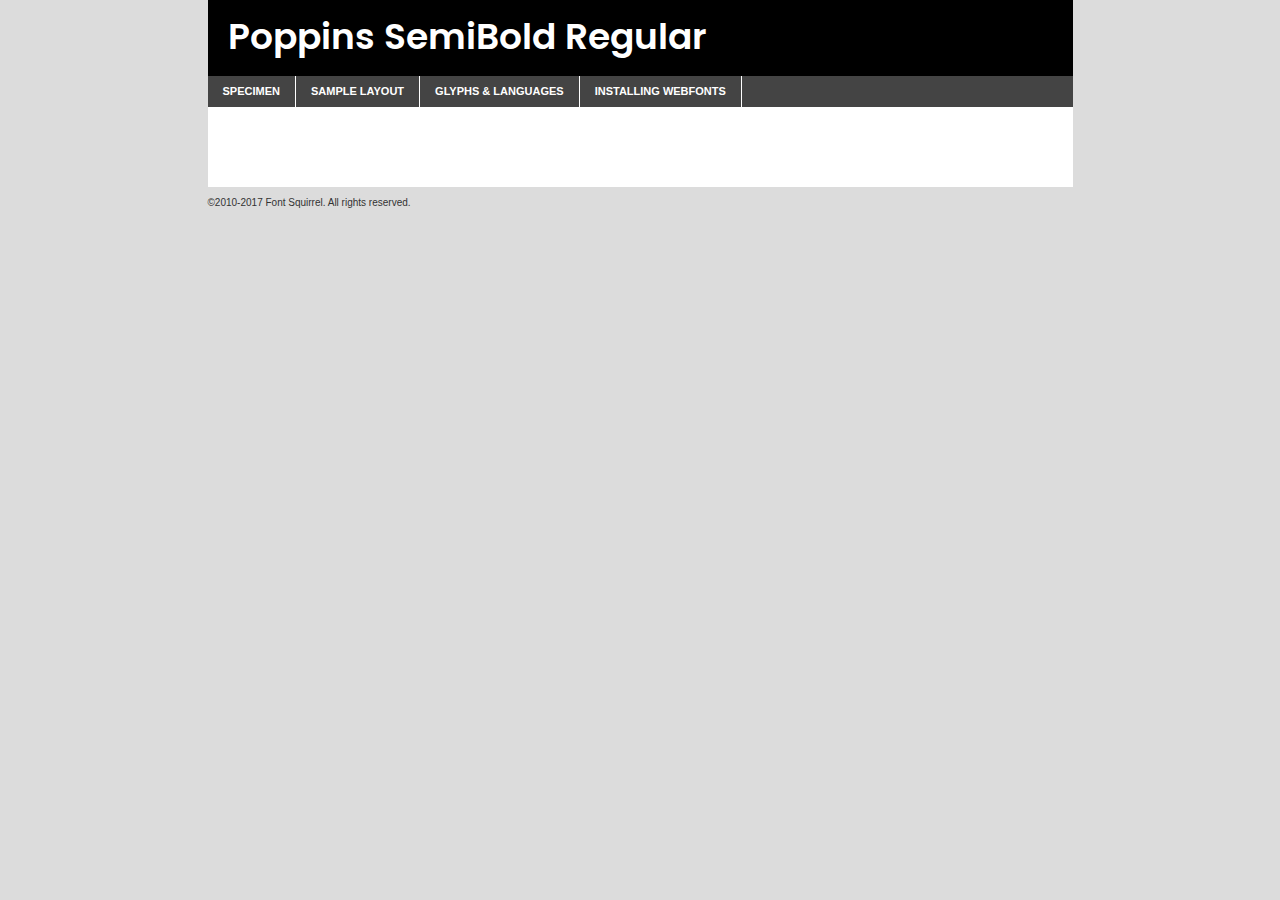
<file: components/fonts/poppins-semibold-demo.html>
<!DOCTYPE html PUBLIC "-//W3C//DTD XHTML 1.0 Transitional//EN"
	"http://www.w3.org/TR/xhtml1/DTD/xhtml1-transitional.dtd">

<html xmlns="http://www.w3.org/1999/xhtml" xml:lang="en" lang="en">
<head>
	<meta http-equiv="Content-Type" content="text/html; charset=utf-8" />
	<script src="http://ajax.googleapis.com/ajax/libs/jquery/1.7.2/jquery.min.js" type="text/javascript" charset="utf-8"></script>
	<script type="text/javascript">
	(function($){$.fn.easyTabs=function(option){var param=jQuery.extend({fadeSpeed:"fast",defaultContent:1,activeClass:'active'},option);$(this).each(function(){var thisId="#"+this.id;if(param.defaultContent==''){param.defaultContent=1;}
	if(typeof param.defaultContent=="number")
	{var defaultTab=$(thisId+" .tabs li:eq("+(param.defaultContent-1)+") a").attr('href').substr(1);}else{var defaultTab=param.defaultContent;}
	$(thisId+" .tabs li a").each(function(){var tabToHide=$(this).attr('href').substr(1);$("#"+tabToHide).addClass('easytabs-tab-content');});hideAll();changeContent(defaultTab);function hideAll(){$(thisId+" .easytabs-tab-content").hide();}
	function changeContent(tabId){hideAll();$(thisId+" .tabs li").removeClass(param.activeClass);$(thisId+" .tabs li a[href=#"+tabId+"]").closest('li').addClass(param.activeClass);if(param.fadeSpeed!="none")
	{$(thisId+" #"+tabId).fadeIn(param.fadeSpeed);}else{$(thisId+" #"+tabId).show();}}
	$(thisId+" .tabs li").click(function(){var tabId=$(this).find('a').attr('href').substr(1);changeContent(tabId);return false;});});}})(jQuery);
	</script>
	<link rel="stylesheet" href="specimen_files/specimen_stylesheet.css" type="text/css" charset="utf-8" />
	<link rel="stylesheet" href="stylesheet.css" type="text/css" charset="utf-8" />

	<style type="text/css">
					body{
				font-family: 'poppinssemibold';
							}
		</style>

	<title>Poppins SemiBold Regular Specimen</title>
	
	
	<script type="text/javascript" charset="utf-8">
		$(document).ready(function() {
			$('#container').easyTabs({defaultContent:1});
		});
	</script>
</head>

<body>
<div id="container">
	<div id="header">
		Poppins SemiBold Regular	</div>
	<ul class="tabs">
		<li><a href="#specimen">Specimen</a></li>
		<li><a href="#layout">Sample Layout</a></li>
				<li><a href="#glyphs">Glyphs &amp; Languages</a></li>
		<li><a href="#installing">Installing Webfonts</a></li>
		
	</ul>
	
	<div id="main_content">

		
			<div id="specimen">
		
				<div class="section">
					<div class="grid12 firstcol">
						<div class="huge">AaBb</div>
					</div>
				</div>
		
				<div class="section">
					<div class="glyph_range">A&#x200B;B&#x200b;C&#x200b;D&#x200b;E&#x200b;F&#x200b;G&#x200b;H&#x200b;I&#x200b;J&#x200b;K&#x200b;L&#x200b;M&#x200b;N&#x200b;O&#x200b;P&#x200b;Q&#x200b;R&#x200b;S&#x200b;T&#x200b;U&#x200b;V&#x200b;W&#x200b;X&#x200b;Y&#x200b;Z&#x200b;a&#x200b;b&#x200b;c&#x200b;d&#x200b;e&#x200b;f&#x200b;g&#x200b;h&#x200b;i&#x200b;j&#x200b;k&#x200b;l&#x200b;m&#x200b;n&#x200b;o&#x200b;p&#x200b;q&#x200b;r&#x200b;s&#x200b;t&#x200b;u&#x200b;v&#x200b;w&#x200b;x&#x200b;y&#x200b;z&#x200b;1&#x200b;2&#x200b;3&#x200b;4&#x200b;5&#x200b;6&#x200b;7&#x200b;8&#x200b;9&#x200b;0&#x200b;&amp;&#x200b;.&#x200b;,&#x200b;?&#x200b;!&#x200b;&#64;&#x200b;(&#x200b;)&#x200b;#&#x200b;$&#x200b;%&#x200b;*&#x200b;+&#x200b;-&#x200b;=&#x200b;:&#x200b;;</div>
				</div>
				<div class="section">
					<div class="grid12 firstcol">
						<table class="sample_table">
							<tr><td>10</td><td class="size10">abcdefghijklmnopqrstuvwxyzABCDEFGHIJKLMNOPQRSTUVWXYZ0123456789abcdefghijklmnopqrstuvwxyzABCDEFGHIJKLMNOPQRSTUVWXYZ0123456789abcdefghijklmnopqrstuvwxyzABCDEFGHIJKLMNOPQRSTUVWXYZ</td></tr>
							<tr><td>11</td><td class="size11">abcdefghijklmnopqrstuvwxyzABCDEFGHIJKLMNOPQRSTUVWXYZ0123456789abcdefghijklmnopqrstuvwxyzABCDEFGHIJKLMNOPQRSTUVWXYZ0123456789abcdefghijklmnopqrstuvwxyzABCDEFGHIJKLMNOPQRSTUVWXYZ</td></tr>
							<tr><td>12</td><td class="size12">abcdefghijklmnopqrstuvwxyzABCDEFGHIJKLMNOPQRSTUVWXYZ0123456789abcdefghijklmnopqrstuvwxyzABCDEFGHIJKLMNOPQRSTUVWXYZ0123456789abcdefghijklmnopqrstuvwxyzABCDEFGHIJKLMNOPQRSTUVWXYZ</td></tr>
							<tr><td>13</td><td class="size13">abcdefghijklmnopqrstuvwxyzABCDEFGHIJKLMNOPQRSTUVWXYZ0123456789abcdefghijklmnopqrstuvwxyzABCDEFGHIJKLMNOPQRSTUVWXYZ0123456789abcdefghijklmnopqrstuvwxyzABCDEFGHIJKLMNOPQRSTUVWXYZ</td></tr>
							<tr><td>14</td><td class="size14">abcdefghijklmnopqrstuvwxyzABCDEFGHIJKLMNOPQRSTUVWXYZ0123456789abcdefghijklmnopqrstuvwxyzABCDEFGHIJKLMNOPQRSTUVWXYZ0123456789abcdefghijklmnopqrstuvwxyzABCDEFGHIJKLMNOPQRSTUVWXYZ</td></tr>
							<tr><td>16</td><td class="size16">abcdefghijklmnopqrstuvwxyzABCDEFGHIJKLMNOPQRSTUVWXYZ0123456789abcdefghijklmnopqrstuvwxyzABCDEFGHIJKLMNOPQRSTUVWXYZ</td></tr>
							<tr><td>18</td><td class="size18">abcdefghijklmnopqrstuvwxyzABCDEFGHIJKLMNOPQRSTUVWXYZ0123456789abcdefghijklmnopqrstuvwxyzABCDEFGHIJKLMNOPQRSTUVWXYZ</td></tr>
							<tr><td>20</td><td class="size20">abcdefghijklmnopqrstuvwxyzABCDEFGHIJKLMNOPQRSTUVWXYZ0123456789abcdefghijklmnopqrstuvwxyzABCDEFGHIJKLMNOPQRSTUVWXYZ</td></tr>
							<tr><td>24</td><td class="size24">abcdefghijklmnopqrstuvwxyzABCDEFGHIJKLMNOPQRSTUVWXYZ0123456789abcdefghijklmnopqrstuvwxyzABCDEFGHIJKLMNOPQRSTUVWXYZ</td></tr>
							<tr><td>30</td><td class="size30">abcdefghijklmnopqrstuvwxyzABCDEFGHIJKLMNOPQRSTUVWXYZ0123456789abcdefghijklmnopqrstuvwxyzABCDEFGHIJKLMNOPQRSTUVWXYZ</td></tr>
							<tr><td>36</td><td class="size36">abcdefghijklmnopqrstuvwxyzABCDEFGHIJKLMNOPQRSTUVWXYZ0123456789abcdefghijklmnopqrstuvwxyzABCDEFGHIJKLMNOPQRSTUVWXYZ</td></tr>
							<tr><td>48</td><td class="size48">abcdefghijklmnopqrstuvwxyzABCDEFGHIJKLMNOPQRSTUVWXYZ0123456789abcdefghijklmnopqrstuvwxyzABCDEFGHIJKLMNOPQRSTUVWXYZ</td></tr>
							<tr><td>60</td><td class="size60">abcdefghijklmnopqrstuvwxyzABCDEFGHIJKLMNOPQRSTUVWXYZ0123456789abcdefghijklmnopqrstuvwxyzABCDEFGHIJKLMNOPQRSTUVWXYZ</td></tr>
							<tr><td>72</td><td class="size72">abcdefghijklmnopqrstuvwxyzABCDEFGHIJKLMNOPQRSTUVWXYZ0123456789abcdefghijklmnopqrstuvwxyzABCDEFGHIJKLMNOPQRSTUVWXYZ</td></tr>
							<tr><td>90</td><td class="size90">abcdefghijklmnopqrstuvwxyzABCDEFGHIJKLMNOPQRSTUVWXYZ0123456789abcdefghijklmnopqrstuvwxyzABCDEFGHIJKLMNOPQRSTUVWXYZ</td></tr>
						</table>
				
					</div>
			
				</div>
		
		
		
								<div class="section" id="bodycomparison">


										<div id="xheight">
				<div class="fontbody">&#x25FC;&#x25FC;&#x25FC;&#x25FC;&#x25FC;&#x25FC;&#x25FC;&#x25FC;&#x25FC;&#x25FC;&#x25FC;&#x25FC;&#x25FC;&#x25FC;&#x25FC;&#x25FC;&#x25FC;&#x25FC;&#x25FC;&#x25FC;&#x25FC;&#x25FC;&#x25FC;&#x25FC;&#x25FC;&#x25FC;&#x25FC;&#x25FC;&#x25FC;&#x25FC;&#x25FC;&#x25FC;&#x25FC;&#x25FC;&#x25FC;&#x25FC;&#x25FC;&#x25FC;&#x25FC;&#x25FC;&#x25FC;&#x25FC;&#x25FC;&#x25FC;&#x25FC;&#x25FC;&#x25FC;&#x25FC;&#x25FC;&#x25FC;&#x25FC;&#x25FC;&#x25FC;&#x25FC;&#x25FC;&#x25FC;&#x25FC;&#x25FC;&#x25FC;&#x25FC;&#x25FC;&#x25FC;&#x25FC;&#x25FC;&#x25FC;&#x25FC;&#x25FC;&#x25FC;&#x25FC;&#x25FC;&#x25FC;&#x25FC;&#x25FC;&#x25FC;&#x25FC;&#x25FC;&#x25FC;&#x25FC;&#x25FC;&#x25FC;&#x25FC;&#x25FC;&#x25FC;&#x25FC;&#x25FC;&#x25FC;&#x25FC;&#x25FC;&#x25FC;&#x25FC;&#x25FC;&#x25FC;&#x25FC;&#x25FC;&#x25FC;&#x25FC;&#x25FC;&#x25FC;&#x25FC;body</div><div class="arialbody">body</div><div class="verdanabody">body</div><div class="georgiabody">body</div></div>
										<div class="fontbody" style="z-index:1">
											body<span>Poppins SemiBold Regular</span>
										</div>
										<div class="arialbody" style="z-index:1">
											body<span>Arial</span>
										</div>
										<div class="verdanabody" style="z-index:1">
											body<span>Verdana</span>
										</div>
										<div class="georgiabody" style="z-index:1">
											body<span>Georgia</span>
										</div>



								</div>
		
		
				<div class="section psample psample_row1" id="">
					
					<div class="grid2 firstcol">
						<p class="size10"><span>10.</span>Aenean lacinia bibendum nulla sed consectetur. Fusce dapibus, tellus ac cursus commodo, tortor mauris condimentum nibh, ut fermentum massa justo sit amet risus. Nullam id dolor id nibh ultricies vehicula ut id elit. Cum sociis natoque penatibus et magnis dis parturient montes, nascetur ridiculus mus. Nulla vitae elit libero, a pharetra augue.</p>
			
					</div>
					<div class="grid3">
						<p class="size11"><span>11.</span>Aenean lacinia bibendum nulla sed consectetur. Fusce dapibus, tellus ac cursus commodo, tortor mauris condimentum nibh, ut fermentum massa justo sit amet risus. Nullam id dolor id nibh ultricies vehicula ut id elit. Cum sociis natoque penatibus et magnis dis parturient montes, nascetur ridiculus mus. Nulla vitae elit libero, a pharetra augue.</p>
			
					</div>
					<div class="grid3">
						<p class="size12"><span>12.</span>Aenean lacinia bibendum nulla sed consectetur. Fusce dapibus, tellus ac cursus commodo, tortor mauris condimentum nibh, ut fermentum massa justo sit amet risus. Nullam id dolor id nibh ultricies vehicula ut id elit. Cum sociis natoque penatibus et magnis dis parturient montes, nascetur ridiculus mus. Nulla vitae elit libero, a pharetra augue.</p>
			
					</div>
					<div class="grid4">
						<p class="size13"><span>13.</span>Aenean lacinia bibendum nulla sed consectetur. Fusce dapibus, tellus ac cursus commodo, tortor mauris condimentum nibh, ut fermentum massa justo sit amet risus. Nullam id dolor id nibh ultricies vehicula ut id elit. Cum sociis natoque penatibus et magnis dis parturient montes, nascetur ridiculus mus. Nulla vitae elit libero, a pharetra augue.</p>
			
					</div>
					<div class="white_blend"></div>
					
				</div>
				<div class="section psample psample_row2" id="">
					<div class="grid3 firstcol">
						<p class="size14"><span>14.</span>Aenean lacinia bibendum nulla sed consectetur. Fusce dapibus, tellus ac cursus commodo, tortor mauris condimentum nibh, ut fermentum massa justo sit amet risus. Nullam id dolor id nibh ultricies vehicula ut id elit. Cum sociis natoque penatibus et magnis dis parturient montes, nascetur ridiculus mus. Nulla vitae elit libero, a pharetra augue.</p>
			
					</div>
					<div class="grid4">
						<p class="size16"><span>16.</span>Aenean lacinia bibendum nulla sed consectetur. Fusce dapibus, tellus ac cursus commodo, tortor mauris condimentum nibh, ut fermentum massa justo sit amet risus. Nullam id dolor id nibh ultricies vehicula ut id elit. Cum sociis natoque penatibus et magnis dis parturient montes, nascetur ridiculus mus. Nulla vitae elit libero, a pharetra augue.</p>
			
					</div>
					<div class="grid5">
						<p class="size18"><span>18.</span>Aenean lacinia bibendum nulla sed consectetur. Fusce dapibus, tellus ac cursus commodo, tortor mauris condimentum nibh, ut fermentum massa justo sit amet risus. Nullam id dolor id nibh ultricies vehicula ut id elit. Cum sociis natoque penatibus et magnis dis parturient montes, nascetur ridiculus mus. Nulla vitae elit libero, a pharetra augue.</p>
			
					</div>

					<div class="white_blend"></div>

				</div>
				
				<div class="section psample psample_row3" id="">
					<div class="grid5 firstcol">
						<p class="size20"><span>20.</span>Aenean lacinia bibendum nulla sed consectetur. Fusce dapibus, tellus ac cursus commodo, tortor mauris condimentum nibh, ut fermentum massa justo sit amet risus. Nullam id dolor id nibh ultricies vehicula ut id elit. Cum sociis natoque penatibus et magnis dis parturient montes, nascetur ridiculus mus. Nulla vitae elit libero, a pharetra augue.</p>
					</div>
					<div class="grid7">
						<p class="size24"><span>24.</span>Aenean lacinia bibendum nulla sed consectetur. Fusce dapibus, tellus ac cursus commodo, tortor mauris condimentum nibh, ut fermentum massa justo sit amet risus. Nullam id dolor id nibh ultricies vehicula ut id elit. Cum sociis natoque penatibus et magnis dis parturient montes, nascetur ridiculus mus. Nulla vitae elit libero, a pharetra augue.</p>
					</div>
					
					<div class="white_blend"></div>
					
				</div>
				
				<div class="section psample psample_row4" id="">
					<div class="grid12 firstcol">
						<p class="size30"><span>30.</span>Aenean lacinia bibendum nulla sed consectetur. Fusce dapibus, tellus ac cursus commodo, tortor mauris condimentum nibh, ut fermentum massa justo sit amet risus. Nullam id dolor id nibh ultricies vehicula ut id elit. Cum sociis natoque penatibus et magnis dis parturient montes, nascetur ridiculus mus. Nulla vitae elit libero, a pharetra augue.</p>
					</div>
					<div class="white_blend"></div>
					
				</div>
				
				
				
				<div class="section psample psample_row1 fullreverse">
					<div class="grid2 firstcol">
						<p class="size10"><span>10.</span>Aenean lacinia bibendum nulla sed consectetur. Fusce dapibus, tellus ac cursus commodo, tortor mauris condimentum nibh, ut fermentum massa justo sit amet risus. Nullam id dolor id nibh ultricies vehicula ut id elit. Cum sociis natoque penatibus et magnis dis parturient montes, nascetur ridiculus mus. Nulla vitae elit libero, a pharetra augue.</p>
			
					</div>
					<div class="grid3">
						<p class="size11"><span>11.</span>Aenean lacinia bibendum nulla sed consectetur. Fusce dapibus, tellus ac cursus commodo, tortor mauris condimentum nibh, ut fermentum massa justo sit amet risus. Nullam id dolor id nibh ultricies vehicula ut id elit. Cum sociis natoque penatibus et magnis dis parturient montes, nascetur ridiculus mus. Nulla vitae elit libero, a pharetra augue.</p>
			
					</div>
					<div class="grid3">
						<p class="size12"><span>12.</span>Aenean lacinia bibendum nulla sed consectetur. Fusce dapibus, tellus ac cursus commodo, tortor mauris condimentum nibh, ut fermentum massa justo sit amet risus. Nullam id dolor id nibh ultricies vehicula ut id elit. Cum sociis natoque penatibus et magnis dis parturient montes, nascetur ridiculus mus. Nulla vitae elit libero, a pharetra augue.</p>
			
					</div>
					<div class="grid4">
						<p class="size13"><span>13.</span>Aenean lacinia bibendum nulla sed consectetur. Fusce dapibus, tellus ac cursus commodo, tortor mauris condimentum nibh, ut fermentum massa justo sit amet risus. Nullam id dolor id nibh ultricies vehicula ut id elit. Cum sociis natoque penatibus et magnis dis parturient montes, nascetur ridiculus mus. Nulla vitae elit libero, a pharetra augue.</p>
			
					</div>
					<div class="black_blend"></div>
					
				</div>
				
				<div class="section psample psample_row2 fullreverse">
					<div class="grid3 firstcol">
						<p class="size14"><span>14.</span>Aenean lacinia bibendum nulla sed consectetur. Fusce dapibus, tellus ac cursus commodo, tortor mauris condimentum nibh, ut fermentum massa justo sit amet risus. Nullam id dolor id nibh ultricies vehicula ut id elit. Cum sociis natoque penatibus et magnis dis parturient montes, nascetur ridiculus mus. Nulla vitae elit libero, a pharetra augue.</p>
			
					</div>
					<div class="grid4">
						<p class="size16"><span>16.</span>Aenean lacinia bibendum nulla sed consectetur. Fusce dapibus, tellus ac cursus commodo, tortor mauris condimentum nibh, ut fermentum massa justo sit amet risus. Nullam id dolor id nibh ultricies vehicula ut id elit. Cum sociis natoque penatibus et magnis dis parturient montes, nascetur ridiculus mus. Nulla vitae elit libero, a pharetra augue.</p>
			
					</div>
					<div class="grid5">
						<p class="size18"><span>18.</span>Aenean lacinia bibendum nulla sed consectetur. Fusce dapibus, tellus ac cursus commodo, tortor mauris condimentum nibh, ut fermentum massa justo sit amet risus. Nullam id dolor id nibh ultricies vehicula ut id elit. Cum sociis natoque penatibus et magnis dis parturient montes, nascetur ridiculus mus. Nulla vitae elit libero, a pharetra augue.</p>
			
					</div>
					<div class="black_blend"></div>

				</div>
				
				<div class="section psample fullreverse psample_row3" id="">
					<div class="grid5 firstcol">
						<p class="size20"><span>20.</span>Aenean lacinia bibendum nulla sed consectetur. Fusce dapibus, tellus ac cursus commodo, tortor mauris condimentum nibh, ut fermentum massa justo sit amet risus. Nullam id dolor id nibh ultricies vehicula ut id elit. Cum sociis natoque penatibus et magnis dis parturient montes, nascetur ridiculus mus. Nulla vitae elit libero, a pharetra augue.</p>
					</div>
					<div class="grid7">
						<p class="size24"><span>24.</span>Aenean lacinia bibendum nulla sed consectetur. Fusce dapibus, tellus ac cursus commodo, tortor mauris condimentum nibh, ut fermentum massa justo sit amet risus. Nullam id dolor id nibh ultricies vehicula ut id elit. Cum sociis natoque penatibus et magnis dis parturient montes, nascetur ridiculus mus. Nulla vitae elit libero, a pharetra augue.</p>
					</div>
					
					<div class="black_blend"></div>
					
				</div>
				
				<div class="section psample fullreverse psample_row4" id="" style="border-bottom: 20px #000 solid;">
					<div class="grid12 firstcol">
						<p class="size30"><span>30.</span>Aenean lacinia bibendum nulla sed consectetur. Fusce dapibus, tellus ac cursus commodo, tortor mauris condimentum nibh, ut fermentum massa justo sit amet risus. Nullam id dolor id nibh ultricies vehicula ut id elit. Cum sociis natoque penatibus et magnis dis parturient montes, nascetur ridiculus mus. Nulla vitae elit libero, a pharetra augue.</p>
					</div>
					<div class="black_blend"></div>
					
				</div>
				
				
				
				
			</div>
			
			<div id="layout">
				
				<div class="section">
					
					<div class="grid12 firstcol">
						<h1>Lorem Ipsum Dolor</h1>
						<h2>Etiam porta sem malesuada magna mollis euismod</h2>
						
						<p class="byline">By <a href="#link">Aenean Lacinia</a></p>
					</div>
				</div>
				<div class="section">
					<div class="grid8 firstcol">
						<p class="large">Donec sed odio dui. Morbi leo risus, porta ac consectetur ac, vestibulum at eros. Fusce dapibus, tellus ac cursus commodo, tortor mauris condimentum nibh, ut fermentum massa justo sit amet risus. </p>

						
						<h3>Pellentesque ornare sem</h3>

						<p>Maecenas sed diam eget risus varius blandit sit amet non magna. Maecenas faucibus mollis interdum. Donec ullamcorper nulla non metus auctor fringilla. Nullam id dolor id nibh ultricies vehicula ut id elit. Nullam id dolor id nibh ultricies vehicula ut id elit. </p>

						<p>Aenean eu leo quam. Pellentesque ornare sem lacinia quam venenatis vestibulum. Lorem ipsum dolor sit amet, consectetur adipiscing elit. Cum sociis natoque penatibus et magnis dis parturient montes, nascetur ridiculus mus. </p>

						<p>Nulla vitae elit libero, a pharetra augue. Praesent commodo cursus magna, vel scelerisque nisl consectetur et. Aenean lacinia bibendum nulla sed consectetur. </p>

						<p>Nullam quis risus eget urna mollis ornare vel eu leo. Nullam quis risus eget urna mollis ornare vel eu leo. Maecenas sed diam eget risus varius blandit sit amet non magna. Donec ullamcorper nulla non metus auctor fringilla. </p>

						<h3>Cras mattis consectetur</h3>

						<p>Aenean eu leo quam. Pellentesque ornare sem lacinia quam venenatis vestibulum. Aenean lacinia bibendum nulla sed consectetur. Integer posuere erat a ante venenatis dapibus posuere velit aliquet. Cras mattis consectetur purus sit amet fermentum. </p>

						<p>Nullam id dolor id nibh ultricies vehicula ut id elit. Nullam quis risus eget urna mollis ornare vel eu leo. Cras mattis consectetur purus sit amet fermentum.</p>
					</div>
					
					<div class="grid4 sidebar">
						
						<div class="box reverse">
							<p class="last">Nullam quis risus eget urna mollis ornare vel eu leo. Donec ullamcorper nulla non metus auctor fringilla. Cras mattis consectetur purus sit amet fermentum. Sed posuere consectetur est at lobortis. Lorem ipsum dolor sit amet, consectetur adipiscing elit. </p>
						</div>
						
						<p class="caption">Maecenas sed diam eget risus varius.</p>

						<p>Vestibulum id ligula porta felis euismod semper. Integer posuere erat a ante venenatis dapibus posuere velit aliquet. Vestibulum id ligula porta felis euismod semper. Sed posuere consectetur est at lobortis. Maecenas sed diam eget risus varius blandit sit amet non magna. Fusce dapibus, tellus ac cursus commodo, tortor mauris condimentum nibh, ut fermentum massa justo sit amet risus. </p>

					

						<p>Duis mollis, est non commodo luctus, nisi erat porttitor ligula, eget lacinia odio sem nec elit. Aenean lacinia bibendum nulla sed consectetur. Vivamus sagittis lacus vel augue laoreet rutrum faucibus dolor auctor. Aenean lacinia bibendum nulla sed consectetur. Nullam quis risus eget urna mollis ornare vel eu leo. </p>

						<p>Praesent commodo cursus magna, vel scelerisque nisl consectetur et. Donec ullamcorper nulla non metus auctor fringilla. Maecenas faucibus mollis interdum. Fusce dapibus, tellus ac cursus commodo, tortor mauris condimentum nibh, ut fermentum massa justo sit amet risus. </p>

					</div>
				</div>
				
			</div>


			



		<div id="glyphs">
			<div class="section">
				<div class="grid12 firstcol">
			
				<h1>Language Support</h1>
				<p>The subset of Poppins SemiBold Regular in this kit supports the following languages:<br />
			
					English, Arrernte, Bislama, Cebuano, Fijian, Gilbertese, Hmong, Ibanag, Iloko_ilokano, Interglossa_glosa, Interlingua, Lojban, Manx, Norfolk_pitcairnese, Oromo, Rotokas, Samoan, Sardinian, Seychelles_creole, Shona, Somali, Southern_ndebele, Swahili, Swati_swazi, Tok_pisin, Warlpiri, Xhosa, Zulu, Latinbasic, Demo				</p>
				<h1>Glyph Chart</h1>
				<p>The subset of Poppins SemiBold Regular in this kit includes all the glyphs listed below. Unicode entities are included above each glyph to help you insert individual characters into your layout.</p>
				<div id="glyph_chart">
			
																														 <div><p>&amp;#13;</p>&#13;</div>
																				 <div><p>&amp;#32;</p>&#32;</div>
																				 <div><p>&amp;#33;</p>&#33;</div>
																				 <div><p>&amp;#34;</p>&#34;</div>
																				 <div><p>&amp;#35;</p>&#35;</div>
																				 <div><p>&amp;#36;</p>&#36;</div>
																				 <div><p>&amp;#37;</p>&#37;</div>
																				 <div><p>&amp;#38;</p>&#38;</div>
																				 <div><p>&amp;#39;</p>&#39;</div>
																				 <div><p>&amp;#40;</p>&#40;</div>
																				 <div><p>&amp;#41;</p>&#41;</div>
																				 <div><p>&amp;#42;</p>&#42;</div>
																				 <div><p>&amp;#43;</p>&#43;</div>
																				 <div><p>&amp;#44;</p>&#44;</div>
																				 <div><p>&amp;#46;</p>&#46;</div>
																				 <div><p>&amp;#47;</p>&#47;</div>
																				 <div><p>&amp;#48;</p>&#48;</div>
																				 <div><p>&amp;#49;</p>&#49;</div>
																				 <div><p>&amp;#50;</p>&#50;</div>
																				 <div><p>&amp;#51;</p>&#51;</div>
																				 <div><p>&amp;#52;</p>&#52;</div>
																				 <div><p>&amp;#53;</p>&#53;</div>
																				 <div><p>&amp;#54;</p>&#54;</div>
																				 <div><p>&amp;#55;</p>&#55;</div>
																				 <div><p>&amp;#56;</p>&#56;</div>
																				 <div><p>&amp;#57;</p>&#57;</div>
																				 <div><p>&amp;#60;</p>&#60;</div>
																				 <div><p>&amp;#61;</p>&#61;</div>
																				 <div><p>&amp;#62;</p>&#62;</div>
																				 <div><p>&amp;#63;</p>&#63;</div>
																				 <div><p>&amp;#64;</p>&#64;</div>
																				 <div><p>&amp;#65;</p>&#65;</div>
																				 <div><p>&amp;#66;</p>&#66;</div>
																				 <div><p>&amp;#67;</p>&#67;</div>
																				 <div><p>&amp;#68;</p>&#68;</div>
																				 <div><p>&amp;#69;</p>&#69;</div>
																				 <div><p>&amp;#70;</p>&#70;</div>
																				 <div><p>&amp;#71;</p>&#71;</div>
																				 <div><p>&amp;#72;</p>&#72;</div>
																				 <div><p>&amp;#73;</p>&#73;</div>
																				 <div><p>&amp;#74;</p>&#74;</div>
																				 <div><p>&amp;#75;</p>&#75;</div>
																				 <div><p>&amp;#76;</p>&#76;</div>
																				 <div><p>&amp;#77;</p>&#77;</div>
																				 <div><p>&amp;#78;</p>&#78;</div>
																				 <div><p>&amp;#79;</p>&#79;</div>
																				 <div><p>&amp;#80;</p>&#80;</div>
																				 <div><p>&amp;#81;</p>&#81;</div>
																				 <div><p>&amp;#82;</p>&#82;</div>
																				 <div><p>&amp;#83;</p>&#83;</div>
																				 <div><p>&amp;#84;</p>&#84;</div>
																				 <div><p>&amp;#85;</p>&#85;</div>
																				 <div><p>&amp;#86;</p>&#86;</div>
																				 <div><p>&amp;#87;</p>&#87;</div>
																				 <div><p>&amp;#88;</p>&#88;</div>
																				 <div><p>&amp;#89;</p>&#89;</div>
																				 <div><p>&amp;#90;</p>&#90;</div>
																				 <div><p>&amp;#91;</p>&#91;</div>
																				 <div><p>&amp;#92;</p>&#92;</div>
																				 <div><p>&amp;#93;</p>&#93;</div>
																				 <div><p>&amp;#94;</p>&#94;</div>
																				 <div><p>&amp;#95;</p>&#95;</div>
																				 <div><p>&amp;#96;</p>&#96;</div>
																				 <div><p>&amp;#97;</p>&#97;</div>
																				 <div><p>&amp;#98;</p>&#98;</div>
																				 <div><p>&amp;#99;</p>&#99;</div>
																				 <div><p>&amp;#100;</p>&#100;</div>
																				 <div><p>&amp;#101;</p>&#101;</div>
																				 <div><p>&amp;#102;</p>&#102;</div>
																				 <div><p>&amp;#103;</p>&#103;</div>
																				 <div><p>&amp;#104;</p>&#104;</div>
																				 <div><p>&amp;#105;</p>&#105;</div>
																				 <div><p>&amp;#106;</p>&#106;</div>
																				 <div><p>&amp;#107;</p>&#107;</div>
																				 <div><p>&amp;#108;</p>&#108;</div>
																				 <div><p>&amp;#109;</p>&#109;</div>
																				 <div><p>&amp;#110;</p>&#110;</div>
																				 <div><p>&amp;#111;</p>&#111;</div>
																				 <div><p>&amp;#112;</p>&#112;</div>
																				 <div><p>&amp;#113;</p>&#113;</div>
																				 <div><p>&amp;#114;</p>&#114;</div>
																				 <div><p>&amp;#115;</p>&#115;</div>
																				 <div><p>&amp;#116;</p>&#116;</div>
																				 <div><p>&amp;#117;</p>&#117;</div>
																				 <div><p>&amp;#118;</p>&#118;</div>
																				 <div><p>&amp;#119;</p>&#119;</div>
																				 <div><p>&amp;#120;</p>&#120;</div>
																				 <div><p>&amp;#121;</p>&#121;</div>
																				 <div><p>&amp;#122;</p>&#122;</div>
																				 <div><p>&amp;#123;</p>&#123;</div>
																				 <div><p>&amp;#124;</p>&#124;</div>
																				 <div><p>&amp;#125;</p>&#125;</div>
																				 <div><p>&amp;#126;</p>&#126;</div>
																				 <div><p>&amp;#160;</p>&#160;</div>
																				 <div><p>&amp;#161;</p>&#161;</div>
																				 <div><p>&amp;#162;</p>&#162;</div>
																				 <div><p>&amp;#163;</p>&#163;</div>
																				 <div><p>&amp;#164;</p>&#164;</div>
																				 <div><p>&amp;#165;</p>&#165;</div>
																				 <div><p>&amp;#166;</p>&#166;</div>
																				 <div><p>&amp;#167;</p>&#167;</div>
																				 <div><p>&amp;#168;</p>&#168;</div>
																				 <div><p>&amp;#169;</p>&#169;</div>
																				 <div><p>&amp;#170;</p>&#170;</div>
																				 <div><p>&amp;#171;</p>&#171;</div>
																				 <div><p>&amp;#172;</p>&#172;</div>
																				 <div><p>&amp;#174;</p>&#174;</div>
																				 <div><p>&amp;#175;</p>&#175;</div>
																				 <div><p>&amp;#176;</p>&#176;</div>
																				 <div><p>&amp;#177;</p>&#177;</div>
																				 <div><p>&amp;#178;</p>&#178;</div>
																				 <div><p>&amp;#179;</p>&#179;</div>
																				 <div><p>&amp;#180;</p>&#180;</div>
																				 <div><p>&amp;#181;</p>&#181;</div>
																				 <div><p>&amp;#182;</p>&#182;</div>
																				 <div><p>&amp;#184;</p>&#184;</div>
																				 <div><p>&amp;#185;</p>&#185;</div>
																				 <div><p>&amp;#186;</p>&#186;</div>
																				 <div><p>&amp;#187;</p>&#187;</div>
																				 <div><p>&amp;#188;</p>&#188;</div>
																				 <div><p>&amp;#189;</p>&#189;</div>
																				 <div><p>&amp;#190;</p>&#190;</div>
																				 <div><p>&amp;#191;</p>&#191;</div>
																				 <div><p>&amp;#198;</p>&#198;</div>
																				 <div><p>&amp;#199;</p>&#199;</div>
																				 <div><p>&amp;#208;</p>&#208;</div>
																				 <div><p>&amp;#215;</p>&#215;</div>
																				 <div><p>&amp;#216;</p>&#216;</div>
																				 <div><p>&amp;#222;</p>&#222;</div>
																				 <div><p>&amp;#223;</p>&#223;</div>
																				 <div><p>&amp;#230;</p>&#230;</div>
																				 <div><p>&amp;#231;</p>&#231;</div>
																				 <div><p>&amp;#240;</p>&#240;</div>
																				 <div><p>&amp;#247;</p>&#247;</div>
																				 <div><p>&amp;#248;</p>&#248;</div>
																				 <div><p>&amp;#254;</p>&#254;</div>
																				 <div><p>&amp;#305;</p>&#305;</div>
																				 <div><p>&amp;#338;</p>&#338;</div>
																				 <div><p>&amp;#339;</p>&#339;</div>
																				 <div><p>&amp;#710;</p>&#710;</div>
																				 <div><p>&amp;#730;</p>&#730;</div>
																				 <div><p>&amp;#732;</p>&#732;</div>
																				 <div><p>&amp;#8192;</p>&#8192;</div>
																				 <div><p>&amp;#8193;</p>&#8193;</div>
																				 <div><p>&amp;#8194;</p>&#8194;</div>
																				 <div><p>&amp;#8195;</p>&#8195;</div>
																				 <div><p>&amp;#8196;</p>&#8196;</div>
																				 <div><p>&amp;#8197;</p>&#8197;</div>
																				 <div><p>&amp;#8198;</p>&#8198;</div>
																				 <div><p>&amp;#8199;</p>&#8199;</div>
																				 <div><p>&amp;#8200;</p>&#8200;</div>
																				 <div><p>&amp;#8201;</p>&#8201;</div>
																				 <div><p>&amp;#8202;</p>&#8202;</div>
																				 <div><p>&amp;#8211;</p>&#8211;</div>
																				 <div><p>&amp;#8212;</p>&#8212;</div>
																				 <div><p>&amp;#8216;</p>&#8216;</div>
																				 <div><p>&amp;#8217;</p>&#8217;</div>
																				 <div><p>&amp;#8218;</p>&#8218;</div>
																				 <div><p>&amp;#8220;</p>&#8220;</div>
																				 <div><p>&amp;#8221;</p>&#8221;</div>
																				 <div><p>&amp;#8222;</p>&#8222;</div>
																				 <div><p>&amp;#8226;</p>&#8226;</div>
																				 <div><p>&amp;#8239;</p>&#8239;</div>
																				 <div><p>&amp;#8249;</p>&#8249;</div>
																				 <div><p>&amp;#8250;</p>&#8250;</div>
																				 <div><p>&amp;#8287;</p>&#8287;</div>
																				 <div><p>&amp;#8364;</p>&#8364;</div>
																				 <div><p>&amp;#8482;</p>&#8482;</div>
																				 <div><p>&amp;#8722;</p>&#8722;</div>
																				 <div><p>&amp;#9724;</p>&#9724;</div>
																				 <div><p>&amp;#64257;</p>&#64257;</div>
																																																</div>	
				</div>
		
		
			</div>
		</div>
		
		
		<div id="specs">
			
		</div>
	
		<div id="installing">
			<div class="section">
				<div class="grid7 firstcol">
					<h1>Installing Webfonts</h1>
					
					<p>Webfonts are supported by all major browser platforms but not all in the same way. There are currently four different font formats that must be included in order to target all browsers. This includes TTF, WOFF, EOT and SVG.</p>
					
					<h2>1. Upload your webfonts</h2>
					<p>You must upload your webfont kit to your website. They should be in or near the same directory as your CSS files.</p>
					
					<h2>2. Include the webfont stylesheet</h2>
					<p>A special CSS @font-face declaration helps the various browsers select the appropriate font it needs without causing you a bunch of headaches. Learn more about this syntax by reading the <a href="https://www.fontspring.com/blog/further-hardening-of-the-bulletproof-syntax">Fontspring blog post</a> about it. The code for it is as follows:</p>


<code>
@font-face{ 
	font-family: 'MyWebFont';
	src: url('WebFont.eot');
	src: url('WebFont.eot?#iefix') format('embedded-opentype'),
	     url('WebFont.woff') format('woff'),
	     url('WebFont.ttf') format('truetype'),
	     url('WebFont.svg#webfont') format('svg');
}
</code>

	<p>We've already gone ahead and generated the code for you. All you have to do is link to the stylesheet in your HTML, like this:</p>
	<code>&lt;link rel=&quot;stylesheet&quot; href=&quot;stylesheet.css&quot; type=&quot;text/css&quot; charset=&quot;utf-8&quot; /&gt;</code>

					<h2>3. Modify your own stylesheet</h2>
					<p>To take advantage of your new fonts, you must tell your stylesheet to use them. Look at the original @font-face declaration above and find the property called "font-family." The name linked there will be what you use to reference the font. Prepend that webfont name to the font stack in the "font-family" property, inside the selector you want to change. For example:</p>
<code>p { font-family: 'WebFont', Arial, sans-serif; }</code>

<h2>4. Test</h2>
<p>Getting webfonts to work cross-browser <em>can</em> be tricky. Use the information in the sidebar to help you if you find that fonts aren't loading in a particular browser.</p>
				</div>
				
				<div class="grid5 sidebar">
					<div class="box">
						<h2>Troubleshooting<br />Font-Face Problems</h2>
						<p>Having trouble getting your webfonts to load in your new website? Here are some tips to sort out what might be the problem.</p>

						<h3>Fonts not showing in any browser</h3>

						<p>This sounds like you need to work on the plumbing. You either did not upload the fonts to the correct directory, or you did not link the fonts properly in the CSS. If you've confirmed that all this is correct and you still have a problem, take a look at your .htaccess file and see if requests are getting intercepted.</p>

						<h3>Fonts not loading in iPhone or iPad</h3>

						<p>The most common problem here is that you are serving the fonts from an IIS server. IIS refuses to serve files that have unknown MIME types. If that is the case, you must set the MIME type for SVG to "image/svg+xml" in the server settings. Follow these instructions from Microsoft if you need help.</p>

						<h3>Fonts not loading in Firefox</h3>

						<p>The primary reason for this failure? You are still using a version Firefox older than 3.5. So upgrade already! If that isn't it, then you are very likely serving fonts from a different domain. Firefox requires that all font assets be served from the same domain. Lastly it is possible that you need to add WOFF to your list of MIME types (if you are serving via IIS.)</p>

						<h3>Fonts not loading in IE</h3>

						<p>Are you looking at Internet Explorer on an actual Windows machine or are you cheating by using a service like Adobe BrowserLab? Many of these screenshot services do not render @font-face for IE. Best to test it on a real machine.</p>

						<h3>Fonts not loading in IE9</h3>

						<p>IE9, like Firefox, requires that fonts be served from the same domain as the website. Make sure that is the case.</p>
					</div>
				</div>
			</div>
			
		</div>
	
	</div>
	<div id="footer">
		<p>&copy;2010-2017 Font Squirrel. All rights reserved.</p>
	</div>
</div>
</body>
</html>
</file>
<file: styles/style.css>
body{
    background-color: rgb(34, 34, 34);
    color: white;
    font-family: poppinsregular;
    max-width: 1200px;
}

header{
    flex-direction: row;
    justify-content: space-between;
    align-items: center;
    width: 100%;
}

#title{
    float: left;
    width: 50%;
}

li{
    display: inline-block;
    margin: 20px;
}

a{
    color: rgb(0, 0, 0);
}

a:hover{
    color: rgb(132, 14, 201);
    transition: 0.3s all;
}

#inscreva-se-btn{
    border: 2px solid rgb(132, 14, 201);
    padding: 10px;
    border-radius: 15px;
}

#inscreva-se-btn:hover{
    background-color: rgb(132, 14, 201);
    color: rgb(0, 0, 0);
}

h1{
    font-weight: 200;
}

main{
    display: flex;
    flex-direction: row;
    margin-top: 50px;
    align-items: center;
    justify-content: space-between;
}

h2{
    font-size: 56px;
    line-height: 10px;
    font-family: poppinsmedium;
}

span{
    color: rgb(132, 14, 201);
}

p{
    line-height: 20px;
    max-width: 500px;
    font-family: poppinslight;
}



form{
    display: flex;
    flex-direction: column;
    width: 70%;
}

form [type="submit"]{
    height: 50px;
    width: 50%;
    background-color: rgb(132, 14, 201);
    color: rgb(0, 0, 0);
    font-weight: bold;
    margin-bottom: 100px;
}
form [type="submit"]:hover{
    cursor: pointer;
}

input{
    margin-top: 20px;
    height: 20px;
    padding: 15px;
    border-radius: 20px;
    border: none;
    font-size: 15px;
}

#conteudo{
    background-color: white;
    border-radius: 20px;
    border: solid;
    flex-direction: row;
    width: 1295px;
}


aside{
    margin-left: 60px;
}

table{
    font-family: arial, sans-serif;
    border-collapse: collapse;
    width: 92%;
    color:white;
    margin-left: 45px;
    justify-content: space-between;
    margin-bottom: 3cm;
}
  
  td, th {
    
    text-align: center;
    padding: 10px;
    font-family: poppinslight;
    color: black;
  }
  
  tr:nth-child(even) {
    background-color: rgb(132, 14, 201);
  }

  h3{
      text-align: center;
      margin-top: 10px;
      background-color: white;
      color: black;
      font-family: poppinsmedium;
  }

#servicos{
    background-color: white;
    margin-left: 80px;
    max-width: 1200px;
}
</file>
<file: styles/fonts.css>
@font-face {
    font-family: 'poppinsblack';
    src: url('../components/fonts/poppins-black-webfont.woff2') format('woff2'),
         url('../components/fonts/poppins-black-webfont.woff') format('woff');
    font-weight: normal;
    font-style: normal;
  
  }
  
  
  
  
  @font-face {
    font-family: 'poppinsbold';
    src: url('../components/fonts/poppins-bold-webfont.woff2') format('woff2'),
         url('../components/fonts/poppins-bold-webfont.woff') format('woff');
    font-weight: normal;
    font-style: normal;
  
  }
  
  
  @font-face {
    font-family: 'poppinslight';
    src: url('../components/fonts/poppins-light-webfont.woff2') format('woff2'),
         url('../components/fonts/poppins-light-webfont.woff') format('woff');
    font-weight: normal;
    font-style: normal;
  
  }
  
  
  @font-face {
    font-family: 'poppinsmedium';
    src: url('../components/fonts/poppins-medium-webfont.woff2') format('woff2'),
         url('../components/fonts/poppins-medium-webfont.woff') format('woff');
    font-weight: normal;
    font-style: normal;
  
  }
  
  @font-face {
    font-family: 'poppinsregular';
    src: url('../components/fonts/poppins-regular-webfont.woff2') format('woff2'),
         url('../components/fonts/poppins-regular-webfont.woff') format('woff');
    font-weight: normal;
    font-style: normal;
  
  }
  
  @font-face {
    font-family: 'poppinssemibold';
    src: url('../components/fonts/poppins-semibold-webfont.woff2') format('woff2'),
         url('../components/fonts/poppins-semibold-webfont.woff') format('woff');
    font-weight: normal;
    font-style: normal;
  
  }
</file>
<file: styles/media.css>
@media screen and (max-width: 760px){

    header{
        flex-direction: column;
    }

    main{
        flex-direction: column;
    }

    h2{
        font-size: 38px;
    }

    form{
        margin: 0 auto;
        width: 100%;
    }

    input{
        align-self: center;
    }

    img{
        display: none;
    }

    ul{
        text-align: center;
    }
}
</file>
<file: components/fonts/stylesheet.css>
/*! Generated by Font Squirrel (https://www.fontsquirrel.com) on May 19, 2021 */



@font-face {
    font-family: 'poppinsblack';
    src: url('poppins-black-webfont.woff2') format('woff2'),
         url('poppins-black-webfont.woff') format('woff');
    font-weight: normal;
    font-style: normal;

}




@font-face {
    font-family: 'poppinsbold';
    src: url('poppins-bold-webfont.woff2') format('woff2'),
         url('poppins-bold-webfont.woff') format('woff');
    font-weight: normal;
    font-style: normal;

}




@font-face {
    font-family: 'poppinslight';
    src: url('poppins-light-webfont.woff2') format('woff2'),
         url('poppins-light-webfont.woff') format('woff');
    font-weight: normal;
    font-style: normal;

}




@font-face {
    font-family: 'poppinsmedium';
    src: url('poppins-medium-webfont.woff2') format('woff2'),
         url('poppins-medium-webfont.woff') format('woff');
    font-weight: normal;
    font-style: normal;

}




@font-face {
    font-family: 'poppinsregular';
    src: url('poppins-regular-webfont.woff2') format('woff2'),
         url('poppins-regular-webfont.woff') format('woff');
    font-weight: normal;
    font-style: normal;

}




@font-face {
    font-family: 'poppinssemibold';
    src: url('poppins-semibold-webfont.woff2') format('woff2'),
         url('poppins-semibold-webfont.woff') format('woff');
    font-weight: normal;
    font-style: normal;

}
</file>
<file: components/fonts/specimen_files/specimen_stylesheet.css>
@import url('grid_12-825-55-15.css');

/*  
	CSS Reset by Eric Meyer - Released under Public Domain
    http://meyerweb.com/eric/tools/css/reset/
*/
html, body, div, span, applet, object, iframe,
h1, h2, h3, h4, h5, h6, p, blockquote, pre,
a, abbr, acronym, address, big, cite, code,
del, dfn, em, font, img, ins, kbd, q, s, samp,
small, strike, strong, sub, sup, tt, var,
b, u, i, center, dl, dt, dd, ol, ul, li,
fieldset, form, label, legend, table, 
caption, tbody, tfoot, thead, tr, th, td 
                  {margin: 0;padding: 0;border: 0;outline: 0;
                  font-size: 100%;vertical-align: baseline;
                  background: transparent;}
body              {line-height: 1;}
ol, ul            {list-style: none;}
blockquote, q     {quotes: none;}
blockquote:before, blockquote:after,
q:before, q:after {content: '';	content: none;}
:focus            {outline: 0;}
ins               {text-decoration: none;}
del               {text-decoration: line-through;}
table             {border-collapse: collapse;border-spacing: 0;}




body {
	color: #000;
	background-color: #dcdcdc;
}

a {
	text-decoration: none;
	color: #1883ba;
}

h1{
	font-size: 32px;
	font-weight: normal;
	font-style: normal;
	margin-bottom: 18px;
}

h2{
	font-size: 18px;
}

#container {
	width: 865px;
	margin: 0px auto;
}


#header {
	padding: 20px;
	font-size: 36px;
	background-color: #000;
	color: #fff;
}

#header span {
	color: #666;
}
#main_content {
	background-color: #fff;
	padding: 60px 20px 20px;
}


#footer p {
	margin: 0;
	padding-top: 10px;
	padding-bottom: 50px;
	color: #333;
	font: 10px Arial, sans-serif;
}

.tabs {
	width: 100%;
	height: 31px;
	background-color: #444;
}
.tabs li {
	float:  left;
	margin: 0;
	overflow: hidden;
	background-color: #444;
}
.tabs li a {
	display: block;
	color: #fff;
	text-decoration: none;
	font: bold 11px/11px 'Arial';
	text-transform: uppercase;
	padding: 10px 15px;
	border-right: 1px solid #fff;
}

.tabs li a:hover {
		background-color: #00b3ff;

}

.tabs li.active a {
	color:  #000;
	background-color: #fff;
}



div.huge {
	
	font-size: 300px;
	line-height: 1em;
	padding: 0;
	letter-spacing: -.02em;
	overflow: hidden;
}
div.glyph_range {
	font-size: 72px;
	line-height: 1.1em;
}

.size10{ font-size: 10px; }
.size11{ font-size: 11px; }
.size12{ font-size: 12px; }
.size13{ font-size: 13px; }
.size14{ font-size: 14px; }
.size16{ font-size: 16px; }
.size18{ font-size: 18px; }
.size20{ font-size: 20px; }
.size24{ font-size: 24px; }
.size30{ font-size: 30px; }
.size36{ font-size: 36px; }
.size48{ font-size: 48px; }
.size60{ font-size: 60px; }
.size72{ font-size: 72px; }
.size90{ font-size: 90px; }


.psample_row1 {	height: 120px;}
.psample_row1 {	height: 120px;}
.psample_row2 {	height: 160px;}
.psample_row3 {	height: 160px;}
.psample_row4 {	height: 160px;}

.psample {
	overflow: hidden;
	position: relative;
}
.psample p {
	line-height: 1.3em;
	display: block;
	overflow: hidden;
	margin: 0;
}

.psample span {
	margin-right: .5em;
}

.white_blend {
	width: 100%;
	height: 61px;
	background-image: url([data-uri]);
	position: absolute;
	bottom: 0;
}
.black_blend {
	width: 100%;
	height: 61px;
	background-image: url([data-uri]);
	position: absolute;
	bottom: 0;
}
.fullreverse {
	background:  #000 !important;
	color:  #fff !important;
	margin-left: -20px;
	padding-left: 20px;
	margin-right: -20px;
	padding-right: 20px;
	padding: 20px;
	margin-bottom:0;
}


.sample_table td {
	padding-top: 3px;
	padding-bottom:5px;
	padding-left: 5px;
	vertical-align: middle;
	line-height: 1.2em;
}

.sample_table td:first-child {
	background-color: #eee;
	text-align: right;
	padding-right: 5px;
	padding-left: 0;
	padding: 5px;
	font: 11px/12px "Courier New", Courier, mono;
}

code {
	white-space: pre;
	background-color: #eee;
	display: block;
	padding: 10px;
	margin-bottom: 18px;
	overflow: auto;
}


.bottom,.last 	{margin-bottom:0 !important; padding-bottom:0 !important;}

.box  { 
  padding: 18px; 
  margin-bottom: 18px; 
  background: #eee; 
}

.reverse,.reversed { background:  #000 !important;color:  #fff !important; border: none !important;}

#bodycomparison {
	position: relative;
	overflow: hidden;
	font-size: 72px;
	height: 90px;
	white-space: nowrap;
}

#bodycomparison div{
	font-size: 72px;
	line-height: 90px;
	display: inline;
	margin: 0 15px 0 0;
	padding: 0;
}

#bodycomparison div span{
	font: 10px Arial;
	position: absolute;
	left: 0;
}
#xheight {
	float: none;
	position: absolute;
	color: #d9f3ff;
	font-size: 72px;
	line-height: 90px;
}

.fontbody {
 position: relative;
}
.arialbody{
	font-family: Arial;
	position: relative;
}
.verdanabody{
	font-family: Verdana;
	position: relative;
}
.georgiabody{
	font-family: Georgia;
	position: relative;
}

/* @group Layout page
 */

#layout h1 {
	font-size: 36px;
	line-height: 42px;
	font-weight: normal;
	font-style: normal;
}

#layout h2 {
	font-size: 24px;
	line-height: 23px;
	font-weight: normal;
	font-style: normal;
}

#layout h3 {
	font-size: 22px;
	line-height: 1.4em;
	margin-top: 1em;
	font-weight: normal;
	font-style: normal;
}


#layout p.byline {
	font-size: 12px;
	margin-top: 18px;
	line-height: 12px;
	margin-bottom: 0;
}
#layout p {
	font-size: 14px;
	line-height: 21px;
	margin-bottom: .5em;
}

#layout p.large{
	font-size: 18px;
	line-height: 26px;
}

#layout .sidebar p{
	font-size: 12px;
	line-height: 1.4em;
}

#layout p.caption {
	font-size: 10px;
	margin-top: -16px;
	margin-bottom: 18px;
}

/* @end */

/* @group Glyphs */

#glyph_chart div{
	background-color: #d9f3ff;
	color: black;
	float: left;
	font-size: 36px;
	height: 1.2em;
	line-height: 1.2em;
	margin-bottom: 1px;
	margin-right: 1px;
	text-align: center;
	width: 1.2em;
	position: relative;
	padding: .6em .2em .2em;
}

#glyph_chart div p {
	position: absolute;
	left: 0;
	top: 0;
	display: block;
	text-align: center;
	font: bold 9px Arial, sans-serif;
	background-color: #3a768f;
	width: 100%;
	color: #fff;
	padding: 2px 0;
}


#glyphs h1 {
	font-family: Arial, sans-serif;
}
/* @end */

/* @group Installing */

#installing {
	font: 13px Arial, sans-serif;
}

#installing p,
#glyphs p{
	line-height: 1.2em;
	margin-bottom: 18px;
	font: 13px Arial, sans-serif;
}



#installing h3{
	font-size: 15px;
	margin-top: 18px;
}

/* @end */

#rendering h1 {
	font-family: Arial, sans-serif;
}
.render_table td {
	font: 11px "Courier New", Courier, mono;
	vertical-align: middle;
}
</file>
